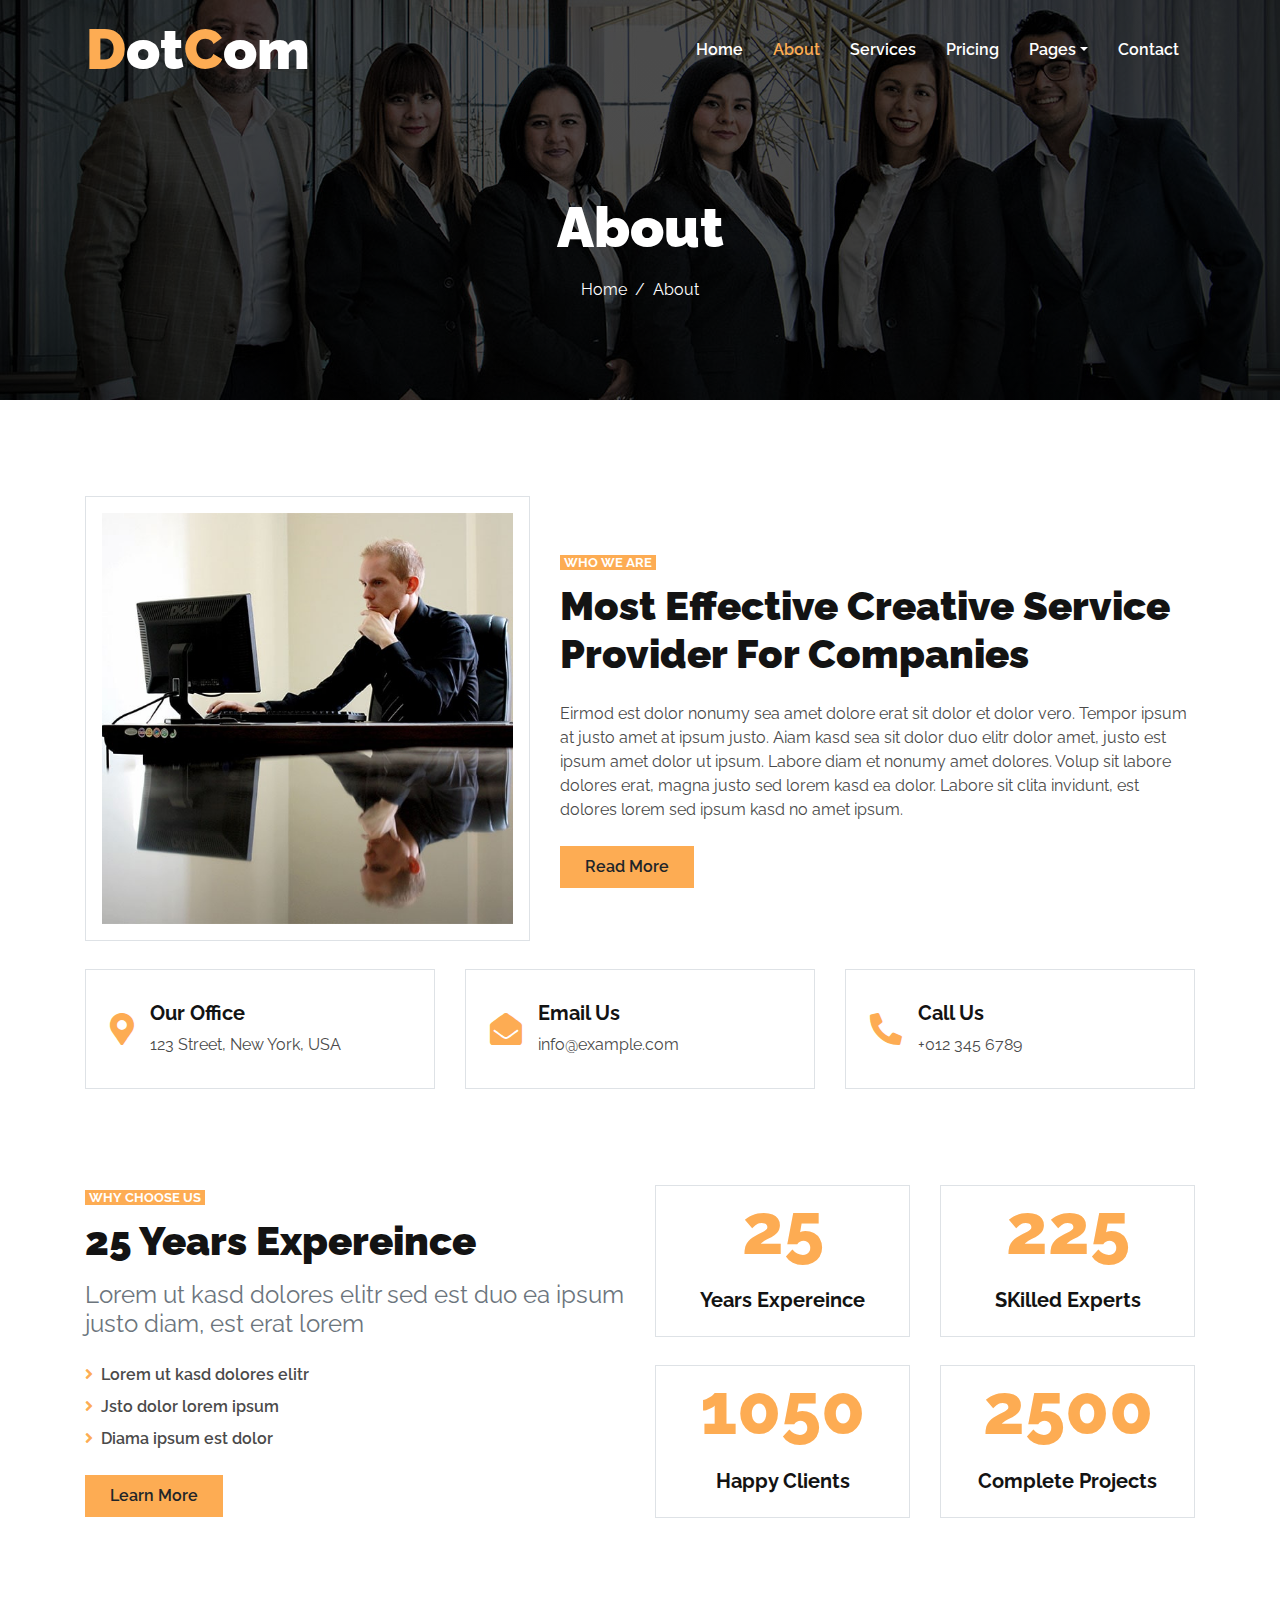
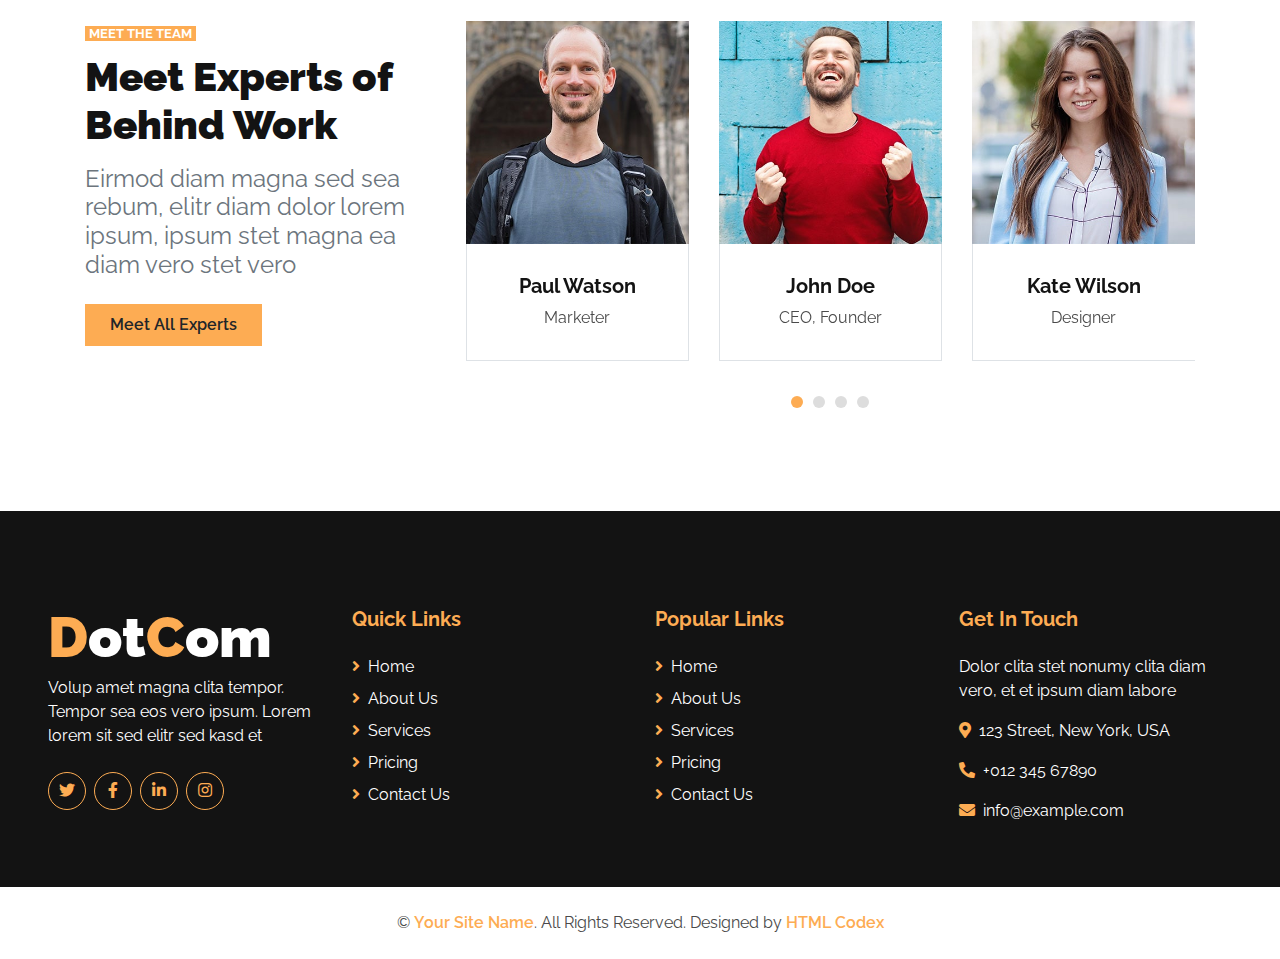
<file: about.html>
<!DOCTYPE html>
<html lang="en">

<head>
    <meta charset="utf-8">
    <title>DotCom - Creative Agency Website Template</title>
    <meta content="width=device-width, initial-scale=1.0" name="viewport">
    <meta content="Free HTML Templates" name="keywords">
    <meta content="Free HTML Templates" name="description">

    <!-- Favicon -->
    <link href="img/favicon.ico" rel="icon">

    <!-- Google Web Fonts -->
    <link rel="preconnect" href="https://fonts.gstatic.com">
    <link href="https://fonts.googleapis.com/css2?family=Raleway:wght@400;500;600;700;800;900&display=swap" rel="stylesheet"> 

    <!-- Font Awesome -->
    <link href="https://cdnjs.cloudflare.com/ajax/libs/font-awesome/5.15.0/css/all.min.css" rel="stylesheet">

    <!-- Libraries Stylesheet -->
    <link href="lib/owlcarousel/assets/owl.carousel.min.css" rel="stylesheet">

    <!-- Customized Bootstrap Stylesheet -->
    <link href="css/style.css" rel="stylesheet">
</head>

<body>
    <!-- Navbar Start -->
    <div class="container-fluid nav-bar p-0">
        <div class="container-lg p-0">
            <nav class="navbar navbar-expand-lg bg-secondary navbar-dark">
                <a href="index.html" class="navbar-brand">
                    <h1 class="m-0 text-white display-4"><span class="text-primary">D</span>ot<span class="text-primary">C</span>om</h1>
                </a>
                <button type="button" class="navbar-toggler" data-toggle="collapse" data-target="#navbarCollapse">
                    <span class="navbar-toggler-icon"></span>
                </button>
                <div class="collapse navbar-collapse justify-content-between" id="navbarCollapse">
                    <div class="navbar-nav ml-auto py-0">
                        <a href="index.html" class="nav-item nav-link">Home</a>
                        <a href="about.html" class="nav-item nav-link active">About</a>
                        <a href="service.html" class="nav-item nav-link">Services</a>
                        <a href="pricing.html" class="nav-item nav-link">Pricing</a>
                        <div class="nav-item dropdown">
                            <a href="#" class="nav-link dropdown-toggle" data-toggle="dropdown">Pages</a>
                            <div class="dropdown-menu border-0 rounded-0 m-0">
                                <a href="blog.html" class="dropdown-item">Blog Grid</a>
                                <a href="single.html" class="dropdown-item">Blog Detail</a>
                            </div>
                        </div>
                        <a href="contact.html" class="nav-item nav-link">Contact</a>
                    </div>
                </div>
            </nav>
        </div>
    </div>
    <!-- Navbar End -->


    <!-- Page Header Start -->
    <div class="container-fluid page-header d-flex flex-column align-items-center justify-content-center pt-0 pt-lg-5 mb-5">
        <h1 class="display-4 text-white mb-3 mt-0 mt-lg-5">About</h1>
        <div class="d-inline-flex text-white">
            <p class="m-0"><a class="text-white" href="">Home</a></p>
            <p class="m-0 px-2">/</p>
            <p class="m-0">About</p>
        </div>
    </div>
    <!-- Page Header Start -->


    <!-- About Start -->
    <div class="container-fluid py-5">
        <div class="container">
            <div class="row align-items-center pb-1">
                <div class="col-lg-5">
                    <img class="img-thumbnail p-3" src="img/about.jpg" alt="">
                </div>
                <div class="col-lg-7 mt-5 mt-lg-0">
                    <small class="bg-primary text-white text-uppercase font-weight-bold px-1">Who We Are</small>
                    <h1 class="mt-2 mb-4">Most Effective Creative Service Provider For Companies</h1>
                    <p class="mb-4">Eirmod est dolor nonumy sea amet dolore erat sit dolor et dolor vero. Tempor ipsum at justo amet at ipsum justo. Aiam kasd sea sit dolor duo elitr dolor amet, justo est ipsum amet dolor ut ipsum. Labore diam et nonumy amet dolores. Volup sit labore dolores erat, magna justo sed lorem kasd ea dolor. Labore sit clita invidunt, est dolores lorem sed ipsum kasd no amet ipsum.</p>
                    <a href="" class="btn btn-primary py-md-2 px-md-4 font-weight-semi-bold">Read More</a>
                </div>
            </div>
            <div class="row mt-4">
                <div class="col-md-4">
                    <div class="d-flex align-items-center border mb-4 mb-lg-0 p-4" style="height: 120px;">
                        <i class="fa fa-2x fa-map-marker-alt text-primary mr-3"></i>
                        <div class="d-flex flex-column">
                            <h5 class="font-weight-bold">Our Office</h5>
                            <p class="m-0">123 Street, New York, USA</p>
                        </div>
                    </div>
                </div>
                <div class="col-md-4">
                    <div class="d-flex align-items-center border mb-4 mb-lg-0 p-4" style="height: 120px;">
                        <i class="fa fa-2x fa-envelope-open text-primary mr-3"></i>
                        <div class="d-flex flex-column">
                            <h5 class="font-weight-bold">Email Us</h5>
                            <p class="m-0">info@example.com</p>
                        </div>
                    </div>
                </div>
                <div class="col-md-4">
                    <div class="d-flex align-items-center border mb-4 mb-lg-0 p-4" style="height: 120px;">
                        <i class="fas fa-2x fa-phone-alt text-primary mr-3"></i>
                        <div class="d-flex flex-column">
                            <h5 class="font-weight-bold">Call Us</h5>
                            <p class="m-0">+012 345 6789</p>
                        </div>
                    </div>
                </div>
            </div>
        </div>
    </div>
    <!-- About End -->


    <!-- Features Start -->
    <div class="container-fluid pt-5 pb-2">
        <div class="container">
            <div class="row">
                <div class="col-lg-6 mb-5">
                    <small class="bg-primary text-white text-uppercase font-weight-bold px-1">Why Choose Us</small>
                    <h1 class="mt-2 mb-3">25 Years Expereince</h1>
                    <h4 class="font-weight-normal text-muted mb-4">Lorem ut kasd dolores elitr sed est duo ea ipsum justo diam, est erat lorem</h4>
                    <div class="list-inline mb-4">
                        <p class="font-weight-semi-bold mb-2"><i class="fa fa-angle-right text-primary mr-2"></i>Lorem ut kasd dolores elitr</p>
                        <p class="font-weight-semi-bold mb-2"><i class="fa fa-angle-right text-primary mr-2"></i>Jsto dolor lorem ipsum</p>
                        <p class="font-weight-semi-bold mb-2"><i class="fa fa-angle-right text-primary mr-2"></i>Diama ipsum est dolor</p>
                    </div>
                    <a href="" class="btn btn-primary py-md-2 px-md-4 font-weight-semi-bold">Learn More</a>
                </div>
                <div class="col-lg-6">
                    <div class="row">
                        <div class="col-sm-6 pb-1">
                            <div class="d-flex flex-column align-items-center border px-4 mb-4">
                                <h2 class="display-3 text-primary mb-3" data-toggle="counter-up">25</h2>
                                <h5 class="font-weight-bold mb-4">Years Expereince</h5>
                            </div>
                        </div>
                        <div class="col-sm-6 pb-1">
                            <div class="d-flex flex-column align-items-center border px-4 mb-4">
                                <h2 class="display-3 text-primary mb-3" data-toggle="counter-up">225</h2>
                                <h5 class="font-weight-bold mb-4">SKilled Experts</h5>
                            </div>
                        </div>
                        <div class="col-sm-6 pb-1">
                            <div class="d-flex flex-column align-items-center border px-4 mb-4">
                                <h2 class="display-3 text-primary mb-3" data-toggle="counter-up">1050</h2>
                                <h5 class="font-weight-bold mb-4">Happy Clients</h5>
                            </div>
                        </div>
                        <div class="col-sm-6 pb-1">
                            <div class="d-flex flex-column align-items-center border px-4 mb-4">
                                <h2 class="display-3 text-primary mb-3" data-toggle="counter-up">2500</h2>
                                <h5 class="font-weight-bold mb-4">Complete Projects</h5>
                            </div>
                        </div>
                    </div>
                </div>
            </div>
        </div>
    </div>
	<!-- Features End -->
	

	<!-- Team Start -->
    <div class="container-fluid pt-5">
        <div class="container">
            <div class="row">
                <div class="col-lg-4 mb-5">
                    <small class="bg-primary text-white text-uppercase font-weight-bold px-1">Meet The Team</small>
                    <h1 class="mt-2 mb-3">Meet Experts of Behind Work</h1>
                    <h4 class="font-weight-normal text-muted mb-4">Eirmod diam magna sed sea rebum, elitr diam dolor lorem ipsum, ipsum stet magna ea diam vero stet vero</h4>
                    <a href="" class="btn btn-primary py-md-2 px-md-4 font-weight-semi-bold">Meet All Experts</a>
                </div>
                <div class="col-lg-8 mb-5">
                    <div class="owl-carousel team-carousel">
                        <div class="team-item">
                            <div class="position-relative">
                                <img class="img-fluid w-100" src="img/team-1.jpg" alt="">
                                <div class="team-overlay position-absolute d-flex align-items-center justify-content-center m-3">
                                    <div class="d-flex align-items-center justify-content-start">
                                        <a class="btn btn-outline-secondary rounded-circle text-center mr-2 px-0" style="width: 38px; height: 38px;" href="#"><i class="fab fa-twitter"></i></a>
                                        <a class="btn btn-outline-secondary rounded-circle text-center mr-2 px-0" style="width: 38px; height: 38px;" href="#"><i class="fab fa-facebook-f"></i></a>
                                        <a class="btn btn-outline-secondary rounded-circle text-center px-0" style="width: 38px; height: 38px;" href="#"><i class="fab fa-linkedin-in"></i></a>
                                    </div>
                                </div>
                            </div>
                            <div class="border border-top-0 text-center" style="padding: 30px;">
                                <h5 class="font-weight-bold">John Doe</h5>
                                <span>CEO, Founder</span>
                            </div>
                        </div>
                        <div class="team-item">
                            <div class="position-relative">
                                <img class="img-fluid w-100" src="img/team-2.jpg" alt="">
                                <div class="team-overlay position-absolute d-flex align-items-center justify-content-center m-3">
                                    <div class="d-flex align-items-center justify-content-start">
                                        <a class="btn btn-outline-secondary rounded-circle text-center mr-2 px-0" style="width: 38px; height: 38px;" href="#"><i class="fab fa-twitter"></i></a>
                                        <a class="btn btn-outline-secondary rounded-circle text-center mr-2 px-0" style="width: 38px; height: 38px;" href="#"><i class="fab fa-facebook-f"></i></a>
                                        <a class="btn btn-outline-secondary rounded-circle text-center px-0" style="width: 38px; height: 38px;" href="#"><i class="fab fa-linkedin-in"></i></a>
                                    </div>
                                </div>
                            </div>
                            <div class="border border-top-0 text-center" style="padding: 30px;">
                                <h5 class="font-weight-bold">Kate Wilson</h5>
                                <span>Designer</span>
                            </div>
                        </div>
                        <div class="team-item">
                            <div class="position-relative">
                                <img class="img-fluid w-100" src="img/team-3.jpg" alt="">
                                <div class="team-overlay position-absolute d-flex align-items-center justify-content-center m-3">
                                    <div class="d-flex align-items-center justify-content-start">
                                        <a class="btn btn-outline-secondary rounded-circle text-center mr-2 px-0" style="width: 38px; height: 38px;" href="#"><i class="fab fa-twitter"></i></a>
                                        <a class="btn btn-outline-secondary rounded-circle text-center mr-2 px-0" style="width: 38px; height: 38px;" href="#"><i class="fab fa-facebook-f"></i></a>
                                        <a class="btn btn-outline-secondary rounded-circle text-center px-0" style="width: 38px; height: 38px;" href="#"><i class="fab fa-linkedin-in"></i></a>
                                    </div>
                                </div>
                            </div>
                            <div class="border border-top-0 text-center" style="padding: 30px;">
                                <h5 class="font-weight-bold">John Brown</h5>
                                <span>Developer</span>
                            </div>
                        </div>
                        <div class="team-item">
                            <div class="position-relative">
                                <img class="img-fluid w-100" src="img/team-4.jpg" alt="">
                                <div class="team-overlay position-absolute d-flex align-items-center justify-content-center m-3">
                                    <div class="d-flex align-items-center justify-content-start">
                                        <a class="btn btn-outline-secondary rounded-circle text-center mr-2 px-0" style="width: 38px; height: 38px;" href="#"><i class="fab fa-twitter"></i></a>
                                        <a class="btn btn-outline-secondary rounded-circle text-center mr-2 px-0" style="width: 38px; height: 38px;" href="#"><i class="fab fa-facebook-f"></i></a>
                                        <a class="btn btn-outline-secondary rounded-circle text-center px-0" style="width: 38px; height: 38px;" href="#"><i class="fab fa-linkedin-in"></i></a>
                                    </div>
                                </div>
                            </div>
                            <div class="border border-top-0 text-center" style="padding: 30px;">
                                <h5 class="font-weight-bold">Paul Watson</h5>
                                <span>Marketer</span>
                            </div>
                        </div>
                    </div>
                </div>
            </div>
        </div>
    </div>
    <!-- Team End -->


    <!-- Footer Start -->
    <div class="container-fluid bg-secondary text-white mt-5 pt-5 px-sm-3 px-md-5">
        <div class="row pt-5">
            <div class="col-lg-3 col-md-6 mb-5">
                <a href="index.html" class="navbar-brand">
                    <h1 class="m-0 mt-n2 text-white display-4"><span class="text-primary">D</span>ot<span class="text-primary">C</span>om</h1>
                </a>
                <p>Volup amet magna clita tempor. Tempor sea eos vero ipsum. Lorem lorem sit sed elitr sed kasd et</p>
                <div class="d-flex justify-content-start mt-4">
                    <a class="btn btn-outline-primary rounded-circle text-center mr-2 px-0" style="width: 38px; height: 38px;" href="#"><i class="fab fa-twitter"></i></a>
                    <a class="btn btn-outline-primary rounded-circle text-center mr-2 px-0" style="width: 38px; height: 38px;" href="#"><i class="fab fa-facebook-f"></i></a>
                    <a class="btn btn-outline-primary rounded-circle text-center mr-2 px-0" style="width: 38px; height: 38px;" href="#"><i class="fab fa-linkedin-in"></i></a>
                    <a class="btn btn-outline-primary rounded-circle text-center mr-2 px-0" style="width: 38px; height: 38px;" href="#"><i class="fab fa-instagram"></i></a>
                </div>
            </div>
            <div class="col-lg-3 col-md-6 mb-5">
                <h5 class="font-weight-bold text-primary mb-4">Quick Links</h5>
                <div class="d-flex flex-column justify-content-start">
                    <a class="text-white mb-2" href="#"><i class="fa fa-angle-right text-primary mr-2"></i>Home</a>
                    <a class="text-white mb-2" href="#"><i class="fa fa-angle-right text-primary mr-2"></i>About Us</a>
                    <a class="text-white mb-2" href="#"><i class="fa fa-angle-right text-primary mr-2"></i>Services</a>
                    <a class="text-white mb-2" href="#"><i class="fa fa-angle-right text-primary mr-2"></i>Pricing</a>
                    <a class="text-white" href="#"><i class="fa fa-angle-right text-primary mr-2"></i>Contact Us</a>
                </div>
            </div>
            <div class="col-lg-3 col-md-6 mb-5">
                <h5 class="font-weight-bold text-primary mb-4">Popular Links</h5>
                <div class="d-flex flex-column justify-content-start">
                    <a class="text-white mb-2" href="#"><i class="fa fa-angle-right text-primary mr-2"></i>Home</a>
                    <a class="text-white mb-2" href="#"><i class="fa fa-angle-right text-primary mr-2"></i>About Us</a>
                    <a class="text-white mb-2" href="#"><i class="fa fa-angle-right text-primary mr-2"></i>Services</a>
                    <a class="text-white mb-2" href="#"><i class="fa fa-angle-right text-primary mr-2"></i>Pricing</a>
                    <a class="text-white" href="#"><i class="fa fa-angle-right text-primary mr-2"></i>Contact Us</a>
                </div>
            </div>
            <div class="col-lg-3 col-md-6 mb-5">
                <h5 class="font-weight-bold text-primary mb-4">Get In Touch</h5>
                <p>Dolor clita stet nonumy clita diam vero, et et ipsum diam labore</p>
                <p><i class="fa fa-map-marker-alt text-primary mr-2"></i>123 Street, New York, USA</p>
                <p><i class="fa fa-phone-alt text-primary mr-2"></i>+012 345 67890</p>
                <p><i class="fa fa-envelope text-primary mr-2"></i>info@example.com</p>
            </div>
        </div>
    </div>
    <div class="container-fluid py-4 px-sm-3 px-md-5">
        <p class="m-0 text-center">
            &copy; <a class="font-weight-semi-bold" href="#">Your Site Name</a>. All Rights Reserved. Designed by
            <a class="font-weight-semi-bold" href="https://htmlcodex.com">HTML Codex</a>
        </p>
    </div>
    <!-- Footer End -->


    <!-- Back to Top -->
    <a href="#" class="btn btn-lg btn-primary back-to-top"><i class="fa fa-angle-up"></i></a>


    <!-- JavaScript Libraries -->
    <script src="https://code.jquery.com/jquery-3.4.1.min.js"></script>
    <script src="https://stackpath.bootstrapcdn.com/bootstrap/4.4.1/js/bootstrap.bundle.min.js"></script>
    <script src="lib/easing/easing.min.js"></script>
    <script src="lib/waypoints/waypoints.min.js"></script>
    <script src="lib/counterup/counterup.min.js"></script>
    <script src="lib/owlcarousel/owl.carousel.min.js"></script>

    <!-- Contact Javascript File -->
    <script src="mail/jqBootstrapValidation.min.js"></script>
    <script src="mail/contact.js"></script>

    <!-- Template Javascript -->
    <script src="js/main.js"></script>
</body>

</html>
</file>
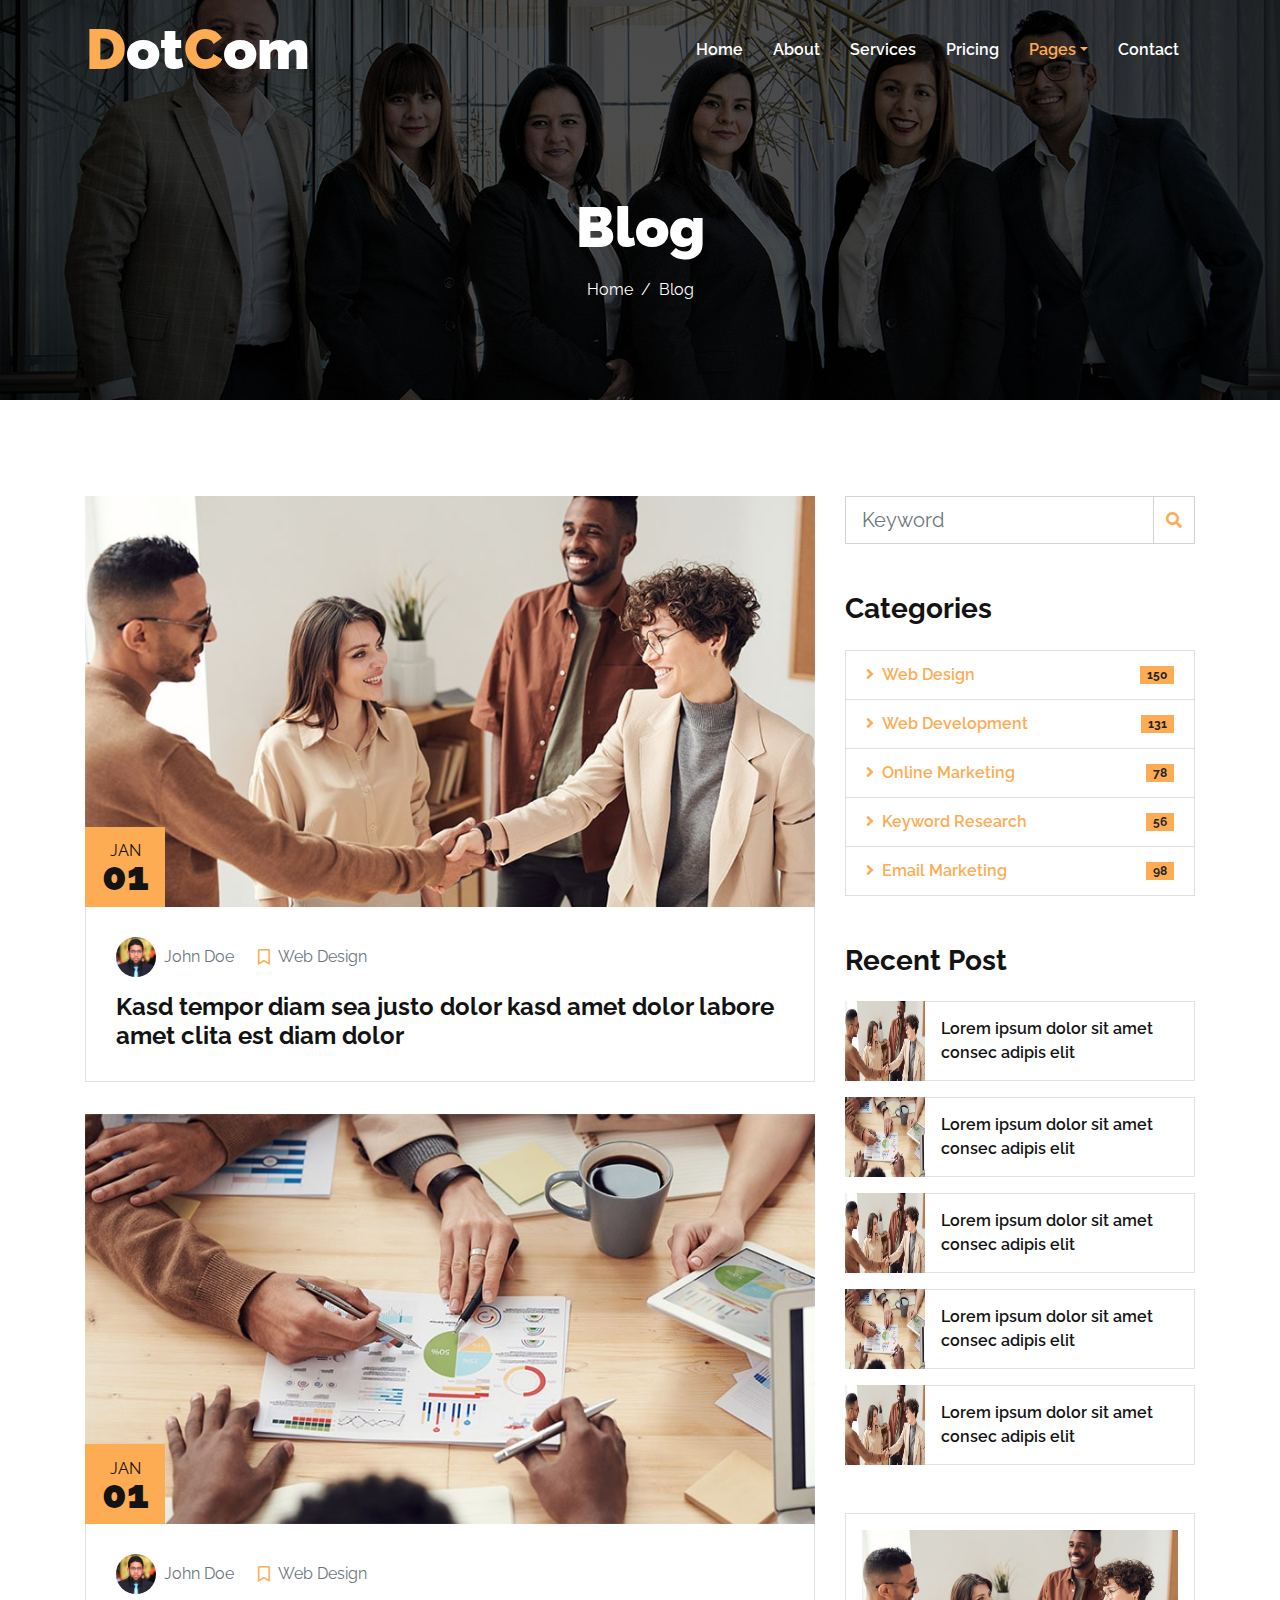
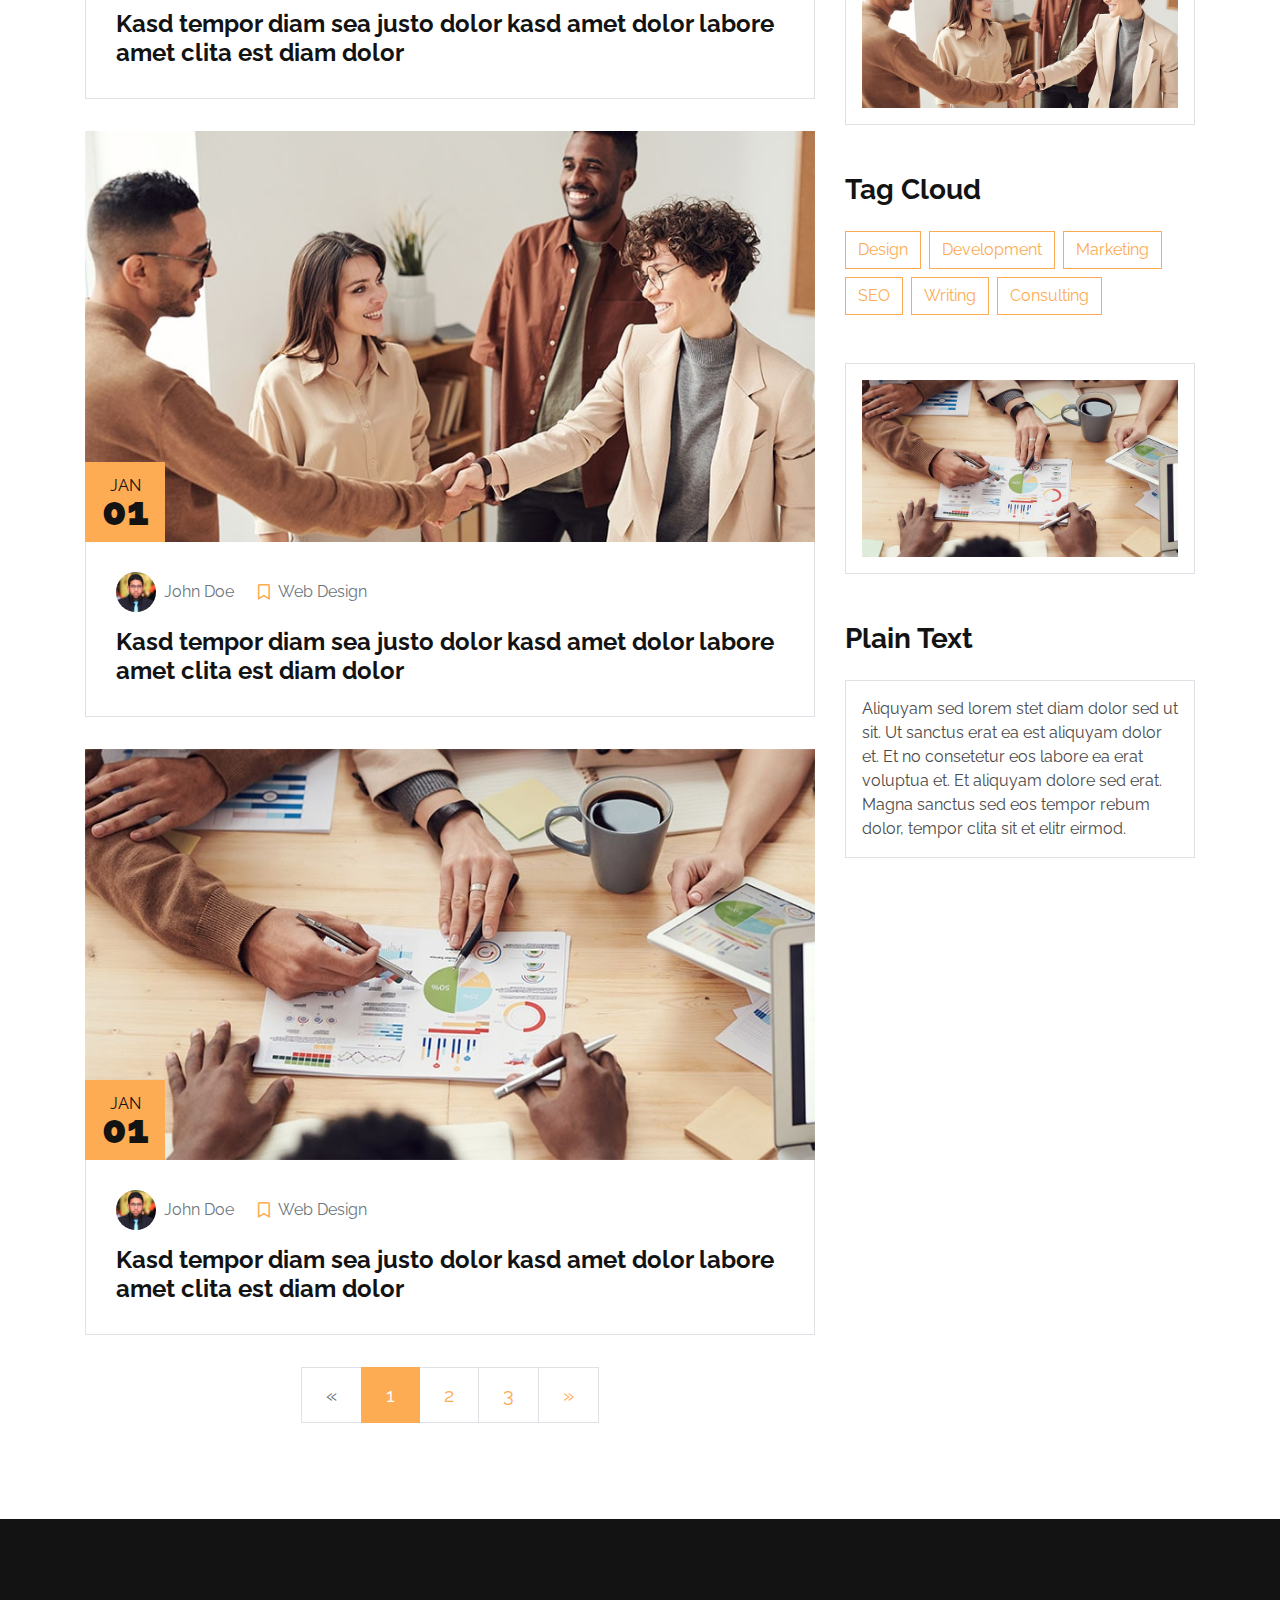
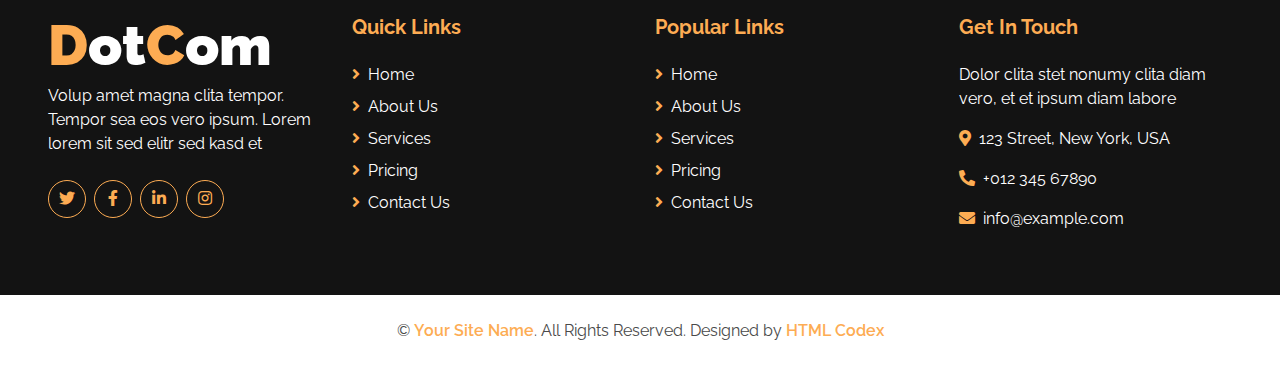
<file: blog.html>
<!DOCTYPE html>
<html lang="en">

<head>
    <meta charset="utf-8">
    <title>DotCom - Creative Agency Website Template</title>
    <meta content="width=device-width, initial-scale=1.0" name="viewport">
    <meta content="Free HTML Templates" name="keywords">
    <meta content="Free HTML Templates" name="description">

    <!-- Favicon -->
    <link href="img/favicon.ico" rel="icon">

    <!-- Google Web Fonts -->
    <link rel="preconnect" href="https://fonts.gstatic.com">
    <link href="https://fonts.googleapis.com/css2?family=Raleway:wght@400;500;600;700;800;900&display=swap" rel="stylesheet"> 

    <!-- Font Awesome -->
    <link href="https://cdnjs.cloudflare.com/ajax/libs/font-awesome/5.15.0/css/all.min.css" rel="stylesheet">

    <!-- Libraries Stylesheet -->
    <link href="lib/owlcarousel/assets/owl.carousel.min.css" rel="stylesheet">

    <!-- Customized Bootstrap Stylesheet -->
    <link href="css/style.css" rel="stylesheet">
</head>

<body>
    <!-- Navbar Start -->
    <div class="container-fluid nav-bar p-0">
        <div class="container-lg p-0">
            <nav class="navbar navbar-expand-lg bg-secondary navbar-dark">
                <a href="index.html" class="navbar-brand">
                    <h1 class="m-0 text-white display-4"><span class="text-primary">D</span>ot<span class="text-primary">C</span>om</h1>
                </a>
                <button type="button" class="navbar-toggler" data-toggle="collapse" data-target="#navbarCollapse">
                    <span class="navbar-toggler-icon"></span>
                </button>
                <div class="collapse navbar-collapse justify-content-between" id="navbarCollapse">
                    <div class="navbar-nav ml-auto py-0">
                        <a href="index.html" class="nav-item nav-link">Home</a>
                        <a href="about.html" class="nav-item nav-link">About</a>
                        <a href="service.html" class="nav-item nav-link">Services</a>
                        <a href="pricing.html" class="nav-item nav-link">Pricing</a>
                        <div class="nav-item dropdown">
                            <a href="#" class="nav-link dropdown-toggle active" data-toggle="dropdown">Pages</a>
                            <div class="dropdown-menu border-0 rounded-0 m-0">
                                <a href="blog.html" class="dropdown-item active">Blog Grid</a>
                                <a href="single.html" class="dropdown-item">Blog Detail</a>
                            </div>
                        </div>
                        <a href="contact.html" class="nav-item nav-link">Contact</a>
                    </div>
                </div>
            </nav>
        </div>
    </div>
    <!-- Navbar End -->


    <!-- Page Header Start -->
    <div class="container-fluid page-header d-flex flex-column align-items-center justify-content-center pt-0 pt-lg-5 mb-5">
        <h1 class="display-4 text-white mb-3 mt-0 mt-lg-5">Blog</h1>
        <div class="d-inline-flex text-white">
            <p class="m-0"><a class="text-white" href="">Home</a></p>
            <p class="m-0 px-2">/</p>
            <p class="m-0">Blog</p>
        </div>
    </div>
    <!-- Page Header Start -->


    <!-- Blog Start -->
    <div class="container py-5">
        <div class="row">
            <!-- Blog Grid Start -->
            <div class="col-lg-8">
                <div class="row">
                    <div class="col-md-12 mb-3">
                        <div class="position-relative">
                            <img class="img-fluid w-100" src="img/blog-1.jpg" alt="">
                            <div class="position-absolute bg-primary d-flex flex-column align-items-center justify-content-center"
                                style="width: 80px; height: 80px; bottom: 0; left: 0;">
                                <h6 class="text-uppercase mt-2 mb-n2">Jan</h6>
                                <h1 class="m-0">01</h1>
                            </div>
                        </div>
                        <div class="border border-top-0 mb-3" style="padding: 30px;">
                            <div class="d-flex mb-3">
                                <div class="d-flex align-items-center">
                                    <img class="rounded-circle" style="width: 40px; height: 40px;" src="img/user.jpg" alt="">
                                    <a class="text-muted ml-2" href="">John Doe</a>
                                </div>
                                <div class="d-flex align-items-center ml-4">
                                    <i class="far fa-bookmark text-primary"></i>
                                    <a class="text-muted ml-2" href="">Web Design</a>
                                </div>
                            </div>
                            <a class="h4 font-weight-bold" href="">Kasd tempor diam sea justo dolor kasd amet dolor labore amet clita est diam dolor</a>
                        </div>
                    </div>
                    <div class="col-md-12 mb-3">
                        <div class="position-relative">
                            <img class="img-fluid w-100" src="img/blog-2.jpg" alt="">
                            <div class="position-absolute bg-primary d-flex flex-column align-items-center justify-content-center"
                                style="width: 80px; height: 80px; bottom: 0; left: 0;">
                                <h6 class="text-uppercase mt-2 mb-n2">Jan</h6>
                                <h1 class="m-0">01</h1>
                            </div>
                        </div>
                        <div class="border border-top-0 mb-3" style="padding: 30px;">
                            <div class="d-flex mb-3">
                                <div class="d-flex align-items-center">
                                    <img class="rounded-circle" style="width: 40px; height: 40px;" src="img/user.jpg" alt="">
                                    <a class="text-muted ml-2" href="">John Doe</a>
                                </div>
                                <div class="d-flex align-items-center ml-4">
                                    <i class="far fa-bookmark text-primary"></i>
                                    <a class="text-muted ml-2" href="">Web Design</a>
                                </div>
                            </div>
                            <a class="h4 font-weight-bold" href="">Kasd tempor diam sea justo dolor kasd amet dolor labore amet clita est diam dolor</a>
                        </div>
                    </div>
                    <div class="col-md-12 mb-3">
                        <div class="position-relative">
                            <img class="img-fluid w-100" src="img/blog-1.jpg" alt="">
                            <div class="position-absolute bg-primary d-flex flex-column align-items-center justify-content-center"
                                style="width: 80px; height: 80px; bottom: 0; left: 0;">
                                <h6 class="text-uppercase mt-2 mb-n2">Jan</h6>
                                <h1 class="m-0">01</h1>
                            </div>
                        </div>
                        <div class="border border-top-0 mb-3" style="padding: 30px;">
                            <div class="d-flex mb-3">
                                <div class="d-flex align-items-center">
                                    <img class="rounded-circle" style="width: 40px; height: 40px;" src="img/user.jpg" alt="">
                                    <a class="text-muted ml-2" href="">John Doe</a>
                                </div>
                                <div class="d-flex align-items-center ml-4">
                                    <i class="far fa-bookmark text-primary"></i>
                                    <a class="text-muted ml-2" href="">Web Design</a>
                                </div>
                            </div>
                            <a class="h4 font-weight-bold" href="">Kasd tempor diam sea justo dolor kasd amet dolor labore amet clita est diam dolor</a>
                        </div>
                    </div>
                    <div class="col-md-12 mb-3">
                        <div class="position-relative">
                            <img class="img-fluid w-100" src="img/blog-2.jpg" alt="">
                            <div class="position-absolute bg-primary d-flex flex-column align-items-center justify-content-center"
                                style="width: 80px; height: 80px; bottom: 0; left: 0;">
                                <h6 class="text-uppercase mt-2 mb-n2">Jan</h6>
                                <h1 class="m-0">01</h1>
                            </div>
                        </div>
                        <div class="border border-top-0 mb-3" style="padding: 30px;">
                            <div class="d-flex mb-3">
                                <div class="d-flex align-items-center">
                                    <img class="rounded-circle" style="width: 40px; height: 40px;" src="img/user.jpg" alt="">
                                    <a class="text-muted ml-2" href="">John Doe</a>
                                </div>
                                <div class="d-flex align-items-center ml-4">
                                    <i class="far fa-bookmark text-primary"></i>
                                    <a class="text-muted ml-2" href="">Web Design</a>
                                </div>
                            </div>
                            <a class="h4 font-weight-bold" href="">Kasd tempor diam sea justo dolor kasd amet dolor labore amet clita est diam dolor</a>
                        </div>
                    </div>
                </div>
                <div class="row">
                    <div class="col-12">
                        <nav aria-label="Page navigation">
                          <ul class="pagination pagination-lg justify-content-center mb-0">
                            <li class="page-item disabled">
                              <a class="page-link" href="#" aria-label="Previous">
                                <span aria-hidden="true">&laquo;</span>
                                <span class="sr-only">Previous</span>
                              </a>
                            </li>
                            <li class="page-item active"><a class="page-link" href="#">1</a></li>
                            <li class="page-item"><a class="page-link" href="#">2</a></li>
                            <li class="page-item"><a class="page-link" href="#">3</a></li>
                            <li class="page-item">
                              <a class="page-link" href="#" aria-label="Next">
                                <span aria-hidden="true">&raquo;</span>
                                <span class="sr-only">Next</span>
                              </a>
                            </li>
                          </ul>
                        </nav>
                    </div>
                </div>
            </div>
            <!-- Blog Grid End -->

            <!-- Sidebar Start -->
            <div class="col-lg-4 mt-5 mt-lg-0">
                <!-- Search Form Start -->
                <div class="mb-5">
                    <form action="">
                        <div class="input-group">
                            <input type="text" class="form-control form-control-lg" placeholder="Keyword">
                            <div class="input-group-append">
                                <span class="input-group-text bg-transparent text-primary"><i
                                        class="fa fa-search"></i></span>
                            </div>
                        </div>
                    </form>
                </div>
                <!-- Search Form End -->

                <!-- Category Start -->
                <div class="mb-5">
                    <h3 class="font-weight-bold mb-4">Categories</h3>
                    <ul class="list-group">
                        <li class="list-group-item d-flex justify-content-between align-items-center">
                            <a class="font-weight-semi-bold text-decoration-none" href="#"><i class="fa fa-angle-right mr-2"></i>Web Design</a>
                            <span class="badge badge-primary badge-pill">150</span>
                        </li>
                        <li class="list-group-item d-flex justify-content-between align-items-center">
                            <a class="font-weight-semi-bold text-decoration-none" href="#"><i class="fa fa-angle-right mr-2"></i>Web Development</a>
                            <span class="badge badge-primary badge-pill">131</span>
                        </li>
                        <li class="list-group-item d-flex justify-content-between align-items-center">
                            <a class="font-weight-semi-bold text-decoration-none" href="#"><i class="fa fa-angle-right mr-2"></i>Online Marketing</a>
                            <span class="badge badge-primary badge-pill">78</span>
                        </li>
                        <li class="list-group-item d-flex justify-content-between align-items-center">
                            <a class="font-weight-semi-bold text-decoration-none" href="#"><i class="fa fa-angle-right mr-2"></i>Keyword Research</a>
                            <span class="badge badge-primary badge-pill">56</span>
                        </li>
                        <li class="list-group-item d-flex justify-content-between align-items-center">
                            <a class="font-weight-semi-bold text-decoration-none" href="#"><i class="fa fa-angle-right mr-2"></i>Email Marketing</a>
                            <span class="badge badge-primary badge-pill">98</span>
                        </li>
                    </ul>
                </div>
                <!-- Category End -->

                <!-- Recent Post Start -->
                <div class="mb-5">
                    <h3 class="font-weight-bold mb-4">Recent Post</h3>
                    <div class="d-flex mb-3">
                        <img class="img-fluid" src="img/blog-1.jpg" style="width: 80px; height: 80px;" alt="">
                        <div class="d-flex align-items-center border border-left-0 px-3" style="height: 80px;">
                            <a class="text-secondary font-weight-semi-bold" href="">Lorem ipsum dolor sit amet consec adipis elit</a>
                        </div>
                    </div>
                    <div class="d-flex mb-3">
                        <img class="img-fluid" src="img/blog-2.jpg" style="width: 80px; height: 80px;" alt="">
                        <div class="d-flex align-items-center border border-left-0 px-3" style="height: 80px;">
                            <a class="text-secondary font-weight-semi-bold" href="">Lorem ipsum dolor sit amet consec adipis elit</a>
                        </div>
                    </div>
                    <div class="d-flex mb-3">
                        <img class="img-fluid" src="img/blog-1.jpg" style="width: 80px; height: 80px;" alt="">
                        <div class="d-flex align-items-center border border-left-0 px-3" style="height: 80px;">
                            <a class="text-secondary font-weight-semi-bold" href="">Lorem ipsum dolor sit amet consec adipis elit</a>
                        </div>
                    </div>
                    <div class="d-flex mb-3">
                        <img class="img-fluid" src="img/blog-2.jpg" style="width: 80px; height: 80px;" alt="">
                        <div class="d-flex align-items-center border border-left-0 px-3" style="height: 80px;">
                            <a class="text-secondary font-weight-semi-bold" href="">Lorem ipsum dolor sit amet consec adipis elit</a>
                        </div>
                    </div>
                    <div class="d-flex mb-3">
                        <img class="img-fluid" src="img/blog-1.jpg" style="width: 80px; height: 80px;" alt="">
                        <div class="d-flex align-items-center border border-left-0 px-3" style="height: 80px;">
                            <a class="text-secondary font-weight-semi-bold" href="">Lorem ipsum dolor sit amet consec adipis elit</a>
                        </div>
                    </div>
                </div>
                <!-- Recent Post End -->

                <!-- Image Start -->
                <div class="border p-3 mb-5">
                    <img src="img/blog-1.jpg" alt="" class="img-fluid">
                </div>
                <!-- Image End -->

                <!-- Tags Start -->
                <div class="mb-5">
                    <h3 class="font-weight-bold mb-4">Tag Cloud</h3>
                    <div class="d-flex flex-wrap m-n1">
                        <a href="" class="btn btn-outline-primary m-1">Design</a>
                        <a href="" class="btn btn-outline-primary m-1">Development</a>
                        <a href="" class="btn btn-outline-primary m-1">Marketing</a>
                        <a href="" class="btn btn-outline-primary m-1">SEO</a>
                        <a href="" class="btn btn-outline-primary m-1">Writing</a>
                        <a href="" class="btn btn-outline-primary m-1">Consulting</a>
                    </div>
                </div>
                <!-- Tags End -->

                <!-- Image Start -->
                <div class="border p-3 mb-5">
                    <img src="img/blog-2.jpg" alt="" class="img-fluid">
                </div>
                <!-- Image End -->

                <!-- Plain Text Start -->
                <div>
                    <h3 class="font-weight-bold mb-4">Plain Text</h3>
                    <div class="border p-3">
                        Aliquyam sed lorem stet diam dolor sed ut sit. Ut sanctus erat ea est aliquyam dolor et. Et no consetetur eos labore ea erat voluptua et. Et aliquyam dolore sed erat. Magna sanctus sed eos tempor rebum dolor, tempor clita sit et elitr eirmod.
                    </div>
                </div>
                <!-- Plain Text End -->
            </div>
            <!-- Sidebar End -->
        </div>
    </div>
    <!-- Blog End -->


    <!-- Footer Start -->
    <div class="container-fluid bg-secondary text-white mt-5 pt-5 px-sm-3 px-md-5">
        <div class="row pt-5">
            <div class="col-lg-3 col-md-6 mb-5">
                <a href="index.html" class="navbar-brand">
                    <h1 class="m-0 mt-n2 text-white display-4"><span class="text-primary">D</span>ot<span class="text-primary">C</span>om</h1>
                </a>
                <p>Volup amet magna clita tempor. Tempor sea eos vero ipsum. Lorem lorem sit sed elitr sed kasd et</p>
                <div class="d-flex justify-content-start mt-4">
                    <a class="btn btn-outline-primary rounded-circle text-center mr-2 px-0" style="width: 38px; height: 38px;" href="#"><i class="fab fa-twitter"></i></a>
                    <a class="btn btn-outline-primary rounded-circle text-center mr-2 px-0" style="width: 38px; height: 38px;" href="#"><i class="fab fa-facebook-f"></i></a>
                    <a class="btn btn-outline-primary rounded-circle text-center mr-2 px-0" style="width: 38px; height: 38px;" href="#"><i class="fab fa-linkedin-in"></i></a>
                    <a class="btn btn-outline-primary rounded-circle text-center mr-2 px-0" style="width: 38px; height: 38px;" href="#"><i class="fab fa-instagram"></i></a>
                </div>
            </div>
            <div class="col-lg-3 col-md-6 mb-5">
                <h5 class="font-weight-bold text-primary mb-4">Quick Links</h5>
                <div class="d-flex flex-column justify-content-start">
                    <a class="text-white mb-2" href="#"><i class="fa fa-angle-right text-primary mr-2"></i>Home</a>
                    <a class="text-white mb-2" href="#"><i class="fa fa-angle-right text-primary mr-2"></i>About Us</a>
                    <a class="text-white mb-2" href="#"><i class="fa fa-angle-right text-primary mr-2"></i>Services</a>
                    <a class="text-white mb-2" href="#"><i class="fa fa-angle-right text-primary mr-2"></i>Pricing</a>
                    <a class="text-white" href="#"><i class="fa fa-angle-right text-primary mr-2"></i>Contact Us</a>
                </div>
            </div>
            <div class="col-lg-3 col-md-6 mb-5">
                <h5 class="font-weight-bold text-primary mb-4">Popular Links</h5>
                <div class="d-flex flex-column justify-content-start">
                    <a class="text-white mb-2" href="#"><i class="fa fa-angle-right text-primary mr-2"></i>Home</a>
                    <a class="text-white mb-2" href="#"><i class="fa fa-angle-right text-primary mr-2"></i>About Us</a>
                    <a class="text-white mb-2" href="#"><i class="fa fa-angle-right text-primary mr-2"></i>Services</a>
                    <a class="text-white mb-2" href="#"><i class="fa fa-angle-right text-primary mr-2"></i>Pricing</a>
                    <a class="text-white" href="#"><i class="fa fa-angle-right text-primary mr-2"></i>Contact Us</a>
                </div>
            </div>
            <div class="col-lg-3 col-md-6 mb-5">
                <h5 class="font-weight-bold text-primary mb-4">Get In Touch</h5>
                <p>Dolor clita stet nonumy clita diam vero, et et ipsum diam labore</p>
                <p><i class="fa fa-map-marker-alt text-primary mr-2"></i>123 Street, New York, USA</p>
                <p><i class="fa fa-phone-alt text-primary mr-2"></i>+012 345 67890</p>
                <p><i class="fa fa-envelope text-primary mr-2"></i>info@example.com</p>
            </div>
        </div>
    </div>
    <div class="container-fluid py-4 px-sm-3 px-md-5">
        <p class="m-0 text-center">
            &copy; <a class="font-weight-semi-bold" href="#">Your Site Name</a>. All Rights Reserved. Designed by
            <a class="font-weight-semi-bold" href="https://htmlcodex.com">HTML Codex</a>
        </p>
    </div>
    <!-- Footer End -->


    <!-- Back to Top -->
    <a href="#" class="btn btn-lg btn-primary back-to-top"><i class="fa fa-angle-up"></i></a>


    <!-- JavaScript Libraries -->
    <script src="https://code.jquery.com/jquery-3.4.1.min.js"></script>
    <script src="https://stackpath.bootstrapcdn.com/bootstrap/4.4.1/js/bootstrap.bundle.min.js"></script>
    <script src="lib/easing/easing.min.js"></script>
    <script src="lib/waypoints/waypoints.min.js"></script>
    <script src="lib/counterup/counterup.min.js"></script>
    <script src="lib/owlcarousel/owl.carousel.min.js"></script>

    <!-- Contact Javascript File -->
    <script src="mail/jqBootstrapValidation.min.js"></script>
    <script src="mail/contact.js"></script>

    <!-- Template Javascript -->
    <script src="js/main.js"></script>
</body>

</html>
</file>
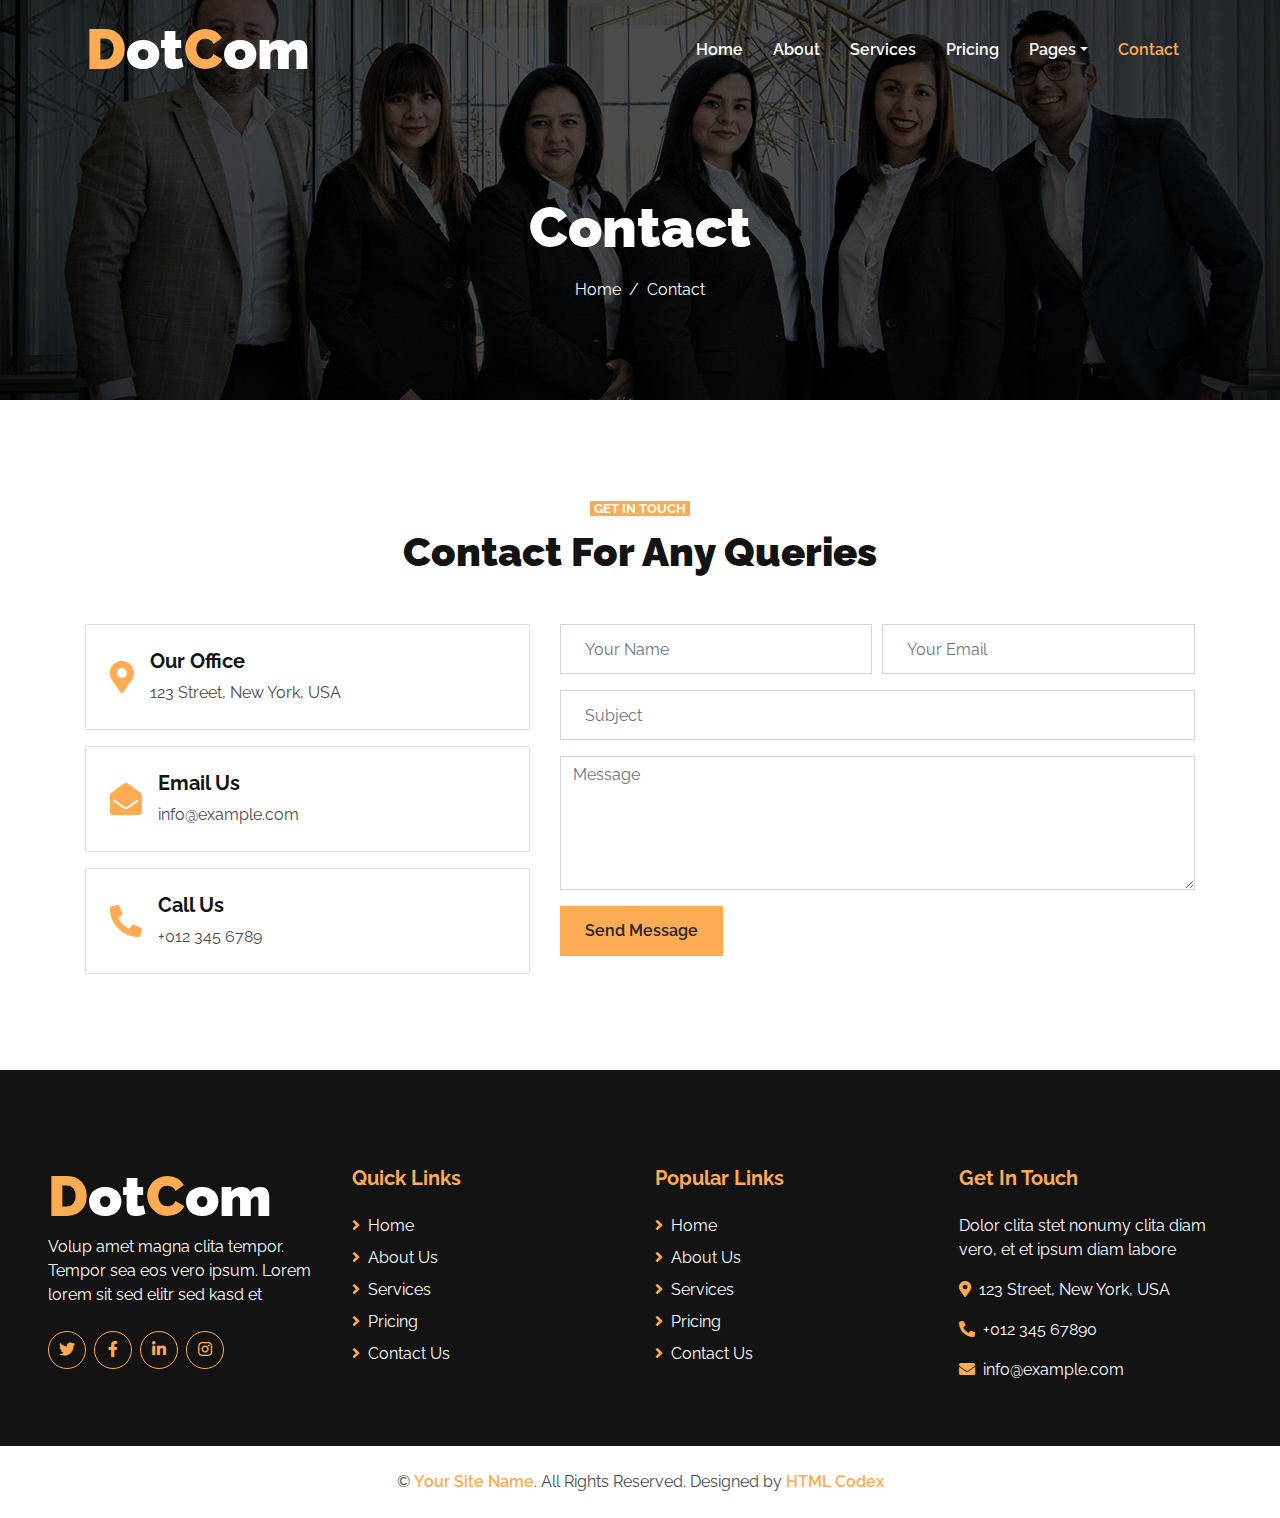
<file: contact.html>
<!DOCTYPE html>
<html lang="en">

<head>
    <meta charset="utf-8">
    <title>DotCom - Creative Agency Website Template</title>
    <meta content="width=device-width, initial-scale=1.0" name="viewport">
    <meta content="Free HTML Templates" name="keywords">
    <meta content="Free HTML Templates" name="description">

    <!-- Favicon -->
    <link href="img/favicon.ico" rel="icon">

    <!-- Google Web Fonts -->
    <link rel="preconnect" href="https://fonts.gstatic.com">
    <link href="https://fonts.googleapis.com/css2?family=Raleway:wght@400;500;600;700;800;900&display=swap" rel="stylesheet"> 

    <!-- Font Awesome -->
    <link href="https://cdnjs.cloudflare.com/ajax/libs/font-awesome/5.15.0/css/all.min.css" rel="stylesheet">

    <!-- Libraries Stylesheet -->
    <link href="lib/owlcarousel/assets/owl.carousel.min.css" rel="stylesheet">

    <!-- Customized Bootstrap Stylesheet -->
    <link href="css/style.css" rel="stylesheet">
</head>

<body>
    <!-- Navbar Start -->
    <div class="container-fluid nav-bar p-0">
        <div class="container-lg p-0">
            <nav class="navbar navbar-expand-lg bg-secondary navbar-dark">
                <a href="index.html" class="navbar-brand">
                    <h1 class="m-0 text-white display-4"><span class="text-primary">D</span>ot<span class="text-primary">C</span>om</h1>
                </a>
                <button type="button" class="navbar-toggler" data-toggle="collapse" data-target="#navbarCollapse">
                    <span class="navbar-toggler-icon"></span>
                </button>
                <div class="collapse navbar-collapse justify-content-between" id="navbarCollapse">
                    <div class="navbar-nav ml-auto py-0">
                        <a href="index.html" class="nav-item nav-link">Home</a>
                        <a href="about.html" class="nav-item nav-link">About</a>
                        <a href="service.html" class="nav-item nav-link">Services</a>
                        <a href="pricing.html" class="nav-item nav-link">Pricing</a>
                        <div class="nav-item dropdown">
                            <a href="#" class="nav-link dropdown-toggle" data-toggle="dropdown">Pages</a>
                            <div class="dropdown-menu border-0 rounded-0 m-0">
                                <a href="blog.html" class="dropdown-item">Blog Grid</a>
                                <a href="single.html" class="dropdown-item">Blog Detail</a>
                            </div>
                        </div>
                        <a href="contact.html" class="nav-item nav-link active">Contact</a>
                    </div>
                </div>
            </nav>
        </div>
    </div>
    <!-- Navbar End -->


    <!-- Page Header Start -->
    <div class="container-fluid page-header d-flex flex-column align-items-center justify-content-center pt-0 pt-lg-5 mb-5">
        <h1 class="display-4 text-white mb-3 mt-0 mt-lg-5">Contact</h1>
        <div class="d-inline-flex text-white">
            <p class="m-0"><a class="text-white" href="">Home</a></p>
            <p class="m-0 px-2">/</p>
            <p class="m-0">Contact</p>
        </div>
    </div>
    <!-- Page Header Start -->


    <!-- Contact Start -->
    <div class="container-fluid py-5">
        <div class="container">
            <div class="text-center">
                <small class="bg-primary text-white text-uppercase font-weight-bold text-center px-1">Get In Touch</small>
                <h1 class="mt-2 mb-5">Contact For Any Queries</h1>
            </div>
            <div class="row">
                <div class="col-md-5">
                    <div class="d-flex align-items-center border mb-3 p-4">
                        <i class="fa fa-2x fa-map-marker-alt text-primary mr-3"></i>
                        <div class="d-flex flex-column">
                            <h5 class="font-weight-bold">Our Office</h5>
                            <p class="m-0">123 Street, New York, USA</p>
                        </div>
                    </div>
                    <div class="d-flex align-items-center border mb-3 p-4">
                        <i class="fa fa-2x fa-envelope-open text-primary mr-3"></i>
                        <div class="d-flex flex-column">
                            <h5 class="font-weight-bold">Email Us</h5>
                            <p class="m-0">info@example.com</p>
                        </div>
                    </div>
                    <div class="d-flex align-items-center border mb-3 mb-md-0 p-4">
                        <i class="fas fa-2x fa-phone-alt text-primary mr-3"></i>
                        <div class="d-flex flex-column">
                            <h5 class="font-weight-bold">Call Us</h5>
                            <p class="m-0">+012 345 6789</p>
                        </div>
                    </div>
                </div>
                <div class="col-md-7">
                    <div class="contact-form">
                        <div id="success"></div>
                        <form name="sentMessage" id="contactForm" novalidate="novalidate">
                            <div class="form-row">
                                <div class="col-md-6">
                                    <div class="control-group">
                                        <input type="text" class="form-control p-4" id="name" placeholder="Your Name" required="required" data-validation-required-message="Please enter your name" />
                                        <p class="help-block text-danger"></p>
                                    </div>
                                </div>
                                <div class="col-md-6">
                                    <div class="control-group">
                                        <input type="email" class="form-control p-4" id="email" placeholder="Your Email" required="required" data-validation-required-message="Please enter your email" />
                                        <p class="help-block text-danger"></p>
                                    </div>
                                </div>
                            </div>
                            <div class="control-group">
                                <input type="text" class="form-control p-4" id="subject" placeholder="Subject" required="required" data-validation-required-message="Please enter a subject" />
                                <p class="help-block text-danger"></p>
                            </div>
                            <div class="control-group">
                                <textarea class="form-control" rows="5" id="message" placeholder="Message" required="required" data-validation-required-message="Please enter your message"></textarea>
                                <p class="help-block text-danger"></p>
                            </div>
                            <div>
                                <button class="btn btn-primary font-weight-semi-bold px-4" style="height: 50px;" type="submit" id="sendMessageButton">Send Message</button>
                            </div>
                        </form>
                    </div>
                </div>
            </div>
        </div>
    </div>
    <!-- Contact End -->


    <!-- Footer Start -->
    <div class="container-fluid bg-secondary text-white mt-5 pt-5 px-sm-3 px-md-5">
        <div class="row pt-5">
            <div class="col-lg-3 col-md-6 mb-5">
                <a href="index.html" class="navbar-brand">
                    <h1 class="m-0 mt-n2 text-white display-4"><span class="text-primary">D</span>ot<span class="text-primary">C</span>om</h1>
                </a>
                <p>Volup amet magna clita tempor. Tempor sea eos vero ipsum. Lorem lorem sit sed elitr sed kasd et</p>
                <div class="d-flex justify-content-start mt-4">
                    <a class="btn btn-outline-primary rounded-circle text-center mr-2 px-0" style="width: 38px; height: 38px;" href="#"><i class="fab fa-twitter"></i></a>
                    <a class="btn btn-outline-primary rounded-circle text-center mr-2 px-0" style="width: 38px; height: 38px;" href="#"><i class="fab fa-facebook-f"></i></a>
                    <a class="btn btn-outline-primary rounded-circle text-center mr-2 px-0" style="width: 38px; height: 38px;" href="#"><i class="fab fa-linkedin-in"></i></a>
                    <a class="btn btn-outline-primary rounded-circle text-center mr-2 px-0" style="width: 38px; height: 38px;" href="#"><i class="fab fa-instagram"></i></a>
                </div>
            </div>
            <div class="col-lg-3 col-md-6 mb-5">
                <h5 class="font-weight-bold text-primary mb-4">Quick Links</h5>
                <div class="d-flex flex-column justify-content-start">
                    <a class="text-white mb-2" href="#"><i class="fa fa-angle-right text-primary mr-2"></i>Home</a>
                    <a class="text-white mb-2" href="#"><i class="fa fa-angle-right text-primary mr-2"></i>About Us</a>
                    <a class="text-white mb-2" href="#"><i class="fa fa-angle-right text-primary mr-2"></i>Services</a>
                    <a class="text-white mb-2" href="#"><i class="fa fa-angle-right text-primary mr-2"></i>Pricing</a>
                    <a class="text-white" href="#"><i class="fa fa-angle-right text-primary mr-2"></i>Contact Us</a>
                </div>
            </div>
            <div class="col-lg-3 col-md-6 mb-5">
                <h5 class="font-weight-bold text-primary mb-4">Popular Links</h5>
                <div class="d-flex flex-column justify-content-start">
                    <a class="text-white mb-2" href="#"><i class="fa fa-angle-right text-primary mr-2"></i>Home</a>
                    <a class="text-white mb-2" href="#"><i class="fa fa-angle-right text-primary mr-2"></i>About Us</a>
                    <a class="text-white mb-2" href="#"><i class="fa fa-angle-right text-primary mr-2"></i>Services</a>
                    <a class="text-white mb-2" href="#"><i class="fa fa-angle-right text-primary mr-2"></i>Pricing</a>
                    <a class="text-white" href="#"><i class="fa fa-angle-right text-primary mr-2"></i>Contact Us</a>
                </div>
            </div>
            <div class="col-lg-3 col-md-6 mb-5">
                <h5 class="font-weight-bold text-primary mb-4">Get In Touch</h5>
                <p>Dolor clita stet nonumy clita diam vero, et et ipsum diam labore</p>
                <p><i class="fa fa-map-marker-alt text-primary mr-2"></i>123 Street, New York, USA</p>
                <p><i class="fa fa-phone-alt text-primary mr-2"></i>+012 345 67890</p>
                <p><i class="fa fa-envelope text-primary mr-2"></i>info@example.com</p>
            </div>
        </div>
    </div>
    <div class="container-fluid py-4 px-sm-3 px-md-5">
        <p class="m-0 text-center">
            &copy; <a class="font-weight-semi-bold" href="#">Your Site Name</a>. All Rights Reserved. Designed by
            <a class="font-weight-semi-bold" href="https://htmlcodex.com">HTML Codex</a>
        </p>
    </div>
    <!-- Footer End -->


    <!-- Back to Top -->
    <a href="#" class="btn btn-lg btn-primary back-to-top"><i class="fa fa-angle-up"></i></a>


    <!-- JavaScript Libraries -->
    <script src="https://code.jquery.com/jquery-3.4.1.min.js"></script>
    <script src="https://stackpath.bootstrapcdn.com/bootstrap/4.4.1/js/bootstrap.bundle.min.js"></script>
    <script src="lib/easing/easing.min.js"></script>
    <script src="lib/waypoints/waypoints.min.js"></script>
    <script src="lib/counterup/counterup.min.js"></script>
    <script src="lib/owlcarousel/owl.carousel.min.js"></script>

    <!-- Contact Javascript File -->
    <script src="mail/jqBootstrapValidation.min.js"></script>
    <script src="mail/contact.js"></script>

    <!-- Template Javascript -->
    <script src="js/main.js"></script>
</body>

</html>
</file>
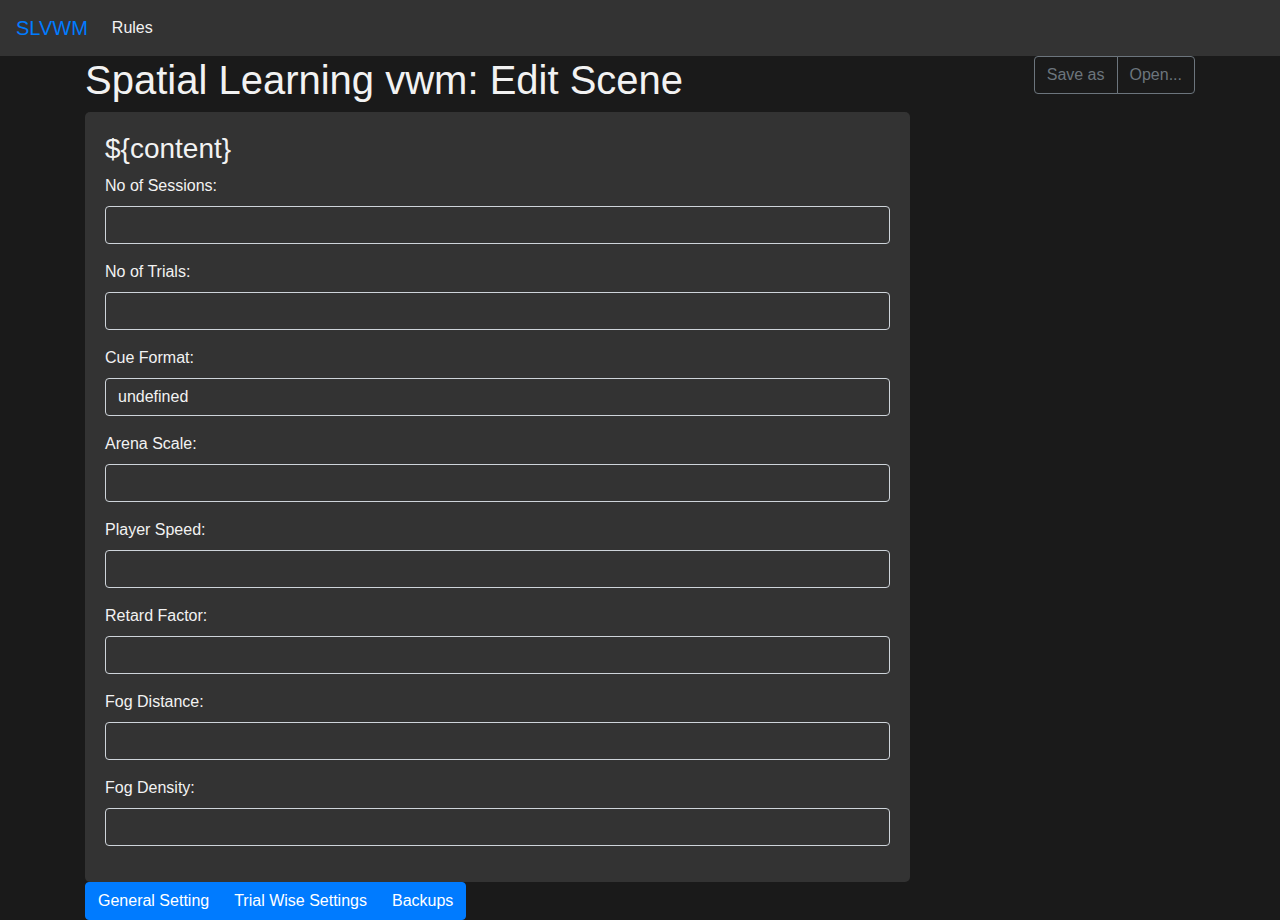
<file: EditVWMScene.html>
<!DOCTYPE html>
<html>
  <head>
    <title>Spatial Learning vwm: Edit Scene</title>
    <!-- Bootstrap CSS -->
    <link rel="stylesheet" href="https://maxcdn.bootstrapcdn.com/bootstrap/4.0.0/css/bootstrap.min.css">
    <link rel="stylesheet" href="custom.css">
  </head>
  <body>
    <nav class="navbar navbar-expand-lg">
      <a class="navbar-brand" href="#">SLVWM</a>
      <button class="navbar-toggler" type="button" data-toggle="collapse" data-target="#navbarNav" aria-controls="navbarNav" aria-expanded="false" aria-label="Toggle navigation">
        <span class="navbar-toggler-icon"></span>
      </button>
      <div class="collapse navbar-collapse" id="navbarNav">
        <ul class="navbar-nav">
          <li class="nav-item">
            <a class="nav-link" href="rules.html">Rules</a>
          </li>
        </ul>
      </div>
    </nav>
    <div class="container">
      <div class="row">
        <div class="col-md-9">
          <h1>Spatial Learning vwm: Edit Scene</h1>
        </div>
        <div class="col-md-3 text-right">
          <div class="btn-group" role="group">
            <button type="button" class="btn btn-outline-secondary">Save as</button>
            <button type="button" class="btn btn-outline-secondary">Open...</button>
          </div>
        </div>
      </div>
      <div class="row">
        <div class="col-md-9">
          <div id="form"></div>
          <div class="btn-group" role="group">
            <button type="button" class="btn btn-primary" onclick="changeForm('General Settings')">General Setting</button>
            <button type="button" class="btn btn-primary" onclick="changeForm('Trial Settings')">Trial Wise Settings</button>
            <button type="button" class="btn btn-primary" onclick="changeForm('Backups')">Backups</button>
          </div>
        </div>
      </div>
    </div>

    <div class="hidden" id="GeneralSettings">
      <h3>${content}</h3>
      <form>
        <div class="form-group">
          <label for="sessions">No of Sessions:</label>
          <input type="number" class="form-control" id="sessions">
        </div>
        <div class="form-group">
          <label for="trials">No of Trials:</label>
          <input type="number" class="form-control" id="trials">
        </div>
        <div class="form-group">
          <label for="cueFormat">Cue Format:</label>
          <input type="text" class="form-control" id="cueFormat">
        </div>
        <div class="form-group">
          <label for="arenaScale">Arena Scale:</label>
          <input type="number" class="form-control" id="arenaScale">
        </div>
        <div class="form-group">
          <label for="playerSpeed">Player Speed:</label>
          <input type="number" class="form-control" id="playerSpeed">
        </div>
        <div class="form-group">
          <label for="retardFactor">Retard Factor:</label>
          <input type="number" class="form-control" id="retardFactor">
        </div>
        <div class="form-group">
          <label for="fogDistance">Fog Distance:</label>
          <input type="number" class="form-control" id="fogDistance">
        </div>
        <div class="form-group">
          <label for="fogDensity">Fog Density:</label>
          <input type="number" class="form-control" id="fogDensity">
        </div>
      </form>
    </div>

    <div class="hidden" id="TrialSettings">
      <h3>${content}</h3>
      <div class="row">
        <div class="col-md-6">
          <div class="form-group">
            <label for="sessionTrial">Session/Trial:</label>
            <div class="row">
              <div class="col-md-6">
                <input type="number" class="form-control" id="session" placeholder="Session">
              </div>
              <div class="col-md-6">
                <input type="number" class="form-control" id="trial" placeholder="Trial">
              </div>
            </div>
          </div>
          <div class="form-group">
            <label for="probe">Probe:</label>
            <div class="form-check">
              <input type="checkbox" class="form-check-input" id="probe">
              <label class="form-check-label" for="probe">Enable probe</label>
            </div>
          </div>
          <div class="form-group">
            <label for="start">Start:</label>
            <div class="row">
              <div class="col-md-6">
                <input type="number" class="form-control" id="startX" placeholder="X">
              </div>
              <div class="col-md-6">
                <input type="number" class="form-control" id="startY" placeholder="Y">
              </div>
            </div>
          </div>
          <div class="form-group">
            <label for="end">End:</label>
            <div class="row">
              <div class="col-md-6">
                <input type="number" class="form-control" id="endX" placeholder="X">
              </div>
              <div class="col-md-6">
                <input type="number" class="form-control" id="endY" placeholder="Y">
              </div>
            </div>
            <div class="row mt-2">
              <div class="col-md-6">
                <input type="number" class="form-control" id="endX1" placeholder="X1">
              </div>
              <div class="col-md-6">
                <input type="number" class="form-control" id="endY1" placeholder="Y1">
              </div>
            </div>
          </div>
          <div class="form-group">
            <label for="endShape">End Shape:</label>
            <div class="form-check">
              <input type="radio" class="form-check-input" id="endShapeRect" name="endShape" value="rect">
              <label class="form-check-label" for="endShapeRect">Rect</label>
            </div>
            <div class="form-check">
              <input type="radio" class="form-check-input" id="endShapeEllipse" name="endShape" value="ellipse">
              <label class="form-check-label" for="endShapeEllipse">Ellipse</label>
            </div>
          </div>
          <div class="form-group">
            <button type="submit" class="btn btn-primary" onclick="loadTrialWiseSettings()">Load</button>
            <button type="submit" class="btn btn-primary" onclick="saveTrialWiseSettings()">Update</button>
          </div>
        </div>
        <div class="col-md-6">
          <div class="form-group">
            <label for="cues">Cue No:</label>
            <input type="number" class="form-control" id="cue">
          </div>
          <div class="form-group">
            <label for="cueInfo">Cue Info:</label>
            <div class="row">
              <div class="col-md-6">
                <input type="number" class="form-control" id="cueX" placeholder="X">
              </div>
              <div class="col-md-6">
                <input type="number" class="form-control" id="cueY" placeholder="Y">
              </div>
            </div>
            <div class="row mt-2">
              <div class="col-md-6">
                <input type="number" class="form-control" id="cueZ" placeholder="Z">
              </div>
              <div class="col-md-6">
                <input type="text" class="form-control" id="cueName" placeholder="Name">
              </div>
            </div>
          </div>
          <div class="form-group">
            <button type="submit" class="btn btn-primary">Update Cue</button>
            <button type="submit" class="btn btn-primary">Load Cue</button>
          </div>
        </div>
      </div>
    </div>

    <!-- Bootstrap JavaScript -->
    <script src="https://code.jquery.com/jquery-3.2.1.slim.min.js"></script>
    <script src="https://cdnjs.cloudflare.com/ajax/libs/popper.js/1.12.9/umd/popper.min.js"></script>
    <script src="https://maxcdn.bootstrapcdn.com/bootstrap/4.0.0/js/bootstrap.min.js"></script>
    <!-- Custom JavaScript -->
    <script src="custom.js"></script>
  </body>
</html>
</file>
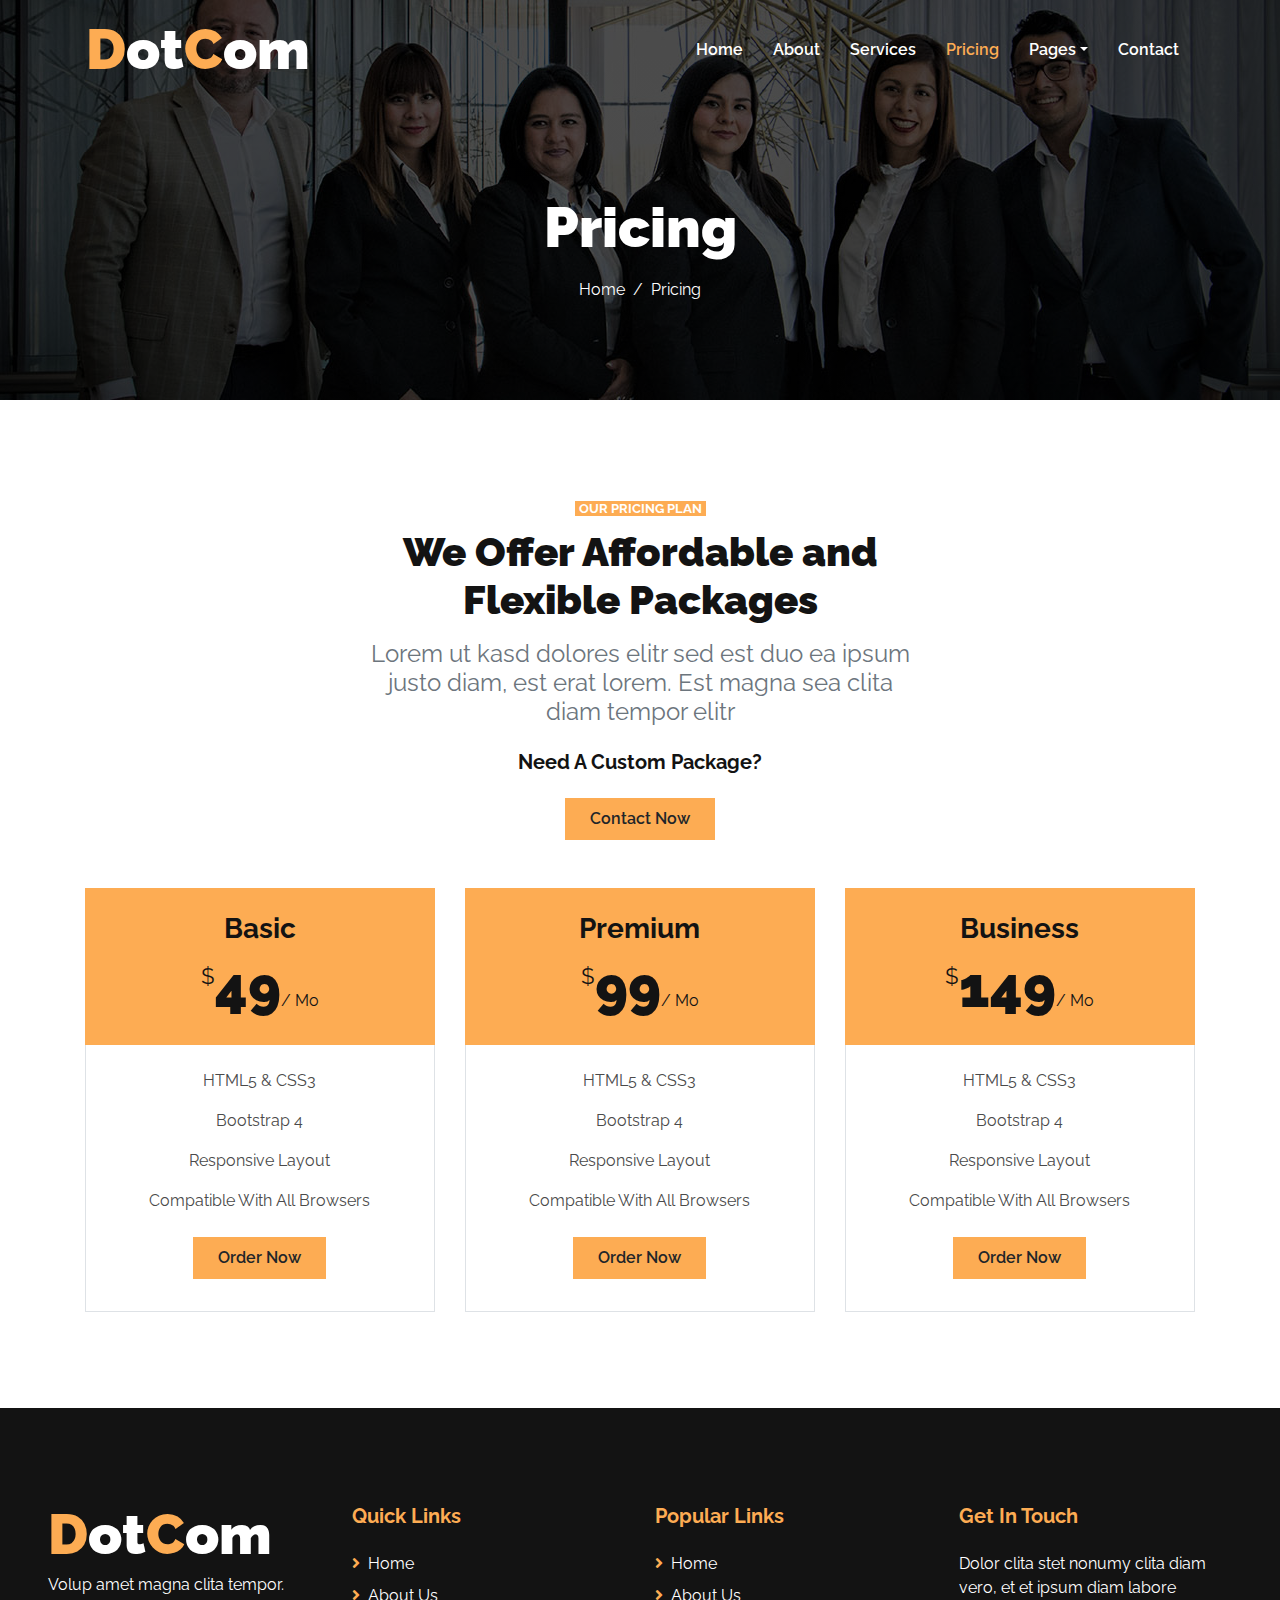
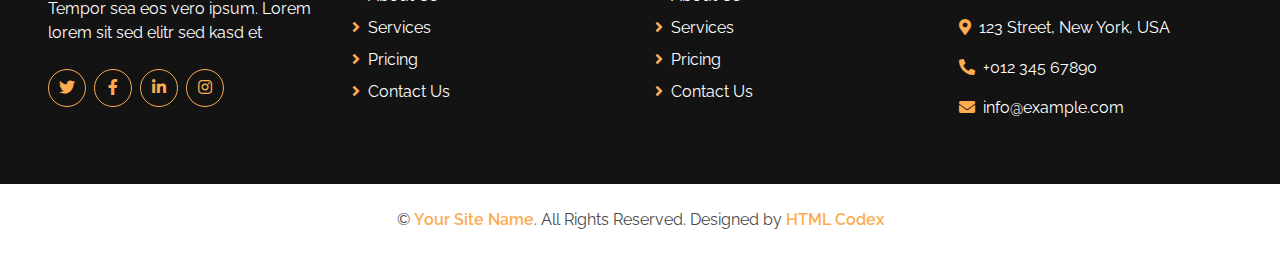
<file: pricing.html>
<!DOCTYPE html>
<html lang="en">

<head>
    <meta charset="utf-8">
    <title>DotCom - Creative Agency Website Template</title>
    <meta content="width=device-width, initial-scale=1.0" name="viewport">
    <meta content="Free HTML Templates" name="keywords">
    <meta content="Free HTML Templates" name="description">

    <!-- Favicon -->
    <link href="img/favicon.ico" rel="icon">

    <!-- Google Web Fonts -->
    <link rel="preconnect" href="https://fonts.gstatic.com">
    <link href="https://fonts.googleapis.com/css2?family=Raleway:wght@400;500;600;700;800;900&display=swap" rel="stylesheet"> 

    <!-- Font Awesome -->
    <link href="https://cdnjs.cloudflare.com/ajax/libs/font-awesome/5.15.0/css/all.min.css" rel="stylesheet">

    <!-- Libraries Stylesheet -->
    <link href="lib/owlcarousel/assets/owl.carousel.min.css" rel="stylesheet">

    <!-- Customized Bootstrap Stylesheet -->
    <link href="css/style.css" rel="stylesheet">
</head>

<body>
    <!-- Navbar Start -->
    <div class="container-fluid nav-bar p-0">
        <div class="container-lg p-0">
            <nav class="navbar navbar-expand-lg bg-secondary navbar-dark">
                <a href="index.html" class="navbar-brand">
                    <h1 class="m-0 text-white display-4"><span class="text-primary">D</span>ot<span class="text-primary">C</span>om</h1>
                </a>
                <button type="button" class="navbar-toggler" data-toggle="collapse" data-target="#navbarCollapse">
                    <span class="navbar-toggler-icon"></span>
                </button>
                <div class="collapse navbar-collapse justify-content-between" id="navbarCollapse">
                    <div class="navbar-nav ml-auto py-0">
                        <a href="index.html" class="nav-item nav-link">Home</a>
                        <a href="about.html" class="nav-item nav-link">About</a>
                        <a href="service.html" class="nav-item nav-link">Services</a>
                        <a href="pricing.html" class="nav-item nav-link active">Pricing</a>
                        <div class="nav-item dropdown">
                            <a href="#" class="nav-link dropdown-toggle" data-toggle="dropdown">Pages</a>
                            <div class="dropdown-menu border-0 rounded-0 m-0">
                                <a href="blog.html" class="dropdown-item">Blog Grid</a>
                                <a href="single.html" class="dropdown-item">Blog Detail</a>
                            </div>
                        </div>
                        <a href="contact.html" class="nav-item nav-link">Contact</a>
                    </div>
                </div>
            </nav>
        </div>
    </div>
    <!-- Navbar End -->


    <!-- Page Header Start -->
    <div class="container-fluid page-header d-flex flex-column align-items-center justify-content-center pt-0 pt-lg-5 mb-5">
        <h1 class="display-4 text-white mb-3 mt-0 mt-lg-5">Pricing</h1>
        <div class="d-inline-flex text-white">
            <p class="m-0"><a class="text-white" href="">Home</a></p>
            <p class="m-0 px-2">/</p>
            <p class="m-0">Pricing</p>
        </div>
    </div>
    <!-- Page Header Start -->


    <!-- Pricing Plan Start -->
    <div class="container-fluid pt-5">
        <div class="container">
            <div class="row justify-content-center">
                <div class="col-12 col-lg-6 text-center mb-5">
                    <small class="d-inline bg-primary text-white text-uppercase font-weight-bold px-1">Our Pricing Plan</small>
                    <h1 class="mt-2 mb-3">We Offer Affordable and Flexible Packages</h1>
                    <h4 class="font-weight-normal text-muted mb-4">Lorem ut kasd dolores elitr sed est duo ea ipsum justo diam, est erat lorem. Est magna sea clita diam tempor elitr</h4>
                    <h5 class="font-weight-bold mb-4">Need A Custom Package?</h5>
                    <a href="" class="btn btn-primary py-md-2 px-md-4 font-weight-semi-bold">Contact Now</a>
                </div>
            </div>
            <div class="row">
                <div class="col-md-4 mb-5">
                    <div class="d-flex flex-column align-items-center justify-content-center bg-primary p-4">
                        <h3>Basic</h3>
                        <h1 class="display-4 mb-0">
                            <small class="align-top"
                                style="font-size: 22px; line-height: 45px;">$</small>49<small
                                class="align-bottom" style="font-size: 16px; line-height: 40px;">/
                                Mo</small>
                        </h1>
                    </div>
                    <div class="border border-top-0 d-flex flex-column align-items-center py-4">
                        <p>HTML5 & CSS3</p>
                        <p>Bootstrap 4</p>
                        <p>Responsive Layout</p>
                        <p>Compatible With All Browsers</p>
                        <a href="" class="btn btn-primary py-md-2 px-md-4 font-weight-semi-bold my-2">Order Now</a>
                    </div>
                </div>
                <div class="col-md-4 mb-5">
                    <div class="d-flex flex-column align-items-center justify-content-center bg-primary p-4">
                        <h3>Premium</h3>
                        <h1 class="display-4 mb-0">
                            <small class="align-top"
                                style="font-size: 22px; line-height: 45px;">$</small>99<small
                                class="align-bottom" style="font-size: 16px; line-height: 40px;">/
                                Mo</small>
                        </h1>
                    </div>
                    <div class="border border-top-0 d-flex flex-column align-items-center py-4">
                        <p>HTML5 & CSS3</p>
                        <p>Bootstrap 4</p>
                        <p>Responsive Layout</p>
                        <p>Compatible With All Browsers</p>
                        <a href="" class="btn btn-primary py-md-2 px-md-4 font-weight-semi-bold my-2">Order Now</a>
                    </div>
                </div>
                <div class="col-md-4 mb-5">
                    <div class="d-flex flex-column align-items-center justify-content-center bg-primary p-4">
                        <h3>Business</h3>
                        <h1 class="display-4 mb-0">
                            <small class="align-top"
                                style="font-size: 22px; line-height: 45px;">$</small>149<small
                                class="align-bottom" style="font-size: 16px; line-height: 40px;">/
                                Mo</small>
                        </h1>
                    </div>
                    <div class="border border-top-0 d-flex flex-column align-items-center py-4">
                        <p>HTML5 & CSS3</p>
                        <p>Bootstrap 4</p>
                        <p>Responsive Layout</p>
                        <p>Compatible With All Browsers</p>
                        <a href="" class="btn btn-primary py-md-2 px-md-4 font-weight-semi-bold my-2">Order Now</a>
                    </div>
                </div>
            </div>
        </div>
    </div>
    <!-- Pricing Plan End -->


    <!-- Footer Start -->
    <div class="container-fluid bg-secondary text-white mt-5 pt-5 px-sm-3 px-md-5">
        <div class="row pt-5">
            <div class="col-lg-3 col-md-6 mb-5">
                <a href="index.html" class="navbar-brand">
                    <h1 class="m-0 mt-n2 text-white display-4"><span class="text-primary">D</span>ot<span class="text-primary">C</span>om</h1>
                </a>
                <p>Volup amet magna clita tempor. Tempor sea eos vero ipsum. Lorem lorem sit sed elitr sed kasd et</p>
                <div class="d-flex justify-content-start mt-4">
                    <a class="btn btn-outline-primary rounded-circle text-center mr-2 px-0" style="width: 38px; height: 38px;" href="#"><i class="fab fa-twitter"></i></a>
                    <a class="btn btn-outline-primary rounded-circle text-center mr-2 px-0" style="width: 38px; height: 38px;" href="#"><i class="fab fa-facebook-f"></i></a>
                    <a class="btn btn-outline-primary rounded-circle text-center mr-2 px-0" style="width: 38px; height: 38px;" href="#"><i class="fab fa-linkedin-in"></i></a>
                    <a class="btn btn-outline-primary rounded-circle text-center mr-2 px-0" style="width: 38px; height: 38px;" href="#"><i class="fab fa-instagram"></i></a>
                </div>
            </div>
            <div class="col-lg-3 col-md-6 mb-5">
                <h5 class="font-weight-bold text-primary mb-4">Quick Links</h5>
                <div class="d-flex flex-column justify-content-start">
                    <a class="text-white mb-2" href="#"><i class="fa fa-angle-right text-primary mr-2"></i>Home</a>
                    <a class="text-white mb-2" href="#"><i class="fa fa-angle-right text-primary mr-2"></i>About Us</a>
                    <a class="text-white mb-2" href="#"><i class="fa fa-angle-right text-primary mr-2"></i>Services</a>
                    <a class="text-white mb-2" href="#"><i class="fa fa-angle-right text-primary mr-2"></i>Pricing</a>
                    <a class="text-white" href="#"><i class="fa fa-angle-right text-primary mr-2"></i>Contact Us</a>
                </div>
            </div>
            <div class="col-lg-3 col-md-6 mb-5">
                <h5 class="font-weight-bold text-primary mb-4">Popular Links</h5>
                <div class="d-flex flex-column justify-content-start">
                    <a class="text-white mb-2" href="#"><i class="fa fa-angle-right text-primary mr-2"></i>Home</a>
                    <a class="text-white mb-2" href="#"><i class="fa fa-angle-right text-primary mr-2"></i>About Us</a>
                    <a class="text-white mb-2" href="#"><i class="fa fa-angle-right text-primary mr-2"></i>Services</a>
                    <a class="text-white mb-2" href="#"><i class="fa fa-angle-right text-primary mr-2"></i>Pricing</a>
                    <a class="text-white" href="#"><i class="fa fa-angle-right text-primary mr-2"></i>Contact Us</a>
                </div>
            </div>
            <div class="col-lg-3 col-md-6 mb-5">
                <h5 class="font-weight-bold text-primary mb-4">Get In Touch</h5>
                <p>Dolor clita stet nonumy clita diam vero, et et ipsum diam labore</p>
                <p><i class="fa fa-map-marker-alt text-primary mr-2"></i>123 Street, New York, USA</p>
                <p><i class="fa fa-phone-alt text-primary mr-2"></i>+012 345 67890</p>
                <p><i class="fa fa-envelope text-primary mr-2"></i>info@example.com</p>
            </div>
        </div>
    </div>
    <div class="container-fluid py-4 px-sm-3 px-md-5">
        <p class="m-0 text-center">
            &copy; <a class="font-weight-semi-bold" href="#">Your Site Name</a>. All Rights Reserved. Designed by
            <a class="font-weight-semi-bold" href="https://htmlcodex.com">HTML Codex</a>
        </p>
    </div>
    <!-- Footer End -->


    <!-- Back to Top -->
    <a href="#" class="btn btn-lg btn-primary back-to-top"><i class="fa fa-angle-up"></i></a>


    <!-- JavaScript Libraries -->
    <script src="https://code.jquery.com/jquery-3.4.1.min.js"></script>
    <script src="https://stackpath.bootstrapcdn.com/bootstrap/4.4.1/js/bootstrap.bundle.min.js"></script>
    <script src="lib/easing/easing.min.js"></script>
    <script src="lib/waypoints/waypoints.min.js"></script>
    <script src="lib/counterup/counterup.min.js"></script>
    <script src="lib/owlcarousel/owl.carousel.min.js"></script>

    <!-- Contact Javascript File -->
    <script src="mail/jqBootstrapValidation.min.js"></script>
    <script src="mail/contact.js"></script>

    <!-- Template Javascript -->
    <script src="js/main.js"></script>
</body>

</html>
</file>
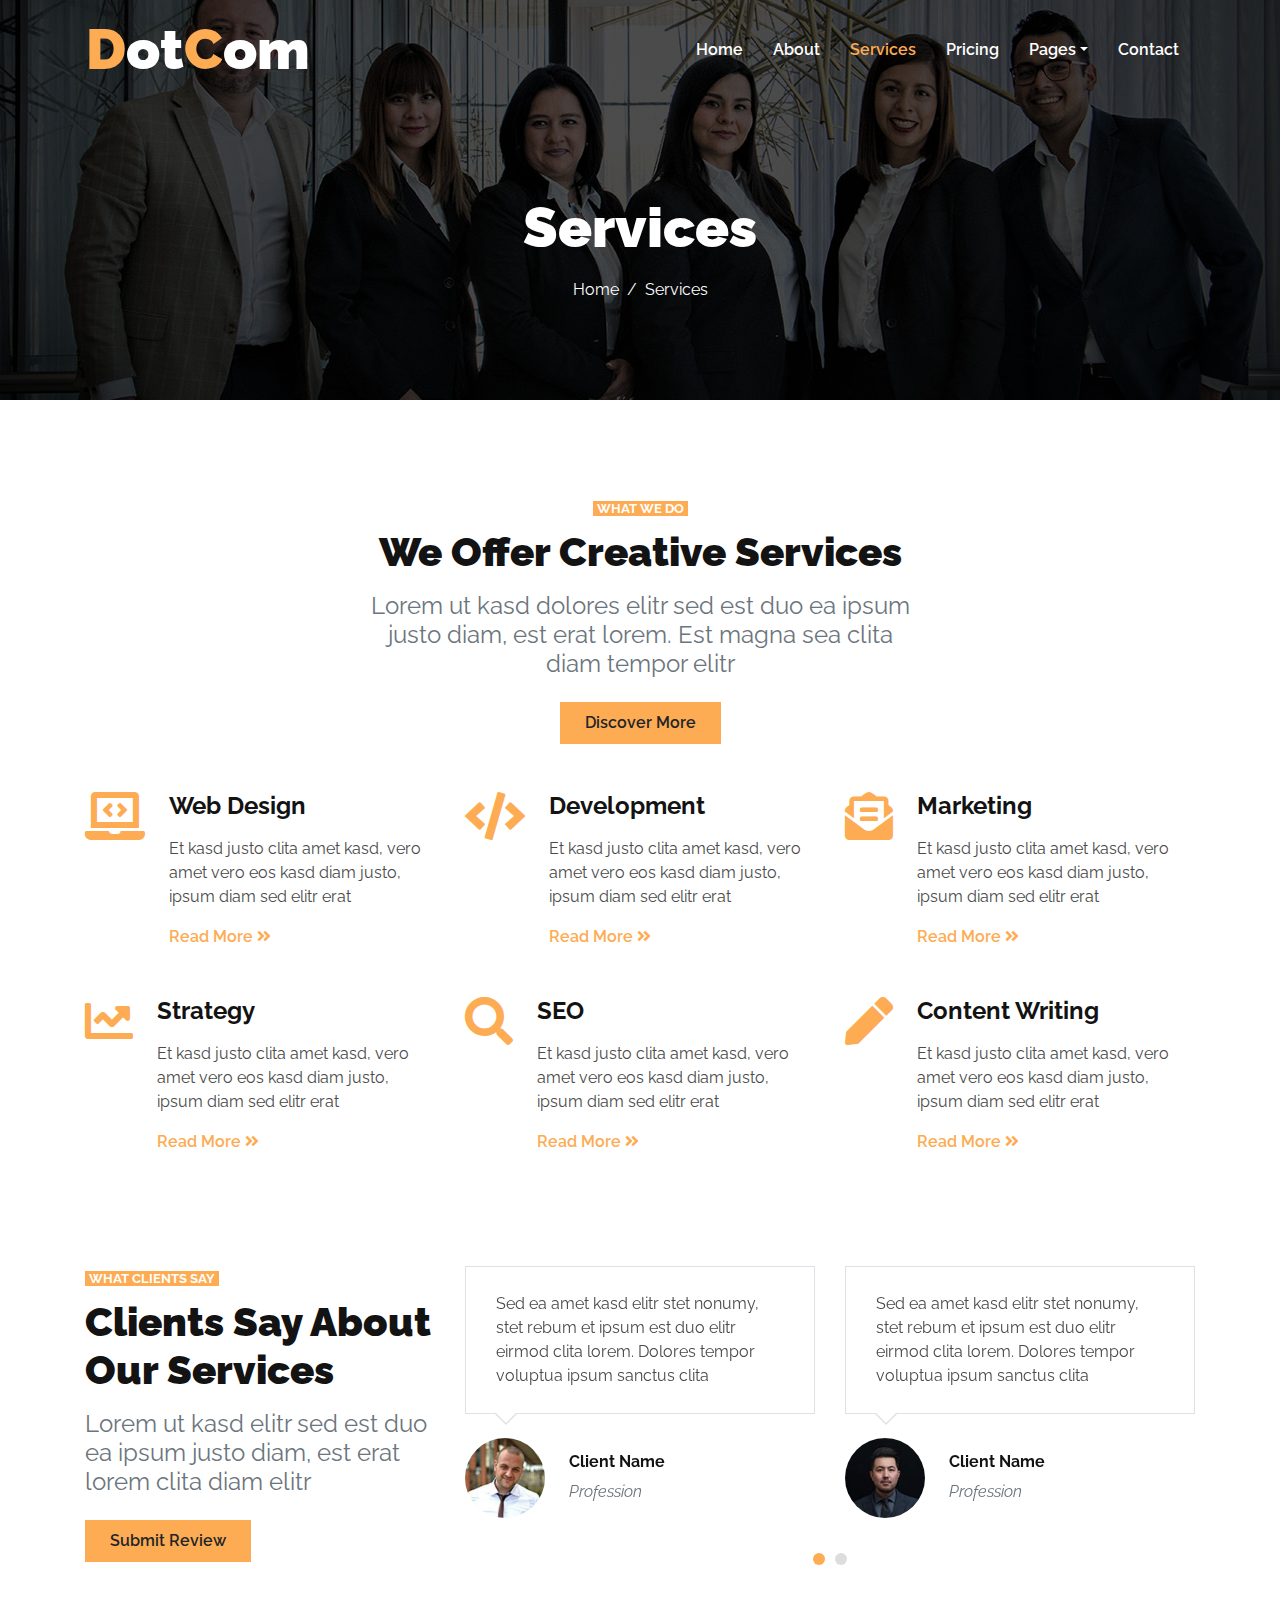
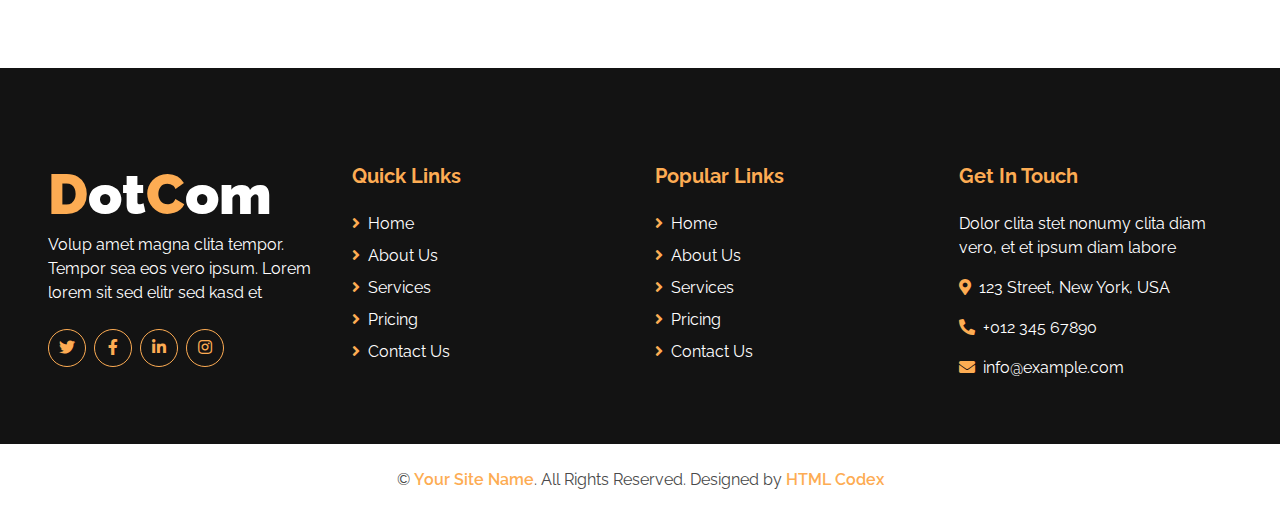
<file: service.html>
<!DOCTYPE html>
<html lang="en">

<head>
    <meta charset="utf-8">
    <title>DotCom - Creative Agency Website Template</title>
    <meta content="width=device-width, initial-scale=1.0" name="viewport">
    <meta content="Free HTML Templates" name="keywords">
    <meta content="Free HTML Templates" name="description">

    <!-- Favicon -->
    <link href="img/favicon.ico" rel="icon">

    <!-- Google Web Fonts -->
    <link rel="preconnect" href="https://fonts.gstatic.com">
    <link href="https://fonts.googleapis.com/css2?family=Raleway:wght@400;500;600;700;800;900&display=swap" rel="stylesheet"> 

    <!-- Font Awesome -->
    <link href="https://cdnjs.cloudflare.com/ajax/libs/font-awesome/5.15.0/css/all.min.css" rel="stylesheet">

    <!-- Libraries Stylesheet -->
    <link href="lib/owlcarousel/assets/owl.carousel.min.css" rel="stylesheet">

    <!-- Customized Bootstrap Stylesheet -->
    <link href="css/style.css" rel="stylesheet">
</head>

<body>
    <!-- Navbar Start -->
    <div class="container-fluid nav-bar p-0">
        <div class="container-lg p-0">
            <nav class="navbar navbar-expand-lg bg-secondary navbar-dark">
                <a href="index.html" class="navbar-brand">
                    <h1 class="m-0 text-white display-4"><span class="text-primary">D</span>ot<span class="text-primary">C</span>om</h1>
                </a>
                <button type="button" class="navbar-toggler" data-toggle="collapse" data-target="#navbarCollapse">
                    <span class="navbar-toggler-icon"></span>
                </button>
                <div class="collapse navbar-collapse justify-content-between" id="navbarCollapse">
                    <div class="navbar-nav ml-auto py-0">
                        <a href="index.html" class="nav-item nav-link">Home</a>
                        <a href="about.html" class="nav-item nav-link">About</a>
                        <a href="service.html" class="nav-item nav-link active">Services</a>
                        <a href="pricing.html" class="nav-item nav-link">Pricing</a>
                        <div class="nav-item dropdown">
                            <a href="#" class="nav-link dropdown-toggle" data-toggle="dropdown">Pages</a>
                            <div class="dropdown-menu border-0 rounded-0 m-0">
                                <a href="blog.html" class="dropdown-item">Blog Grid</a>
                                <a href="single.html" class="dropdown-item">Blog Detail</a>
                            </div>
                        </div>
                        <a href="contact.html" class="nav-item nav-link">Contact</a>
                    </div>
                </div>
            </nav>
        </div>
    </div>
    <!-- Navbar End -->


    <!-- Page Header Start -->
    <div class="container-fluid page-header d-flex flex-column align-items-center justify-content-center pt-0 pt-lg-5 mb-5">
        <h1 class="display-4 text-white mb-3 mt-0 mt-lg-5">Services</h1>
        <div class="d-inline-flex text-white">
            <p class="m-0"><a class="text-white" href="">Home</a></p>
            <p class="m-0 px-2">/</p>
            <p class="m-0">Services</p>
        </div>
    </div>
    <!-- Page Header Start -->


    <!-- Services Start -->
    <div class="container-fluid pt-5 pb-3">
        <div class="container">
            <div class="row justify-content-center">
                <div class="col-12 col-lg-6 text-center mb-5">
                    <small class="bg-primary text-white text-uppercase font-weight-bold px-1">What we do</small>
                    <h1 class="mt-2 mb-3">We Offer Creative Services</h1>
                    <h4 class="font-weight-normal text-muted mb-4">Lorem ut kasd dolores elitr sed est duo ea ipsum
                        justo diam, est erat lorem. Est magna sea clita diam tempor elitr</h4>
                    <a href="" class="btn btn-primary py-md-2 px-md-4 font-weight-semi-bold">Discover More</a>
                </div>
            </div>
            <div class="row">
                <div class="col-md-4 mb-5">
                    <div class="d-flex">
                        <i class="fa fa-3x fa-laptop-code text-primary mr-4"></i>
                        <div class="d-flex flex-column">
                            <h4 class="font-weight-bold mb-3">Web Design</h4>
                            <p>Et kasd justo clita amet kasd, vero amet vero eos kasd diam justo, ipsum diam sed elitr
                                erat</p>
                            <a class="font-weight-semi-bold" href="">Read More <i
                                    class="fa fa-angle-double-right"></i></a>
                        </div>
                    </div>
                </div>
                <div class="col-md-4 mb-5">
                    <div class="d-flex">
                        <i class="fa fa-3x fa-code text-primary mr-4"></i>
                        <div class="d-flex flex-column">
                            <h4 class="font-weight-bold mb-3">Development</h4>
                            <p>Et kasd justo clita amet kasd, vero amet vero eos kasd diam justo, ipsum diam sed elitr
                                erat</p>
                            <a class="font-weight-semi-bold" href="">Read More <i
                                    class="fa fa-angle-double-right"></i></a>
                        </div>
                    </div>
                </div>
                <div class="col-md-4 mb-5">
                    <div class="d-flex">
                        <i class="fa fa-3x fa-envelope-open-text text-primary mr-4"></i>
                        <div class="d-flex flex-column">
                            <h4 class="font-weight-bold mb-3">Marketing</h4>
                            <p>Et kasd justo clita amet kasd, vero amet vero eos kasd diam justo, ipsum diam sed elitr
                                erat</p>
                            <a class="font-weight-semi-bold" href="">Read More <i
                                    class="fa fa-angle-double-right"></i></a>
                        </div>
                    </div>
                </div>
                <div class="col-md-4 mb-5">
                    <div class="d-flex">
                        <i class="fa fa-3x fa-chart-line text-primary mr-4"></i>
                        <div class="d-flex flex-column">
                            <h4 class="font-weight-bold mb-3">Strategy</h4>
                            <p>Et kasd justo clita amet kasd, vero amet vero eos kasd diam justo, ipsum diam sed elitr
                                erat</p>
                            <a class="font-weight-semi-bold" href="">Read More <i
                                    class="fa fa-angle-double-right"></i></a>
                        </div>
                    </div>
                </div>
                <div class="col-md-4 mb-5">
                    <div class="d-flex">
                        <i class="fa fa-3x fa-search text-primary mr-4"></i>
                        <div class="d-flex flex-column">
                            <h4 class="font-weight-bold mb-3">SEO</h4>
                            <p>Et kasd justo clita amet kasd, vero amet vero eos kasd diam justo, ipsum diam sed elitr
                                erat</p>
                            <a class="font-weight-semi-bold" href="">Read More <i
                                    class="fa fa-angle-double-right"></i></a>
                        </div>
                    </div>
                </div>
                <div class="col-md-4 mb-5">
                    <div class="d-flex">
                        <i class="fa fa-3x fa-pen text-primary mr-4"></i>
                        <div class="d-flex flex-column">
                            <h4 class="font-weight-bold mb-3">Content Writing</h4>
                            <p>Et kasd justo clita amet kasd, vero amet vero eos kasd diam justo, ipsum diam sed elitr
                                erat</p>
                            <a class="font-weight-semi-bold" href="">Read More <i
                                    class="fa fa-angle-double-right"></i></a>
                        </div>
                    </div>
                </div>
            </div>
        </div>
    </div>
    <!-- Services End -->


    <!-- Testimonial Start -->
    <div class="container-fluid pt-5">
        <div class="container">
            <div class="row">
                <div class="col-lg-4 mb-5">
                    <small class="bg-primary text-white text-uppercase font-weight-bold px-1">What clients say</small>
                    <h1 class="mt-2 mb-3">Clients Say About Our Services</h1>
                    <h4 class="font-weight-normal text-muted mb-4">Lorem ut kasd elitr sed est duo ea ipsum justo diam, est erat lorem clita diam elitr</h4>
                    <a href="" class="btn btn-primary py-md-2 px-md-4 font-weight-semi-bold">Submit Review</a>
                </div>
                <div class="col-lg-8 mb-5">
                    <div class="owl-carousel testimonial-carousel">
                        <div class="testimonial-item">
                            <div class="testimonial-text position-relative border mb-4" style="padding: 25px 30px;">
                                Sed ea amet kasd elitr stet nonumy, stet rebum et ipsum est duo elitr eirmod clita lorem. Dolores tempor voluptua ipsum sanctus clita
                            </div>
                            <div class="d-flex align-items-center">
                                <img class="img-fluid rounded-circle" src="img/testimonial-1.jpg" style="width: 80px; height: 80px;" alt="Image">
                                <div class="pl-4">
                                    <h6 class="font-weight-bold">Client Name</h6>
                                    <i class="text-muted">Profession</i>
                                </div>
                            </div>
                        </div>
                        <div class="testimonial-item">
                            <div class="testimonial-text position-relative border mb-4" style="padding: 25px 30px;">
                                Sed ea amet kasd elitr stet nonumy, stet rebum et ipsum est duo elitr eirmod clita lorem. Dolores tempor voluptua ipsum sanctus clita
                            </div>
                            <div class="d-flex align-items-center">
                                <img class="img-fluid rounded-circle" src="img/testimonial-2.jpg" style="width: 80px; height: 80px;" alt="Image">
                                <div class="pl-4">
                                    <h6 class="font-weight-bold">Client Name</h6>
                                    <i class="text-muted">Profession</i>
                                </div>
                            </div>
                        </div>
                        <div class="testimonial-item">
                            <div class="testimonial-text position-relative border mb-4" style="padding: 25px 30px;">
                                Sed ea amet kasd elitr stet nonumy, stet rebum et ipsum est duo elitr eirmod clita lorem. Dolores tempor voluptua ipsum sanctus clita
                            </div>
                            <div class="d-flex align-items-center">
                                <img class="img-fluid rounded-circle" src="img/testimonial-3.jpg" style="width: 80px; height: 80px;" alt="Image">
                                <div class="pl-4">
                                    <h6 class="font-weight-bold">Client Name</h6>
                                    <i class="text-muted">Profession</i>
                                </div>
                            </div>
                        </div>
                        <div class="testimonial-item">
                            <div class="testimonial-text position-relative border mb-4" style="padding: 25px 30px;">
                                Sed ea amet kasd elitr stet nonumy, stet rebum et ipsum est duo elitr eirmod clita lorem. Dolores tempor voluptua ipsum sanctus clita
                            </div>
                            <div class="d-flex align-items-center">
                                <img class="img-fluid rounded-circle" src="img/testimonial-4.jpg" style="width: 80px; height: 80px;" alt="Image">
                                <div class="pl-4">
                                    <h6 class="font-weight-bold">Client Name</h6>
                                    <i class="text-muted">Profession</i>
                                </div>
                            </div>
                        </div>
                    </div>
                </div>
            </div>
        </div>
    </div>
    <!-- Testimonial End -->


    <!-- Footer Start -->
    <div class="container-fluid bg-secondary text-white mt-5 pt-5 px-sm-3 px-md-5">
        <div class="row pt-5">
            <div class="col-lg-3 col-md-6 mb-5">
                <a href="index.html" class="navbar-brand">
                    <h1 class="m-0 mt-n2 text-white display-4"><span class="text-primary">D</span>ot<span class="text-primary">C</span>om</h1>
                </a>
                <p>Volup amet magna clita tempor. Tempor sea eos vero ipsum. Lorem lorem sit sed elitr sed kasd et</p>
                <div class="d-flex justify-content-start mt-4">
                    <a class="btn btn-outline-primary rounded-circle text-center mr-2 px-0" style="width: 38px; height: 38px;" href="#"><i class="fab fa-twitter"></i></a>
                    <a class="btn btn-outline-primary rounded-circle text-center mr-2 px-0" style="width: 38px; height: 38px;" href="#"><i class="fab fa-facebook-f"></i></a>
                    <a class="btn btn-outline-primary rounded-circle text-center mr-2 px-0" style="width: 38px; height: 38px;" href="#"><i class="fab fa-linkedin-in"></i></a>
                    <a class="btn btn-outline-primary rounded-circle text-center mr-2 px-0" style="width: 38px; height: 38px;" href="#"><i class="fab fa-instagram"></i></a>
                </div>
            </div>
            <div class="col-lg-3 col-md-6 mb-5">
                <h5 class="font-weight-bold text-primary mb-4">Quick Links</h5>
                <div class="d-flex flex-column justify-content-start">
                    <a class="text-white mb-2" href="#"><i class="fa fa-angle-right text-primary mr-2"></i>Home</a>
                    <a class="text-white mb-2" href="#"><i class="fa fa-angle-right text-primary mr-2"></i>About Us</a>
                    <a class="text-white mb-2" href="#"><i class="fa fa-angle-right text-primary mr-2"></i>Services</a>
                    <a class="text-white mb-2" href="#"><i class="fa fa-angle-right text-primary mr-2"></i>Pricing</a>
                    <a class="text-white" href="#"><i class="fa fa-angle-right text-primary mr-2"></i>Contact Us</a>
                </div>
            </div>
            <div class="col-lg-3 col-md-6 mb-5">
                <h5 class="font-weight-bold text-primary mb-4">Popular Links</h5>
                <div class="d-flex flex-column justify-content-start">
                    <a class="text-white mb-2" href="#"><i class="fa fa-angle-right text-primary mr-2"></i>Home</a>
                    <a class="text-white mb-2" href="#"><i class="fa fa-angle-right text-primary mr-2"></i>About Us</a>
                    <a class="text-white mb-2" href="#"><i class="fa fa-angle-right text-primary mr-2"></i>Services</a>
                    <a class="text-white mb-2" href="#"><i class="fa fa-angle-right text-primary mr-2"></i>Pricing</a>
                    <a class="text-white" href="#"><i class="fa fa-angle-right text-primary mr-2"></i>Contact Us</a>
                </div>
            </div>
            <div class="col-lg-3 col-md-6 mb-5">
                <h5 class="font-weight-bold text-primary mb-4">Get In Touch</h5>
                <p>Dolor clita stet nonumy clita diam vero, et et ipsum diam labore</p>
                <p><i class="fa fa-map-marker-alt text-primary mr-2"></i>123 Street, New York, USA</p>
                <p><i class="fa fa-phone-alt text-primary mr-2"></i>+012 345 67890</p>
                <p><i class="fa fa-envelope text-primary mr-2"></i>info@example.com</p>
            </div>
        </div>
    </div>
    <div class="container-fluid py-4 px-sm-3 px-md-5">
        <p class="m-0 text-center">
            &copy; <a class="font-weight-semi-bold" href="#">Your Site Name</a>. All Rights Reserved. Designed by
            <a class="font-weight-semi-bold" href="https://htmlcodex.com">HTML Codex</a>
        </p>
    </div>
    <!-- Footer End -->


    <!-- Back to Top -->
    <a href="#" class="btn btn-lg btn-primary back-to-top"><i class="fa fa-angle-up"></i></a>


    <!-- JavaScript Libraries -->
    <script src="https://code.jquery.com/jquery-3.4.1.min.js"></script>
    <script src="https://stackpath.bootstrapcdn.com/bootstrap/4.4.1/js/bootstrap.bundle.min.js"></script>
    <script src="lib/easing/easing.min.js"></script>
    <script src="lib/waypoints/waypoints.min.js"></script>
    <script src="lib/counterup/counterup.min.js"></script>
    <script src="lib/owlcarousel/owl.carousel.min.js"></script>

    <!-- Contact Javascript File -->
    <script src="mail/jqBootstrapValidation.min.js"></script>
    <script src="mail/contact.js"></script>

    <!-- Template Javascript -->
    <script src="js/main.js"></script>
</body>

</html>
</file>
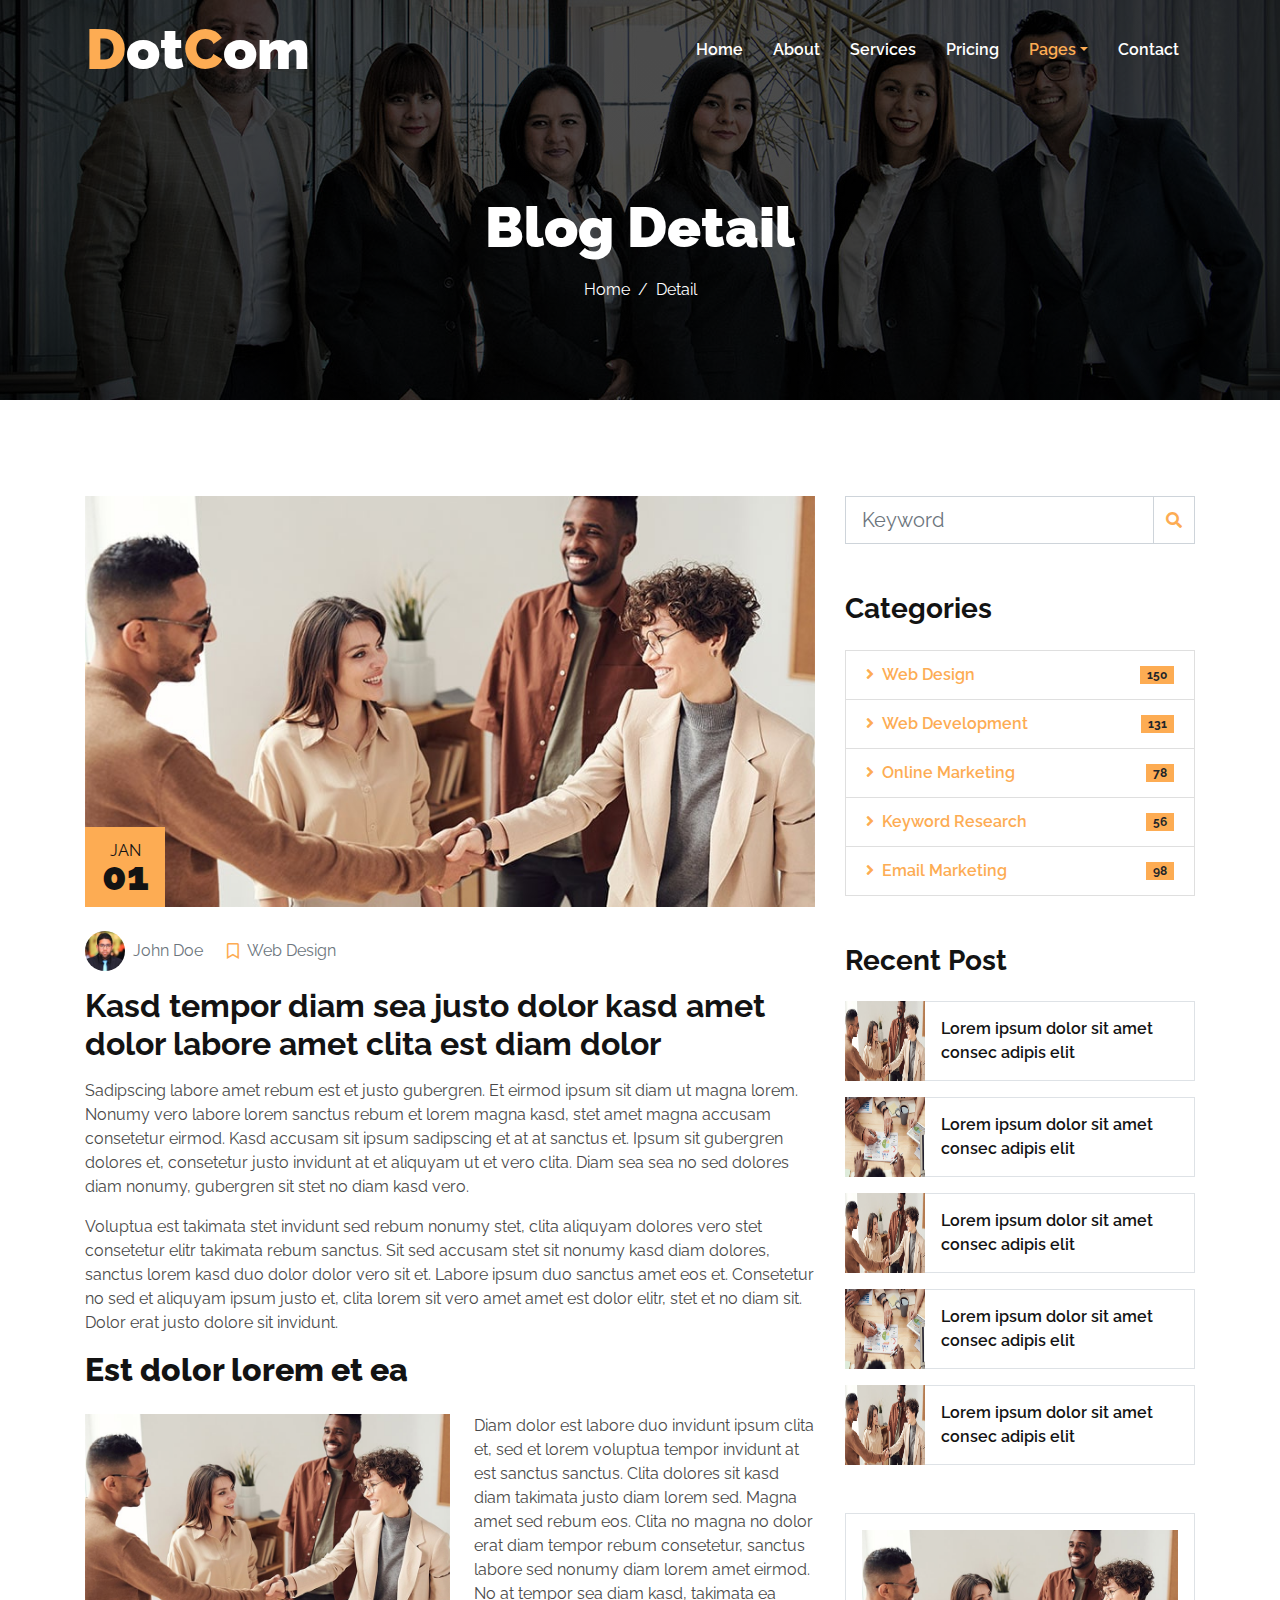
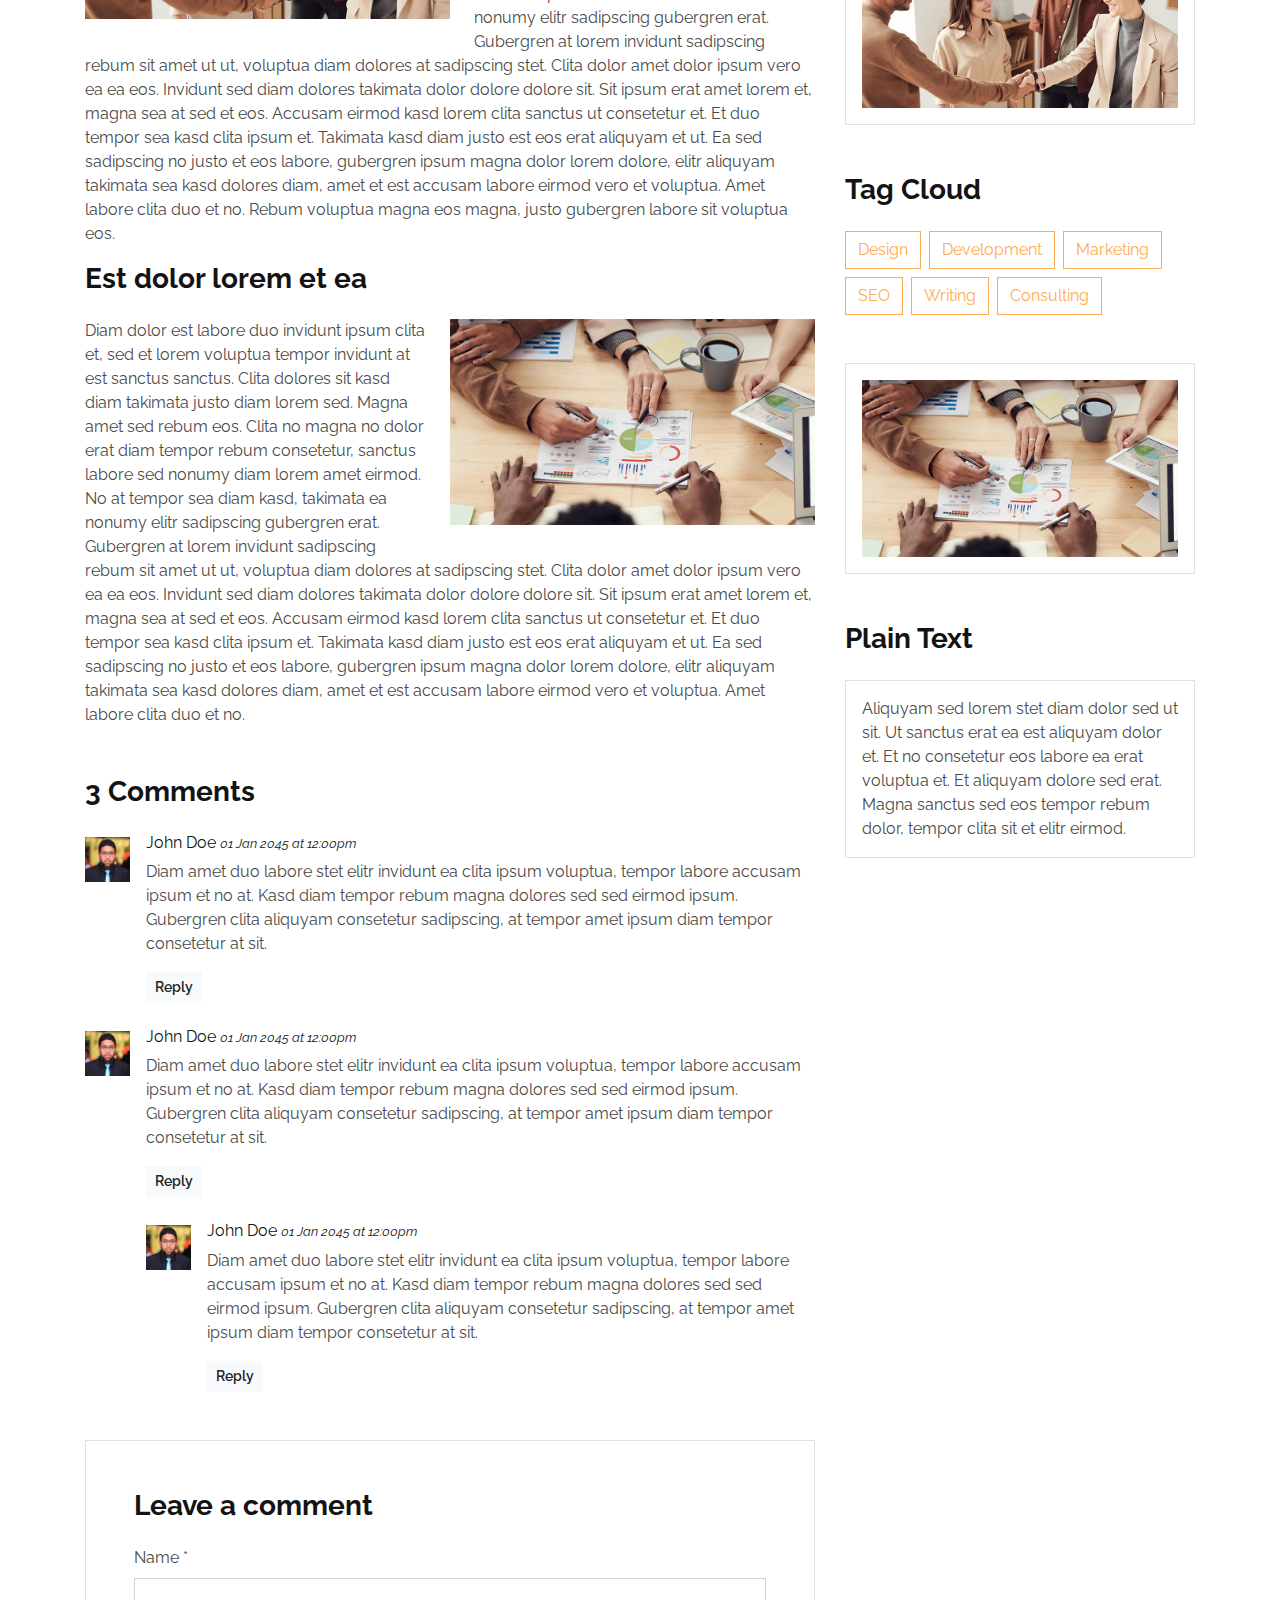
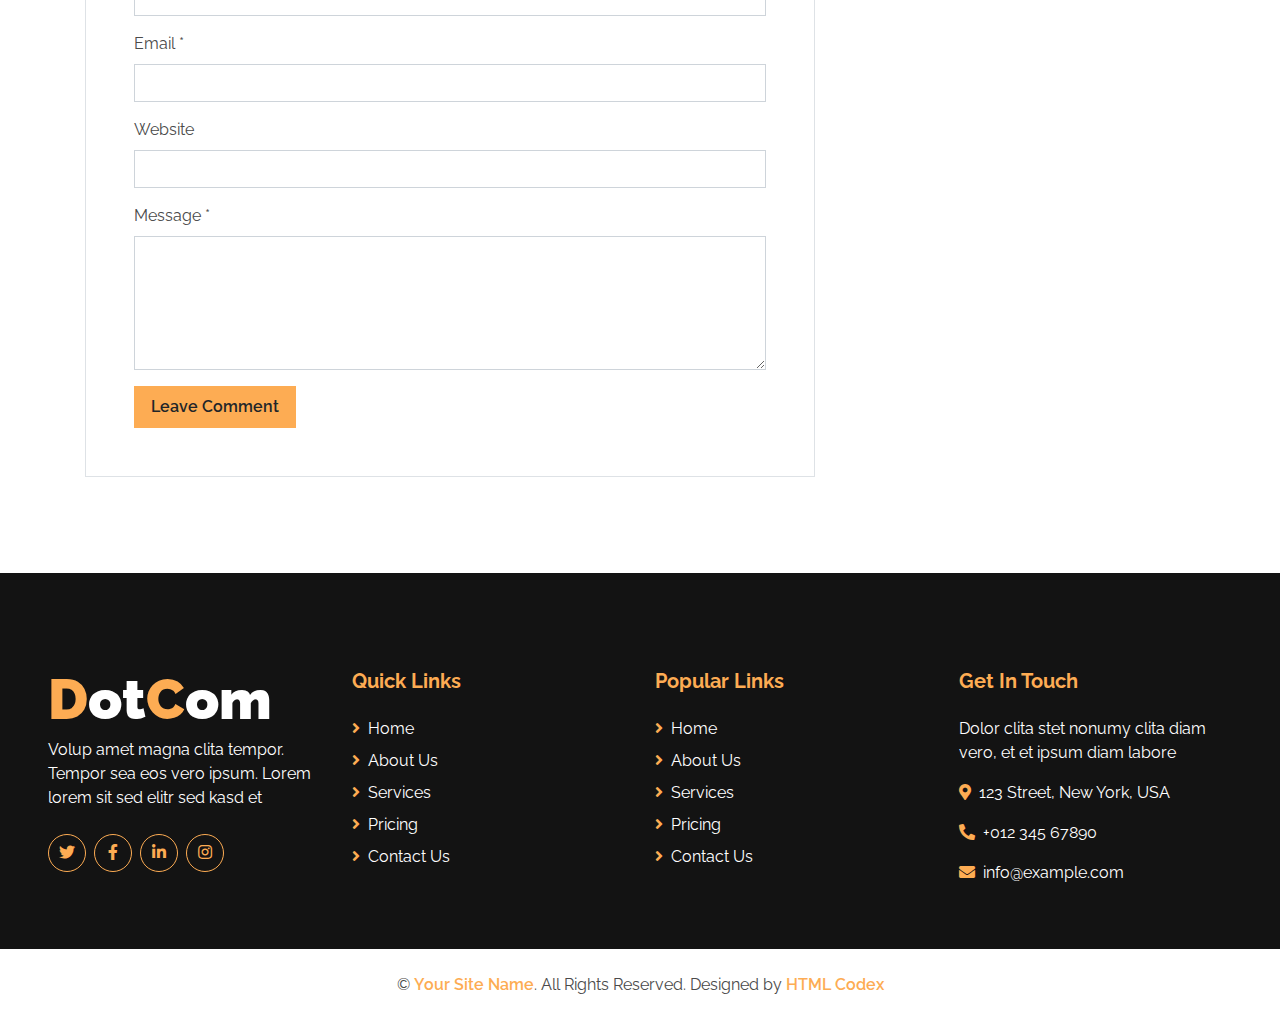
<file: single.html>
<!DOCTYPE html>
<html lang="en">

<head>
    <meta charset="utf-8">
    <title>DotCom - Creative Agency Website Template</title>
    <meta content="width=device-width, initial-scale=1.0" name="viewport">
    <meta content="Free HTML Templates" name="keywords">
    <meta content="Free HTML Templates" name="description">

    <!-- Favicon -->
    <link href="img/favicon.ico" rel="icon">

    <!-- Google Web Fonts -->
    <link rel="preconnect" href="https://fonts.gstatic.com">
    <link href="https://fonts.googleapis.com/css2?family=Raleway:wght@400;500;600;700;800;900&display=swap" rel="stylesheet"> 

    <!-- Font Awesome -->
    <link href="https://cdnjs.cloudflare.com/ajax/libs/font-awesome/5.15.0/css/all.min.css" rel="stylesheet">

    <!-- Libraries Stylesheet -->
    <link href="lib/owlcarousel/assets/owl.carousel.min.css" rel="stylesheet">

    <!-- Customized Bootstrap Stylesheet -->
    <link href="css/style.css" rel="stylesheet">
</head>

<body>
    <!-- Navbar Start -->
    <div class="container-fluid nav-bar p-0">
        <div class="container-lg p-0">
            <nav class="navbar navbar-expand-lg bg-secondary navbar-dark">
                <a href="index.html" class="navbar-brand">
                    <h1 class="m-0 text-white display-4"><span class="text-primary">D</span>ot<span class="text-primary">C</span>om</h1>
                </a>
                <button type="button" class="navbar-toggler" data-toggle="collapse" data-target="#navbarCollapse">
                    <span class="navbar-toggler-icon"></span>
                </button>
                <div class="collapse navbar-collapse justify-content-between" id="navbarCollapse">
                    <div class="navbar-nav ml-auto py-0">
                        <a href="index.html" class="nav-item nav-link">Home</a>
                        <a href="about.html" class="nav-item nav-link">About</a>
                        <a href="service.html" class="nav-item nav-link">Services</a>
                        <a href="pricing.html" class="nav-item nav-link">Pricing</a>
                        <div class="nav-item dropdown">
                            <a href="#" class="nav-link dropdown-toggle active" data-toggle="dropdown">Pages</a>
                            <div class="dropdown-menu border-0 rounded-0 m-0">
                                <a href="blog.html" class="dropdown-item">Blog Grid</a>
                                <a href="single.html" class="dropdown-item active">Blog Detail</a>
                            </div>
                        </div>
                        <a href="contact.html" class="nav-item nav-link">Contact</a>
                    </div>
                </div>
            </nav>
        </div>
    </div>
    <!-- Navbar End -->


    <!-- Page Header Start -->
    <div class="container-fluid page-header d-flex flex-column align-items-center justify-content-center pt-0 pt-lg-5 mb-5">
        <h1 class="display-4 text-white mb-3 mt-0 mt-lg-5">Blog Detail</h1>
        <div class="d-inline-flex text-white">
            <p class="m-0"><a class="text-white" href="">Home</a></p>
            <p class="m-0 px-2">/</p>
            <p class="m-0">Detail</p>
        </div>
    </div>
    <!-- Page Header Start -->


    <!-- Detail Start -->
    <div class="container py-5">
        <div class="row">
            <!-- Blog Detail Start -->
            <div class="col-lg-8">
                <div class="position-relative">
                    <img class="img-fluid w-100" src="img/blog-1.jpg" alt="">
                    <div class="position-absolute bg-primary d-flex flex-column align-items-center justify-content-center"
                        style="width: 80px; height: 80px; bottom: 0; left: 0;">
                        <h6 class="text-uppercase mt-2 mb-n2">Jan</h6>
                        <h1 class="m-0">01</h1>
                    </div>
                </div>
                <div class="pt-4 pb-2">
                    <div class="d-flex mb-3">
                        <div class="d-flex align-items-center">
                            <img class="rounded-circle" style="width: 40px; height: 40px;" src="img/user.jpg" alt="">
                            <a class="text-muted ml-2" href="">John Doe</a>
                        </div>
                        <div class="d-flex align-items-center ml-4">
                            <i class="far fa-bookmark text-primary"></i>
                            <a class="text-muted ml-2" href="">Web Design</a>
                        </div>
                    </div>
                    <h2 class="font-weight-bold">Kasd tempor diam sea justo dolor kasd amet dolor labore amet clita est diam dolor</h2>
                </div>

                <div class="mb-5">
                    <p>Sadipscing labore amet rebum est et justo gubergren. Et eirmod ipsum sit diam ut magna lorem. Nonumy vero labore lorem sanctus rebum et lorem magna kasd, stet amet magna accusam consetetur eirmod. Kasd accusam sit ipsum sadipscing et at at sanctus et. Ipsum sit gubergren dolores et, consetetur justo invidunt at et aliquyam ut et vero clita. Diam sea sea no sed dolores diam nonumy, gubergren sit stet no diam kasd vero.</p>
                    <p>Voluptua est takimata stet invidunt sed rebum nonumy stet, clita aliquyam dolores vero stet consetetur elitr takimata rebum sanctus. Sit sed accusam stet sit nonumy kasd diam dolores, sanctus lorem kasd duo dolor dolor vero sit et. Labore ipsum duo sanctus amet eos et. Consetetur no sed et aliquyam ipsum justo et, clita lorem sit vero amet amet est dolor elitr, stet et no diam sit. Dolor erat justo dolore sit invidunt.</p>
                    <h2 class="mb-4">Est dolor lorem et ea</h2>
                    <img class="img-fluid w-50 float-left mr-4 mb-3" src="img/blog-1.jpg" alt="Image">
                    <p>Diam dolor est labore duo invidunt ipsum clita et, sed et lorem voluptua tempor invidunt at est sanctus sanctus. Clita dolores sit kasd diam takimata justo diam lorem sed. Magna amet sed rebum eos. Clita no magna no dolor erat diam tempor rebum consetetur, sanctus labore sed nonumy diam lorem amet eirmod. No at tempor sea diam kasd, takimata ea nonumy elitr sadipscing gubergren erat. Gubergren at lorem invidunt sadipscing rebum sit amet ut ut, voluptua diam dolores at sadipscing stet. Clita dolor amet dolor ipsum vero ea ea eos. Invidunt sed diam dolores takimata dolor dolore dolore sit. Sit ipsum erat amet lorem et, magna sea at sed et eos. Accusam eirmod kasd lorem clita sanctus ut consetetur et. Et duo tempor sea kasd clita ipsum et. Takimata kasd diam justo est eos erat aliquyam et ut. Ea sed sadipscing no justo et eos labore, gubergren ipsum magna dolor lorem dolore, elitr aliquyam takimata sea kasd dolores diam, amet et est accusam labore eirmod vero et voluptua. Amet labore clita duo et no. Rebum voluptua magna eos magna, justo gubergren labore sit voluptua eos.</p>
                    <h3 class="mb-4">Est dolor lorem et ea</h3>
                    <img class="img-fluid w-50 float-right ml-4 mb-3" src="img/blog-2.jpg" alt="Image">
                    <p>Diam dolor est labore duo invidunt ipsum clita et, sed et lorem voluptua tempor invidunt at est sanctus sanctus. Clita dolores sit kasd diam takimata justo diam lorem sed. Magna amet sed rebum eos. Clita no magna no dolor erat diam tempor rebum consetetur, sanctus labore sed nonumy diam lorem amet eirmod. No at tempor sea diam kasd, takimata ea nonumy elitr sadipscing gubergren erat. Gubergren at lorem invidunt sadipscing rebum sit amet ut ut, voluptua diam dolores at sadipscing stet. Clita dolor amet dolor ipsum vero ea ea eos. Invidunt sed diam dolores takimata dolor dolore dolore sit. Sit ipsum erat amet lorem et, magna sea at sed et eos. Accusam eirmod kasd lorem clita sanctus ut consetetur et. Et duo tempor sea kasd clita ipsum et. Takimata kasd diam justo est eos erat aliquyam et ut. Ea sed sadipscing no justo et eos labore, gubergren ipsum magna dolor lorem dolore, elitr aliquyam takimata sea kasd dolores diam, amet et est accusam labore eirmod vero et voluptua. Amet labore clita duo et no.</p>
                </div>

                <!-- Comment List Start -->
                <div class="mb-5">
                    <h3 class="font-weight-bold mb-4">3 Comments</h3>
                    <div class="media mb-4">
                        <img src="img/user.jpg" alt="Image" class="img-fluid mr-3 mt-1" style="width: 45px;">
                        <div class="media-body">
                            <h6>John Doe <small><i>01 Jan 2045 at 12:00pm</i></small></h6>
                            <p>Diam amet duo labore stet elitr invidunt ea clita ipsum voluptua, tempor labore accusam ipsum et no at. Kasd diam tempor rebum magna dolores sed sed eirmod ipsum. Gubergren clita aliquyam consetetur sadipscing, at tempor amet ipsum diam tempor consetetur at sit.</p>
                            <button class="btn btn-sm btn-light font-weight-semi-bold">Reply</button>
                        </div>
                    </div>
                    <div class="media mb-4">
                        <img src="img/user.jpg" alt="Image" class="img-fluid mr-3 mt-1" style="width: 45px;">
                        <div class="media-body">
                            <h6>John Doe <small><i>01 Jan 2045 at 12:00pm</i></small></h6>
                            <p>Diam amet duo labore stet elitr invidunt ea clita ipsum voluptua, tempor labore accusam ipsum et no at. Kasd diam tempor rebum magna dolores sed sed eirmod ipsum. Gubergren clita aliquyam consetetur sadipscing, at tempor amet ipsum diam tempor consetetur at sit.</p>
                            <button class="btn btn-sm btn-light font-weight-semi-bold">Reply</button>
                            <div class="media mt-4">
                                <img src="img/user.jpg" alt="Image" class="img-fluid mr-3 mt-1" style="width: 45px;">
                                <div class="media-body">
                                    <h6>John Doe <small><i>01 Jan 2045 at 12:00pm</i></small></h6>
                                    <p>Diam amet duo labore stet elitr invidunt ea clita ipsum voluptua, tempor labore accusam ipsum et no at. Kasd diam tempor rebum magna dolores sed sed eirmod ipsum. Gubergren clita aliquyam consetetur sadipscing, at tempor amet ipsum diam tempor consetetur at sit.</p>
                                    <button class="btn btn-sm btn-light font-weight-semi-bold">Reply</button>
                                </div>
                            </div>
                        </div>
                    </div>
                </div>
                <!-- Comment List End -->

                <!-- Comment Form Start -->
                <div class="border p-5">
                    <h3 class="font-weight-bold mb-4">Leave a comment</h3>
                    <form>
                        <div class="form-group">
                            <label for="name">Name *</label>
                            <input type="text" class="form-control" id="name">
                        </div>
                        <div class="form-group">
                            <label for="email">Email *</label>
                            <input type="email" class="form-control" id="email">
                        </div>
                        <div class="form-group">
                            <label for="website">Website</label>
                            <input type="url" class="form-control" id="website">
                        </div>

                        <div class="form-group">
                            <label for="message">Message *</label>
                            <textarea id="message" cols="30" rows="5" class="form-control"></textarea>
                        </div>
                        <div class="form-group mb-0">
                            <input type="submit" value="Leave Comment" class="btn btn-primary font-weight-semi-bold py-2 px-3">
                        </div>
                    </form>
                </div>
                <!-- Comment Form End -->
            </div>
            <!-- Blog Detail End -->

            <!-- Sidebar Start -->
            <div class="col-lg-4 mt-5 mt-lg-0">
                <!-- Search Form Start -->
                <div class="mb-5">
                    <form action="">
                        <div class="input-group">
                            <input type="text" class="form-control form-control-lg" placeholder="Keyword">
                            <div class="input-group-append">
                                <span class="input-group-text bg-transparent text-primary"><i
                                        class="fa fa-search"></i></span>
                            </div>
                        </div>
                    </form>
                </div>
                <!-- Search Form End -->

                <!-- Category Start -->
                <div class="mb-5">
                    <h3 class="font-weight-bold mb-4">Categories</h3>
                    <ul class="list-group">
                        <li class="list-group-item d-flex justify-content-between align-items-center">
                            <a class="font-weight-semi-bold text-decoration-none" href="#"><i class="fa fa-angle-right mr-2"></i>Web Design</a>
                            <span class="badge badge-primary badge-pill">150</span>
                        </li>
                        <li class="list-group-item d-flex justify-content-between align-items-center">
                            <a class="font-weight-semi-bold text-decoration-none" href="#"><i class="fa fa-angle-right mr-2"></i>Web Development</a>
                            <span class="badge badge-primary badge-pill">131</span>
                        </li>
                        <li class="list-group-item d-flex justify-content-between align-items-center">
                            <a class="font-weight-semi-bold text-decoration-none" href="#"><i class="fa fa-angle-right mr-2"></i>Online Marketing</a>
                            <span class="badge badge-primary badge-pill">78</span>
                        </li>
                        <li class="list-group-item d-flex justify-content-between align-items-center">
                            <a class="font-weight-semi-bold text-decoration-none" href="#"><i class="fa fa-angle-right mr-2"></i>Keyword Research</a>
                            <span class="badge badge-primary badge-pill">56</span>
                        </li>
                        <li class="list-group-item d-flex justify-content-between align-items-center">
                            <a class="font-weight-semi-bold text-decoration-none" href="#"><i class="fa fa-angle-right mr-2"></i>Email Marketing</a>
                            <span class="badge badge-primary badge-pill">98</span>
                        </li>
                    </ul>
                </div>
                <!-- Category End -->

                <!-- Recent Post Start -->
                <div class="mb-5">
                    <h3 class="font-weight-bold mb-4">Recent Post</h3>
                    <div class="d-flex mb-3">
                        <img class="img-fluid" src="img/blog-1.jpg" style="width: 80px; height: 80px;" alt="">
                        <div class="d-flex align-items-center border border-left-0 px-3" style="height: 80px;">
                            <a class="text-secondary font-weight-semi-bold" href="">Lorem ipsum dolor sit amet consec adipis elit</a>
                        </div>
                    </div>
                    <div class="d-flex mb-3">
                        <img class="img-fluid" src="img/blog-2.jpg" style="width: 80px; height: 80px;" alt="">
                        <div class="d-flex align-items-center border border-left-0 px-3" style="height: 80px;">
                            <a class="text-secondary font-weight-semi-bold" href="">Lorem ipsum dolor sit amet consec adipis elit</a>
                        </div>
                    </div>
                    <div class="d-flex mb-3">
                        <img class="img-fluid" src="img/blog-1.jpg" style="width: 80px; height: 80px;" alt="">
                        <div class="d-flex align-items-center border border-left-0 px-3" style="height: 80px;">
                            <a class="text-secondary font-weight-semi-bold" href="">Lorem ipsum dolor sit amet consec adipis elit</a>
                        </div>
                    </div>
                    <div class="d-flex mb-3">
                        <img class="img-fluid" src="img/blog-2.jpg" style="width: 80px; height: 80px;" alt="">
                        <div class="d-flex align-items-center border border-left-0 px-3" style="height: 80px;">
                            <a class="text-secondary font-weight-semi-bold" href="">Lorem ipsum dolor sit amet consec adipis elit</a>
                        </div>
                    </div>
                    <div class="d-flex mb-3">
                        <img class="img-fluid" src="img/blog-1.jpg" style="width: 80px; height: 80px;" alt="">
                        <div class="d-flex align-items-center border border-left-0 px-3" style="height: 80px;">
                            <a class="text-secondary font-weight-semi-bold" href="">Lorem ipsum dolor sit amet consec adipis elit</a>
                        </div>
                    </div>
                </div>
                <!-- Recent Post End -->

                <!-- Image Start -->
                <div class="border p-3 mb-5">
                    <img src="img/blog-1.jpg" alt="" class="img-fluid">
                </div>
                <!-- Image End -->

                <!-- Tags Start -->
                <div class="mb-5">
                    <h3 class="font-weight-bold mb-4">Tag Cloud</h3>
                    <div class="d-flex flex-wrap m-n1">
                        <a href="" class="btn btn-outline-primary m-1">Design</a>
                        <a href="" class="btn btn-outline-primary m-1">Development</a>
                        <a href="" class="btn btn-outline-primary m-1">Marketing</a>
                        <a href="" class="btn btn-outline-primary m-1">SEO</a>
                        <a href="" class="btn btn-outline-primary m-1">Writing</a>
                        <a href="" class="btn btn-outline-primary m-1">Consulting</a>
                    </div>
                </div>
                <!-- Tags End -->

                <!-- Image Start -->
                <div class="border p-3 mb-5">
                    <img src="img/blog-2.jpg" alt="" class="img-fluid">
                </div>
                <!-- Image End -->

                <!-- Plain Text Start -->
                <div>
                    <h3 class="font-weight-bold mb-4">Plain Text</h3>
                    <div class="border p-3">
                        Aliquyam sed lorem stet diam dolor sed ut sit. Ut sanctus erat ea est aliquyam dolor et. Et no consetetur eos labore ea erat voluptua et. Et aliquyam dolore sed erat. Magna sanctus sed eos tempor rebum dolor, tempor clita sit et elitr eirmod.
                    </div>
                </div>
                <!-- Plain Text End -->
            </div>
            <!-- Sidebar End -->
        </div>
    </div>
    <!-- Detail End -->


    <!-- Footer Start -->
    <div class="container-fluid bg-secondary text-white mt-5 pt-5 px-sm-3 px-md-5">
        <div class="row pt-5">
            <div class="col-lg-3 col-md-6 mb-5">
                <a href="index.html" class="navbar-brand">
                    <h1 class="m-0 mt-n2 text-white display-4"><span class="text-primary">D</span>ot<span class="text-primary">C</span>om</h1>
                </a>
                <p>Volup amet magna clita tempor. Tempor sea eos vero ipsum. Lorem lorem sit sed elitr sed kasd et</p>
                <div class="d-flex justify-content-start mt-4">
                    <a class="btn btn-outline-primary rounded-circle text-center mr-2 px-0" style="width: 38px; height: 38px;" href="#"><i class="fab fa-twitter"></i></a>
                    <a class="btn btn-outline-primary rounded-circle text-center mr-2 px-0" style="width: 38px; height: 38px;" href="#"><i class="fab fa-facebook-f"></i></a>
                    <a class="btn btn-outline-primary rounded-circle text-center mr-2 px-0" style="width: 38px; height: 38px;" href="#"><i class="fab fa-linkedin-in"></i></a>
                    <a class="btn btn-outline-primary rounded-circle text-center mr-2 px-0" style="width: 38px; height: 38px;" href="#"><i class="fab fa-instagram"></i></a>
                </div>
            </div>
            <div class="col-lg-3 col-md-6 mb-5">
                <h5 class="font-weight-bold text-primary mb-4">Quick Links</h5>
                <div class="d-flex flex-column justify-content-start">
                    <a class="text-white mb-2" href="#"><i class="fa fa-angle-right text-primary mr-2"></i>Home</a>
                    <a class="text-white mb-2" href="#"><i class="fa fa-angle-right text-primary mr-2"></i>About Us</a>
                    <a class="text-white mb-2" href="#"><i class="fa fa-angle-right text-primary mr-2"></i>Services</a>
                    <a class="text-white mb-2" href="#"><i class="fa fa-angle-right text-primary mr-2"></i>Pricing</a>
                    <a class="text-white" href="#"><i class="fa fa-angle-right text-primary mr-2"></i>Contact Us</a>
                </div>
            </div>
            <div class="col-lg-3 col-md-6 mb-5">
                <h5 class="font-weight-bold text-primary mb-4">Popular Links</h5>
                <div class="d-flex flex-column justify-content-start">
                    <a class="text-white mb-2" href="#"><i class="fa fa-angle-right text-primary mr-2"></i>Home</a>
                    <a class="text-white mb-2" href="#"><i class="fa fa-angle-right text-primary mr-2"></i>About Us</a>
                    <a class="text-white mb-2" href="#"><i class="fa fa-angle-right text-primary mr-2"></i>Services</a>
                    <a class="text-white mb-2" href="#"><i class="fa fa-angle-right text-primary mr-2"></i>Pricing</a>
                    <a class="text-white" href="#"><i class="fa fa-angle-right text-primary mr-2"></i>Contact Us</a>
                </div>
            </div>
            <div class="col-lg-3 col-md-6 mb-5">
                <h5 class="font-weight-bold text-primary mb-4">Get In Touch</h5>
                <p>Dolor clita stet nonumy clita diam vero, et et ipsum diam labore</p>
                <p><i class="fa fa-map-marker-alt text-primary mr-2"></i>123 Street, New York, USA</p>
                <p><i class="fa fa-phone-alt text-primary mr-2"></i>+012 345 67890</p>
                <p><i class="fa fa-envelope text-primary mr-2"></i>info@example.com</p>
            </div>
        </div>
    </div>
    <div class="container-fluid py-4 px-sm-3 px-md-5">
        <p class="m-0 text-center">
            &copy; <a class="font-weight-semi-bold" href="#">Your Site Name</a>. All Rights Reserved. Designed by
            <a class="font-weight-semi-bold" href="https://htmlcodex.com">HTML Codex</a>
        </p>
    </div>
    <!-- Footer End -->


    <!-- Back to Top -->
    <a href="#" class="btn btn-lg btn-primary back-to-top"><i class="fa fa-angle-up"></i></a>


    <!-- JavaScript Libraries -->
    <script src="https://code.jquery.com/jquery-3.4.1.min.js"></script>
    <script src="https://stackpath.bootstrapcdn.com/bootstrap/4.4.1/js/bootstrap.bundle.min.js"></script>
    <script src="lib/easing/easing.min.js"></script>
    <script src="lib/waypoints/waypoints.min.js"></script>
    <script src="lib/counterup/counterup.min.js"></script>
    <script src="lib/owlcarousel/owl.carousel.min.js"></script>

    <!-- Contact Javascript File -->
    <script src="mail/jqBootstrapValidation.min.js"></script>
    <script src="mail/contact.js"></script>

    <!-- Template Javascript -->
    <script src="js/main.js"></script>
</body>

</html>
</file>
<file: custom.css>
body {
  background-color: #1a1a1a;
  color: #f2f2f2;
}

.hidden {
  display: none;
}

.navbar {
  background-color: #333;
  color: #f2f2f2;
}

.nav-link {
  color: #f2f2f2;
}

.form-control {
  background-color: #333;
  color: #f2f2f2;
}

.form-check-input:checked {
  background-color: #f2f2f2;
}

.btn-primary {
  background-color: #007bff;
  border-color: #007bff;
}

.btn-primary:hover {
  background-color: #0069d9;
  border-color: #0062cc;
}

#form {
  background-color: #333;
  color: #f2f2f2;
  padding: 20px;
  border-radius: 5px;
}

#form h2 {
  color: #f2f2f2;
}

#form label {
  color: #f2f2f2;
}

#form button {
  background-color: #007bff;
  border-color: #007bff;
}

#form button:hover {
  background-color: #0069d9;
  border-color: #0062cc;
}

.dark-theme {
  filter: invert(1);
}
</file>
<file: css/style.css>
/******* Bootstrap Theming ********/
/*!
 * Bootstrap v4.5.3 (https://getbootstrap.com/)
 * Copyright 2011-2020 The Bootstrap Authors
 * Copyright 2011-2020 Twitter, Inc.
 * Licensed under MIT (https://github.com/twbs/bootstrap/blob/main/LICENSE)
 */
:root {
  --blue: #007bff;
  --indigo: #6610f2;
  --purple: #6f42c1;
  --pink: #e83e8c;
  --red: #dc3545;
  --orange: #fd7e14;
  --yellow: #ffc107;
  --green: #28a745;
  --teal: #20c997;
  --cyan: #17a2b8;
  --white: #fff;
  --gray: #6c757d;
  --gray-dark: #343a40;
  --primary: #FDAC53;
  --secondary: #131313;
  --success: #28a745;
  --info: #17a2b8;
  --warning: #ffc107;
  --danger: #dc3545;
  --light: #f8f9fa;
  --dark: #343a40;
  --breakpoint-xs: 0;
  --breakpoint-sm: 576px;
  --breakpoint-md: 768px;
  --breakpoint-lg: 992px;
  --breakpoint-xl: 1200px;
  --font-family-sans-serif: "Raleway", sans-serif;
  --font-family-monospace: SFMono-Regular, Menlo, Monaco, Consolas, "Liberation Mono", "Courier New", monospace;
}

*,
*::before,
*::after {
  box-sizing: border-box;
}

html {
  font-family: sans-serif;
  line-height: 1.15;
  -webkit-text-size-adjust: 100%;
  -webkit-tap-highlight-color: rgba(0, 0, 0, 0);
}

article, aside, figcaption, figure, footer, header, hgroup, main, nav, section {
  display: block;
}

body {
  margin: 0;
  font-family: "Raleway", sans-serif;
  font-size: 1rem;
  font-weight: 400;
  line-height: 1.5;
  color: #4A4A4A;
  text-align: left;
  background-color: #fff;
}

[tabindex="-1"]:focus:not(:focus-visible) {
  outline: 0 !important;
}

hr {
  box-sizing: content-box;
  height: 0;
  overflow: visible;
}

h1, h2, h3, h4, h5, h6 {
  margin-top: 0;
  margin-bottom: 0.5rem;
}

p {
  margin-top: 0;
  margin-bottom: 1rem;
}

abbr[title],
abbr[data-original-title] {
  text-decoration: underline;
  text-decoration: underline dotted;
  cursor: help;
  border-bottom: 0;
  text-decoration-skip-ink: none;
}

address {
  margin-bottom: 1rem;
  font-style: normal;
  line-height: inherit;
}

ol,
ul,
dl {
  margin-top: 0;
  margin-bottom: 1rem;
}

ol ol,
ul ul,
ol ul,
ul ol {
  margin-bottom: 0;
}

dt {
  font-weight: 700;
}

dd {
  margin-bottom: .5rem;
  margin-left: 0;
}

blockquote {
  margin: 0 0 1rem;
}

b,
strong {
  font-weight: bolder;
}

small {
  font-size: 80%;
}

sub,
sup {
  position: relative;
  font-size: 75%;
  line-height: 0;
  vertical-align: baseline;
}

sub {
  bottom: -.25em;
}

sup {
  top: -.5em;
}

a {
  color: #FDAC53;
  text-decoration: none;
  background-color: transparent;
}

a:hover {
  color: #fc8807;
  text-decoration: underline;
}

a:not([href]):not([class]) {
  color: inherit;
  text-decoration: none;
}

a:not([href]):not([class]):hover {
  color: inherit;
  text-decoration: none;
}

pre,
code,
kbd,
samp {
  font-family: SFMono-Regular, Menlo, Monaco, Consolas, "Liberation Mono", "Courier New", monospace;
  font-size: 1em;
}

pre {
  margin-top: 0;
  margin-bottom: 1rem;
  overflow: auto;
  -ms-overflow-style: scrollbar;
}

figure {
  margin: 0 0 1rem;
}

img {
  vertical-align: middle;
  border-style: none;
}

svg {
  overflow: hidden;
  vertical-align: middle;
}

table {
  border-collapse: collapse;
}

caption {
  padding-top: 0.75rem;
  padding-bottom: 0.75rem;
  color: #6c757d;
  text-align: left;
  caption-side: bottom;
}

th {
  text-align: inherit;
  text-align: -webkit-match-parent;
}

label {
  display: inline-block;
  margin-bottom: 0.5rem;
}

button {
  border-radius: 0;
}

button:focus {
  outline: 1px dotted;
  outline: 5px auto -webkit-focus-ring-color;
}

input,
button,
select,
optgroup,
textarea {
  margin: 0;
  font-family: inherit;
  font-size: inherit;
  line-height: inherit;
}

button,
input {
  overflow: visible;
}

button,
select {
  text-transform: none;
}

[role="button"] {
  cursor: pointer;
}

select {
  word-wrap: normal;
}

button,
[type="button"],
[type="reset"],
[type="submit"] {
  -webkit-appearance: button;
}

button:not(:disabled),
[type="button"]:not(:disabled),
[type="reset"]:not(:disabled),
[type="submit"]:not(:disabled) {
  cursor: pointer;
}

button::-moz-focus-inner,
[type="button"]::-moz-focus-inner,
[type="reset"]::-moz-focus-inner,
[type="submit"]::-moz-focus-inner {
  padding: 0;
  border-style: none;
}

input[type="radio"],
input[type="checkbox"] {
  box-sizing: border-box;
  padding: 0;
}

textarea {
  overflow: auto;
  resize: vertical;
}

fieldset {
  min-width: 0;
  padding: 0;
  margin: 0;
  border: 0;
}

legend {
  display: block;
  width: 100%;
  max-width: 100%;
  padding: 0;
  margin-bottom: .5rem;
  font-size: 1.5rem;
  line-height: inherit;
  color: inherit;
  white-space: normal;
}

@media (max-width: 1200px) {
  legend {
    font-size: calc(1.275rem + 0.3vw) ;
  }
}

progress {
  vertical-align: baseline;
}

[type="number"]::-webkit-inner-spin-button,
[type="number"]::-webkit-outer-spin-button {
  height: auto;
}

[type="search"] {
  outline-offset: -2px;
  -webkit-appearance: none;
}

[type="search"]::-webkit-search-decoration {
  -webkit-appearance: none;
}

::-webkit-file-upload-button {
  font: inherit;
  -webkit-appearance: button;
}

output {
  display: inline-block;
}

summary {
  display: list-item;
  cursor: pointer;
}

template {
  display: none;
}

[hidden] {
  display: none !important;
}

h1, h2, h3, h4, h5, h6,
.h1, .h2, .h3, .h4, .h5, .h6 {
  margin-bottom: 0.5rem;
  font-weight: 500;
  line-height: 1.2;
  color: #131313;
}

h1, .h1 {
  font-size: 2.5rem;
}

@media (max-width: 1200px) {
  h1, .h1 {
    font-size: calc(1.375rem + 1.5vw) ;
  }
}

h2, .h2 {
  font-size: 2rem;
}

@media (max-width: 1200px) {
  h2, .h2 {
    font-size: calc(1.325rem + 0.9vw) ;
  }
}

h3, .h3 {
  font-size: 1.75rem;
}

@media (max-width: 1200px) {
  h3, .h3 {
    font-size: calc(1.3rem + 0.6vw) ;
  }
}

h4, .h4 {
  font-size: 1.5rem;
}

@media (max-width: 1200px) {
  h4, .h4 {
    font-size: calc(1.275rem + 0.3vw) ;
  }
}

h5, .h5 {
  font-size: 1.25rem;
}

h6, .h6 {
  font-size: 1rem;
}

.lead {
  font-size: 1.25rem;
  font-weight: 300;
}

.display-1 {
  font-size: 6rem;
  font-weight: 300;
  line-height: 1.2;
}

@media (max-width: 1200px) {
  .display-1 {
    font-size: calc(1.725rem + 5.7vw) ;
  }
}

.display-2 {
  font-size: 5.5rem;
  font-weight: 300;
  line-height: 1.2;
}

@media (max-width: 1200px) {
  .display-2 {
    font-size: calc(1.675rem + 5.1vw) ;
  }
}

.display-3 {
  font-size: 4.5rem;
  font-weight: 300;
  line-height: 1.2;
}

@media (max-width: 1200px) {
  .display-3 {
    font-size: calc(1.575rem + 3.9vw) ;
  }
}

.display-4 {
  font-size: 3.5rem;
  font-weight: 300;
  line-height: 1.2;
}

@media (max-width: 1200px) {
  .display-4 {
    font-size: calc(1.475rem + 2.7vw) ;
  }
}

hr {
  margin-top: 1rem;
  margin-bottom: 1rem;
  border: 0;
  border-top: 1px solid rgba(0, 0, 0, 0.1);
}

small,
.small {
  font-size: 80%;
  font-weight: 400;
}

mark,
.mark {
  padding: 0.2em;
  background-color: #fcf8e3;
}

.list-unstyled {
  padding-left: 0;
  list-style: none;
}

.list-inline {
  padding-left: 0;
  list-style: none;
}

.list-inline-item {
  display: inline-block;
}

.list-inline-item:not(:last-child) {
  margin-right: 0.5rem;
}

.initialism {
  font-size: 90%;
  text-transform: uppercase;
}

.blockquote {
  margin-bottom: 1rem;
  font-size: 1.25rem;
}

.blockquote-footer {
  display: block;
  font-size: 80%;
  color: #6c757d;
}

.blockquote-footer::before {
  content: "\2014\00A0";
}

.img-fluid {
  max-width: 100%;
  height: auto;
}

.img-thumbnail {
  padding: 0.25rem;
  background-color: #fff;
  border: 1px solid #dee2e6;
  max-width: 100%;
  height: auto;
}

.figure {
  display: inline-block;
}

.figure-img {
  margin-bottom: 0.5rem;
  line-height: 1;
}

.figure-caption {
  font-size: 90%;
  color: #6c757d;
}

code {
  font-size: 87.5%;
  color: #e83e8c;
  word-wrap: break-word;
}

a > code {
  color: inherit;
}

kbd {
  padding: 0.2rem 0.4rem;
  font-size: 87.5%;
  color: #fff;
  background-color: #212529;
}

kbd kbd {
  padding: 0;
  font-size: 100%;
  font-weight: 700;
}

pre {
  display: block;
  font-size: 87.5%;
  color: #212529;
}

pre code {
  font-size: inherit;
  color: inherit;
  word-break: normal;
}

.pre-scrollable {
  max-height: 340px;
  overflow-y: scroll;
}

.container,
.container-fluid,
.container-sm,
.container-md,
.container-lg,
.container-xl {
  width: 100%;
  padding-right: 15px;
  padding-left: 15px;
  margin-right: auto;
  margin-left: auto;
}

@media (min-width: 576px) {
  .container, .container-sm {
    max-width: 540px;
  }
}

@media (min-width: 768px) {
  .container, .container-sm, .container-md {
    max-width: 720px;
  }
}

@media (min-width: 992px) {
  .container, .container-sm, .container-md, .container-lg {
    max-width: 960px;
  }
}

@media (min-width: 1200px) {
  .container, .container-sm, .container-md, .container-lg, .container-xl {
    max-width: 1140px;
  }
}

.row {
  display: flex;
  flex-wrap: wrap;
  margin-right: -15px;
  margin-left: -15px;
}

.no-gutters {
  margin-right: 0;
  margin-left: 0;
}

.no-gutters > .col,
.no-gutters > [class*="col-"] {
  padding-right: 0;
  padding-left: 0;
}

.col-1, .col-2, .col-3, .col-4, .col-5, .col-6, .col-7, .col-8, .col-9, .col-10, .col-11, .col-12, .col,
.col-auto, .col-sm-1, .col-sm-2, .col-sm-3, .col-sm-4, .col-sm-5, .col-sm-6, .col-sm-7, .col-sm-8, .col-sm-9, .col-sm-10, .col-sm-11, .col-sm-12, .col-sm,
.col-sm-auto, .col-md-1, .col-md-2, .col-md-3, .col-md-4, .col-md-5, .col-md-6, .col-md-7, .col-md-8, .col-md-9, .col-md-10, .col-md-11, .col-md-12, .col-md,
.col-md-auto, .col-lg-1, .col-lg-2, .col-lg-3, .col-lg-4, .col-lg-5, .col-lg-6, .col-lg-7, .col-lg-8, .col-lg-9, .col-lg-10, .col-lg-11, .col-lg-12, .col-lg,
.col-lg-auto, .col-xl-1, .col-xl-2, .col-xl-3, .col-xl-4, .col-xl-5, .col-xl-6, .col-xl-7, .col-xl-8, .col-xl-9, .col-xl-10, .col-xl-11, .col-xl-12, .col-xl,
.col-xl-auto {
  position: relative;
  width: 100%;
  padding-right: 15px;
  padding-left: 15px;
}

.col {
  flex-basis: 0;
  flex-grow: 1;
  max-width: 100%;
}

.row-cols-1 > * {
  flex: 0 0 100%;
  max-width: 100%;
}

.row-cols-2 > * {
  flex: 0 0 50%;
  max-width: 50%;
}

.row-cols-3 > * {
  flex: 0 0 33.33333%;
  max-width: 33.33333%;
}

.row-cols-4 > * {
  flex: 0 0 25%;
  max-width: 25%;
}

.row-cols-5 > * {
  flex: 0 0 20%;
  max-width: 20%;
}

.row-cols-6 > * {
  flex: 0 0 16.66667%;
  max-width: 16.66667%;
}

.col-auto {
  flex: 0 0 auto;
  width: auto;
  max-width: 100%;
}

.col-1 {
  flex: 0 0 8.33333%;
  max-width: 8.33333%;
}

.col-2 {
  flex: 0 0 16.66667%;
  max-width: 16.66667%;
}

.col-3 {
  flex: 0 0 25%;
  max-width: 25%;
}

.col-4 {
  flex: 0 0 33.33333%;
  max-width: 33.33333%;
}

.col-5 {
  flex: 0 0 41.66667%;
  max-width: 41.66667%;
}

.col-6 {
  flex: 0 0 50%;
  max-width: 50%;
}

.col-7 {
  flex: 0 0 58.33333%;
  max-width: 58.33333%;
}

.col-8 {
  flex: 0 0 66.66667%;
  max-width: 66.66667%;
}

.col-9 {
  flex: 0 0 75%;
  max-width: 75%;
}

.col-10 {
  flex: 0 0 83.33333%;
  max-width: 83.33333%;
}

.col-11 {
  flex: 0 0 91.66667%;
  max-width: 91.66667%;
}

.col-12 {
  flex: 0 0 100%;
  max-width: 100%;
}

.order-first {
  order: -1;
}

.order-last {
  order: 13;
}

.order-0 {
  order: 0;
}

.order-1 {
  order: 1;
}

.order-2 {
  order: 2;
}

.order-3 {
  order: 3;
}

.order-4 {
  order: 4;
}

.order-5 {
  order: 5;
}

.order-6 {
  order: 6;
}

.order-7 {
  order: 7;
}

.order-8 {
  order: 8;
}

.order-9 {
  order: 9;
}

.order-10 {
  order: 10;
}

.order-11 {
  order: 11;
}

.order-12 {
  order: 12;
}

.offset-1 {
  margin-left: 8.33333%;
}

.offset-2 {
  margin-left: 16.66667%;
}

.offset-3 {
  margin-left: 25%;
}

.offset-4 {
  margin-left: 33.33333%;
}

.offset-5 {
  margin-left: 41.66667%;
}

.offset-6 {
  margin-left: 50%;
}

.offset-7 {
  margin-left: 58.33333%;
}

.offset-8 {
  margin-left: 66.66667%;
}

.offset-9 {
  margin-left: 75%;
}

.offset-10 {
  margin-left: 83.33333%;
}

.offset-11 {
  margin-left: 91.66667%;
}

@media (min-width: 576px) {
  .col-sm {
    flex-basis: 0;
    flex-grow: 1;
    max-width: 100%;
  }
  .row-cols-sm-1 > * {
    flex: 0 0 100%;
    max-width: 100%;
  }
  .row-cols-sm-2 > * {
    flex: 0 0 50%;
    max-width: 50%;
  }
  .row-cols-sm-3 > * {
    flex: 0 0 33.33333%;
    max-width: 33.33333%;
  }
  .row-cols-sm-4 > * {
    flex: 0 0 25%;
    max-width: 25%;
  }
  .row-cols-sm-5 > * {
    flex: 0 0 20%;
    max-width: 20%;
  }
  .row-cols-sm-6 > * {
    flex: 0 0 16.66667%;
    max-width: 16.66667%;
  }
  .col-sm-auto {
    flex: 0 0 auto;
    width: auto;
    max-width: 100%;
  }
  .col-sm-1 {
    flex: 0 0 8.33333%;
    max-width: 8.33333%;
  }
  .col-sm-2 {
    flex: 0 0 16.66667%;
    max-width: 16.66667%;
  }
  .col-sm-3 {
    flex: 0 0 25%;
    max-width: 25%;
  }
  .col-sm-4 {
    flex: 0 0 33.33333%;
    max-width: 33.33333%;
  }
  .col-sm-5 {
    flex: 0 0 41.66667%;
    max-width: 41.66667%;
  }
  .col-sm-6 {
    flex: 0 0 50%;
    max-width: 50%;
  }
  .col-sm-7 {
    flex: 0 0 58.33333%;
    max-width: 58.33333%;
  }
  .col-sm-8 {
    flex: 0 0 66.66667%;
    max-width: 66.66667%;
  }
  .col-sm-9 {
    flex: 0 0 75%;
    max-width: 75%;
  }
  .col-sm-10 {
    flex: 0 0 83.33333%;
    max-width: 83.33333%;
  }
  .col-sm-11 {
    flex: 0 0 91.66667%;
    max-width: 91.66667%;
  }
  .col-sm-12 {
    flex: 0 0 100%;
    max-width: 100%;
  }
  .order-sm-first {
    order: -1;
  }
  .order-sm-last {
    order: 13;
  }
  .order-sm-0 {
    order: 0;
  }
  .order-sm-1 {
    order: 1;
  }
  .order-sm-2 {
    order: 2;
  }
  .order-sm-3 {
    order: 3;
  }
  .order-sm-4 {
    order: 4;
  }
  .order-sm-5 {
    order: 5;
  }
  .order-sm-6 {
    order: 6;
  }
  .order-sm-7 {
    order: 7;
  }
  .order-sm-8 {
    order: 8;
  }
  .order-sm-9 {
    order: 9;
  }
  .order-sm-10 {
    order: 10;
  }
  .order-sm-11 {
    order: 11;
  }
  .order-sm-12 {
    order: 12;
  }
  .offset-sm-0 {
    margin-left: 0;
  }
  .offset-sm-1 {
    margin-left: 8.33333%;
  }
  .offset-sm-2 {
    margin-left: 16.66667%;
  }
  .offset-sm-3 {
    margin-left: 25%;
  }
  .offset-sm-4 {
    margin-left: 33.33333%;
  }
  .offset-sm-5 {
    margin-left: 41.66667%;
  }
  .offset-sm-6 {
    margin-left: 50%;
  }
  .offset-sm-7 {
    margin-left: 58.33333%;
  }
  .offset-sm-8 {
    margin-left: 66.66667%;
  }
  .offset-sm-9 {
    margin-left: 75%;
  }
  .offset-sm-10 {
    margin-left: 83.33333%;
  }
  .offset-sm-11 {
    margin-left: 91.66667%;
  }
}

@media (min-width: 768px) {
  .col-md {
    flex-basis: 0;
    flex-grow: 1;
    max-width: 100%;
  }
  .row-cols-md-1 > * {
    flex: 0 0 100%;
    max-width: 100%;
  }
  .row-cols-md-2 > * {
    flex: 0 0 50%;
    max-width: 50%;
  }
  .row-cols-md-3 > * {
    flex: 0 0 33.33333%;
    max-width: 33.33333%;
  }
  .row-cols-md-4 > * {
    flex: 0 0 25%;
    max-width: 25%;
  }
  .row-cols-md-5 > * {
    flex: 0 0 20%;
    max-width: 20%;
  }
  .row-cols-md-6 > * {
    flex: 0 0 16.66667%;
    max-width: 16.66667%;
  }
  .col-md-auto {
    flex: 0 0 auto;
    width: auto;
    max-width: 100%;
  }
  .col-md-1 {
    flex: 0 0 8.33333%;
    max-width: 8.33333%;
  }
  .col-md-2 {
    flex: 0 0 16.66667%;
    max-width: 16.66667%;
  }
  .col-md-3 {
    flex: 0 0 25%;
    max-width: 25%;
  }
  .col-md-4 {
    flex: 0 0 33.33333%;
    max-width: 33.33333%;
  }
  .col-md-5 {
    flex: 0 0 41.66667%;
    max-width: 41.66667%;
  }
  .col-md-6 {
    flex: 0 0 50%;
    max-width: 50%;
  }
  .col-md-7 {
    flex: 0 0 58.33333%;
    max-width: 58.33333%;
  }
  .col-md-8 {
    flex: 0 0 66.66667%;
    max-width: 66.66667%;
  }
  .col-md-9 {
    flex: 0 0 75%;
    max-width: 75%;
  }
  .col-md-10 {
    flex: 0 0 83.33333%;
    max-width: 83.33333%;
  }
  .col-md-11 {
    flex: 0 0 91.66667%;
    max-width: 91.66667%;
  }
  .col-md-12 {
    flex: 0 0 100%;
    max-width: 100%;
  }
  .order-md-first {
    order: -1;
  }
  .order-md-last {
    order: 13;
  }
  .order-md-0 {
    order: 0;
  }
  .order-md-1 {
    order: 1;
  }
  .order-md-2 {
    order: 2;
  }
  .order-md-3 {
    order: 3;
  }
  .order-md-4 {
    order: 4;
  }
  .order-md-5 {
    order: 5;
  }
  .order-md-6 {
    order: 6;
  }
  .order-md-7 {
    order: 7;
  }
  .order-md-8 {
    order: 8;
  }
  .order-md-9 {
    order: 9;
  }
  .order-md-10 {
    order: 10;
  }
  .order-md-11 {
    order: 11;
  }
  .order-md-12 {
    order: 12;
  }
  .offset-md-0 {
    margin-left: 0;
  }
  .offset-md-1 {
    margin-left: 8.33333%;
  }
  .offset-md-2 {
    margin-left: 16.66667%;
  }
  .offset-md-3 {
    margin-left: 25%;
  }
  .offset-md-4 {
    margin-left: 33.33333%;
  }
  .offset-md-5 {
    margin-left: 41.66667%;
  }
  .offset-md-6 {
    margin-left: 50%;
  }
  .offset-md-7 {
    margin-left: 58.33333%;
  }
  .offset-md-8 {
    margin-left: 66.66667%;
  }
  .offset-md-9 {
    margin-left: 75%;
  }
  .offset-md-10 {
    margin-left: 83.33333%;
  }
  .offset-md-11 {
    margin-left: 91.66667%;
  }
}

@media (min-width: 992px) {
  .col-lg {
    flex-basis: 0;
    flex-grow: 1;
    max-width: 100%;
  }
  .row-cols-lg-1 > * {
    flex: 0 0 100%;
    max-width: 100%;
  }
  .row-cols-lg-2 > * {
    flex: 0 0 50%;
    max-width: 50%;
  }
  .row-cols-lg-3 > * {
    flex: 0 0 33.33333%;
    max-width: 33.33333%;
  }
  .row-cols-lg-4 > * {
    flex: 0 0 25%;
    max-width: 25%;
  }
  .row-cols-lg-5 > * {
    flex: 0 0 20%;
    max-width: 20%;
  }
  .row-cols-lg-6 > * {
    flex: 0 0 16.66667%;
    max-width: 16.66667%;
  }
  .col-lg-auto {
    flex: 0 0 auto;
    width: auto;
    max-width: 100%;
  }
  .col-lg-1 {
    flex: 0 0 8.33333%;
    max-width: 8.33333%;
  }
  .col-lg-2 {
    flex: 0 0 16.66667%;
    max-width: 16.66667%;
  }
  .col-lg-3 {
    flex: 0 0 25%;
    max-width: 25%;
  }
  .col-lg-4 {
    flex: 0 0 33.33333%;
    max-width: 33.33333%;
  }
  .col-lg-5 {
    flex: 0 0 41.66667%;
    max-width: 41.66667%;
  }
  .col-lg-6 {
    flex: 0 0 50%;
    max-width: 50%;
  }
  .col-lg-7 {
    flex: 0 0 58.33333%;
    max-width: 58.33333%;
  }
  .col-lg-8 {
    flex: 0 0 66.66667%;
    max-width: 66.66667%;
  }
  .col-lg-9 {
    flex: 0 0 75%;
    max-width: 75%;
  }
  .col-lg-10 {
    flex: 0 0 83.33333%;
    max-width: 83.33333%;
  }
  .col-lg-11 {
    flex: 0 0 91.66667%;
    max-width: 91.66667%;
  }
  .col-lg-12 {
    flex: 0 0 100%;
    max-width: 100%;
  }
  .order-lg-first {
    order: -1;
  }
  .order-lg-last {
    order: 13;
  }
  .order-lg-0 {
    order: 0;
  }
  .order-lg-1 {
    order: 1;
  }
  .order-lg-2 {
    order: 2;
  }
  .order-lg-3 {
    order: 3;
  }
  .order-lg-4 {
    order: 4;
  }
  .order-lg-5 {
    order: 5;
  }
  .order-lg-6 {
    order: 6;
  }
  .order-lg-7 {
    order: 7;
  }
  .order-lg-8 {
    order: 8;
  }
  .order-lg-9 {
    order: 9;
  }
  .order-lg-10 {
    order: 10;
  }
  .order-lg-11 {
    order: 11;
  }
  .order-lg-12 {
    order: 12;
  }
  .offset-lg-0 {
    margin-left: 0;
  }
  .offset-lg-1 {
    margin-left: 8.33333%;
  }
  .offset-lg-2 {
    margin-left: 16.66667%;
  }
  .offset-lg-3 {
    margin-left: 25%;
  }
  .offset-lg-4 {
    margin-left: 33.33333%;
  }
  .offset-lg-5 {
    margin-left: 41.66667%;
  }
  .offset-lg-6 {
    margin-left: 50%;
  }
  .offset-lg-7 {
    margin-left: 58.33333%;
  }
  .offset-lg-8 {
    margin-left: 66.66667%;
  }
  .offset-lg-9 {
    margin-left: 75%;
  }
  .offset-lg-10 {
    margin-left: 83.33333%;
  }
  .offset-lg-11 {
    margin-left: 91.66667%;
  }
}

@media (min-width: 1200px) {
  .col-xl {
    flex-basis: 0;
    flex-grow: 1;
    max-width: 100%;
  }
  .row-cols-xl-1 > * {
    flex: 0 0 100%;
    max-width: 100%;
  }
  .row-cols-xl-2 > * {
    flex: 0 0 50%;
    max-width: 50%;
  }
  .row-cols-xl-3 > * {
    flex: 0 0 33.33333%;
    max-width: 33.33333%;
  }
  .row-cols-xl-4 > * {
    flex: 0 0 25%;
    max-width: 25%;
  }
  .row-cols-xl-5 > * {
    flex: 0 0 20%;
    max-width: 20%;
  }
  .row-cols-xl-6 > * {
    flex: 0 0 16.66667%;
    max-width: 16.66667%;
  }
  .col-xl-auto {
    flex: 0 0 auto;
    width: auto;
    max-width: 100%;
  }
  .col-xl-1 {
    flex: 0 0 8.33333%;
    max-width: 8.33333%;
  }
  .col-xl-2 {
    flex: 0 0 16.66667%;
    max-width: 16.66667%;
  }
  .col-xl-3 {
    flex: 0 0 25%;
    max-width: 25%;
  }
  .col-xl-4 {
    flex: 0 0 33.33333%;
    max-width: 33.33333%;
  }
  .col-xl-5 {
    flex: 0 0 41.66667%;
    max-width: 41.66667%;
  }
  .col-xl-6 {
    flex: 0 0 50%;
    max-width: 50%;
  }
  .col-xl-7 {
    flex: 0 0 58.33333%;
    max-width: 58.33333%;
  }
  .col-xl-8 {
    flex: 0 0 66.66667%;
    max-width: 66.66667%;
  }
  .col-xl-9 {
    flex: 0 0 75%;
    max-width: 75%;
  }
  .col-xl-10 {
    flex: 0 0 83.33333%;
    max-width: 83.33333%;
  }
  .col-xl-11 {
    flex: 0 0 91.66667%;
    max-width: 91.66667%;
  }
  .col-xl-12 {
    flex: 0 0 100%;
    max-width: 100%;
  }
  .order-xl-first {
    order: -1;
  }
  .order-xl-last {
    order: 13;
  }
  .order-xl-0 {
    order: 0;
  }
  .order-xl-1 {
    order: 1;
  }
  .order-xl-2 {
    order: 2;
  }
  .order-xl-3 {
    order: 3;
  }
  .order-xl-4 {
    order: 4;
  }
  .order-xl-5 {
    order: 5;
  }
  .order-xl-6 {
    order: 6;
  }
  .order-xl-7 {
    order: 7;
  }
  .order-xl-8 {
    order: 8;
  }
  .order-xl-9 {
    order: 9;
  }
  .order-xl-10 {
    order: 10;
  }
  .order-xl-11 {
    order: 11;
  }
  .order-xl-12 {
    order: 12;
  }
  .offset-xl-0 {
    margin-left: 0;
  }
  .offset-xl-1 {
    margin-left: 8.33333%;
  }
  .offset-xl-2 {
    margin-left: 16.66667%;
  }
  .offset-xl-3 {
    margin-left: 25%;
  }
  .offset-xl-4 {
    margin-left: 33.33333%;
  }
  .offset-xl-5 {
    margin-left: 41.66667%;
  }
  .offset-xl-6 {
    margin-left: 50%;
  }
  .offset-xl-7 {
    margin-left: 58.33333%;
  }
  .offset-xl-8 {
    margin-left: 66.66667%;
  }
  .offset-xl-9 {
    margin-left: 75%;
  }
  .offset-xl-10 {
    margin-left: 83.33333%;
  }
  .offset-xl-11 {
    margin-left: 91.66667%;
  }
}

.table {
  width: 100%;
  margin-bottom: 1rem;
  color: #4A4A4A;
}

.table th,
.table td {
  padding: 0.75rem;
  vertical-align: top;
  border-top: 1px solid #dee2e6;
}

.table thead th {
  vertical-align: bottom;
  border-bottom: 2px solid #dee2e6;
}

.table tbody + tbody {
  border-top: 2px solid #dee2e6;
}

.table-sm th,
.table-sm td {
  padding: 0.3rem;
}

.table-bordered {
  border: 1px solid #dee2e6;
}

.table-bordered th,
.table-bordered td {
  border: 1px solid #dee2e6;
}

.table-bordered thead th,
.table-bordered thead td {
  border-bottom-width: 2px;
}

.table-borderless th,
.table-borderless td,
.table-borderless thead th,
.table-borderless tbody + tbody {
  border: 0;
}

.table-striped tbody tr:nth-of-type(odd) {
  background-color: rgba(0, 0, 0, 0.05);
}

.table-hover tbody tr:hover {
  color: #4A4A4A;
  background-color: rgba(0, 0, 0, 0.075);
}

.table-primary,
.table-primary > th,
.table-primary > td {
  background-color: #fee8cf;
}

.table-primary th,
.table-primary td,
.table-primary thead th,
.table-primary tbody + tbody {
  border-color: #fed4a6;
}

.table-hover .table-primary:hover {
  background-color: #fddcb6;
}

.table-hover .table-primary:hover > td,
.table-hover .table-primary:hover > th {
  background-color: #fddcb6;
}

.table-secondary,
.table-secondary > th,
.table-secondary > td {
  background-color: #bdbdbd;
}

.table-secondary th,
.table-secondary td,
.table-secondary thead th,
.table-secondary tbody + tbody {
  border-color: #848484;
}

.table-hover .table-secondary:hover {
  background-color: #b0b0b0;
}

.table-hover .table-secondary:hover > td,
.table-hover .table-secondary:hover > th {
  background-color: #b0b0b0;
}

.table-success,
.table-success > th,
.table-success > td {
  background-color: #c3e6cb;
}

.table-success th,
.table-success td,
.table-success thead th,
.table-success tbody + tbody {
  border-color: #8fd19e;
}

.table-hover .table-success:hover {
  background-color: #b1dfbb;
}

.table-hover .table-success:hover > td,
.table-hover .table-success:hover > th {
  background-color: #b1dfbb;
}

.table-info,
.table-info > th,
.table-info > td {
  background-color: #bee5eb;
}

.table-info th,
.table-info td,
.table-info thead th,
.table-info tbody + tbody {
  border-color: #86cfda;
}

.table-hover .table-info:hover {
  background-color: #abdde5;
}

.table-hover .table-info:hover > td,
.table-hover .table-info:hover > th {
  background-color: #abdde5;
}

.table-warning,
.table-warning > th,
.table-warning > td {
  background-color: #ffeeba;
}

.table-warning th,
.table-warning td,
.table-warning thead th,
.table-warning tbody + tbody {
  border-color: #ffdf7e;
}

.table-hover .table-warning:hover {
  background-color: #ffe8a1;
}

.table-hover .table-warning:hover > td,
.table-hover .table-warning:hover > th {
  background-color: #ffe8a1;
}

.table-danger,
.table-danger > th,
.table-danger > td {
  background-color: #f5c6cb;
}

.table-danger th,
.table-danger td,
.table-danger thead th,
.table-danger tbody + tbody {
  border-color: #ed969e;
}

.table-hover .table-danger:hover {
  background-color: #f1b0b7;
}

.table-hover .table-danger:hover > td,
.table-hover .table-danger:hover > th {
  background-color: #f1b0b7;
}

.table-light,
.table-light > th,
.table-light > td {
  background-color: #fdfdfe;
}

.table-light th,
.table-light td,
.table-light thead th,
.table-light tbody + tbody {
  border-color: #fbfcfc;
}

.table-hover .table-light:hover {
  background-color: #ececf6;
}

.table-hover .table-light:hover > td,
.table-hover .table-light:hover > th {
  background-color: #ececf6;
}

.table-dark,
.table-dark > th,
.table-dark > td {
  background-color: #c6c8ca;
}

.table-dark th,
.table-dark td,
.table-dark thead th,
.table-dark tbody + tbody {
  border-color: #95999c;
}

.table-hover .table-dark:hover {
  background-color: #b9bbbe;
}

.table-hover .table-dark:hover > td,
.table-hover .table-dark:hover > th {
  background-color: #b9bbbe;
}

.table-active,
.table-active > th,
.table-active > td {
  background-color: rgba(0, 0, 0, 0.075);
}

.table-hover .table-active:hover {
  background-color: rgba(0, 0, 0, 0.075);
}

.table-hover .table-active:hover > td,
.table-hover .table-active:hover > th {
  background-color: rgba(0, 0, 0, 0.075);
}

.table .thead-dark th {
  color: #fff;
  background-color: #343a40;
  border-color: #454d55;
}

.table .thead-light th {
  color: #495057;
  background-color: #e9ecef;
  border-color: #dee2e6;
}

.table-dark {
  color: #fff;
  background-color: #343a40;
}

.table-dark th,
.table-dark td,
.table-dark thead th {
  border-color: #454d55;
}

.table-dark.table-bordered {
  border: 0;
}

.table-dark.table-striped tbody tr:nth-of-type(odd) {
  background-color: rgba(255, 255, 255, 0.05);
}

.table-dark.table-hover tbody tr:hover {
  color: #fff;
  background-color: rgba(255, 255, 255, 0.075);
}

@media (max-width: 575.98px) {
  .table-responsive-sm {
    display: block;
    width: 100%;
    overflow-x: auto;
    -webkit-overflow-scrolling: touch;
  }
  .table-responsive-sm > .table-bordered {
    border: 0;
  }
}

@media (max-width: 767.98px) {
  .table-responsive-md {
    display: block;
    width: 100%;
    overflow-x: auto;
    -webkit-overflow-scrolling: touch;
  }
  .table-responsive-md > .table-bordered {
    border: 0;
  }
}

@media (max-width: 991.98px) {
  .table-responsive-lg {
    display: block;
    width: 100%;
    overflow-x: auto;
    -webkit-overflow-scrolling: touch;
  }
  .table-responsive-lg > .table-bordered {
    border: 0;
  }
}

@media (max-width: 1199.98px) {
  .table-responsive-xl {
    display: block;
    width: 100%;
    overflow-x: auto;
    -webkit-overflow-scrolling: touch;
  }
  .table-responsive-xl > .table-bordered {
    border: 0;
  }
}

.table-responsive {
  display: block;
  width: 100%;
  overflow-x: auto;
  -webkit-overflow-scrolling: touch;
}

.table-responsive > .table-bordered {
  border: 0;
}

.form-control {
  display: block;
  width: 100%;
  height: calc(1.5em + 0.75rem + 2px);
  padding: 0.375rem 0.75rem;
  font-size: 1rem;
  font-weight: 400;
  line-height: 1.5;
  color: #495057;
  background-color: #fff;
  background-clip: padding-box;
  border: 1px solid #ced4da;
  border-radius: 0;
  transition: border-color 0.15s ease-in-out, box-shadow 0.15s ease-in-out;
}

@media (prefers-reduced-motion: reduce) {
  .form-control {
    transition: none;
  }
}

.form-control::-ms-expand {
  background-color: transparent;
  border: 0;
}

.form-control:-moz-focusring {
  color: transparent;
  text-shadow: 0 0 0 #495057;
}

.form-control:focus {
  color: #495057;
  background-color: #fff;
  border-color: #fee9d1;
  outline: 0;
  box-shadow: 0 0 0 0.2rem rgba(253, 172, 83, 0.25);
}

.form-control::placeholder {
  color: #6c757d;
  opacity: 1;
}

.form-control:disabled, .form-control[readonly] {
  background-color: #e9ecef;
  opacity: 1;
}

input[type="date"].form-control,
input[type="time"].form-control,
input[type="datetime-local"].form-control,
input[type="month"].form-control {
  appearance: none;
}

select.form-control:focus::-ms-value {
  color: #495057;
  background-color: #fff;
}

.form-control-file,
.form-control-range {
  display: block;
  width: 100%;
}

.col-form-label {
  padding-top: calc(0.375rem + 1px);
  padding-bottom: calc(0.375rem + 1px);
  margin-bottom: 0;
  font-size: inherit;
  line-height: 1.5;
}

.col-form-label-lg {
  padding-top: calc(0.5rem + 1px);
  padding-bottom: calc(0.5rem + 1px);
  font-size: 1.25rem;
  line-height: 1.5;
}

.col-form-label-sm {
  padding-top: calc(0.25rem + 1px);
  padding-bottom: calc(0.25rem + 1px);
  font-size: 0.875rem;
  line-height: 1.5;
}

.form-control-plaintext {
  display: block;
  width: 100%;
  padding: 0.375rem 0;
  margin-bottom: 0;
  font-size: 1rem;
  line-height: 1.5;
  color: #4A4A4A;
  background-color: transparent;
  border: solid transparent;
  border-width: 1px 0;
}

.form-control-plaintext.form-control-sm, .form-control-plaintext.form-control-lg {
  padding-right: 0;
  padding-left: 0;
}

.form-control-sm {
  height: calc(1.5em + 0.5rem + 2px);
  padding: 0.25rem 0.5rem;
  font-size: 0.875rem;
  line-height: 1.5;
}

.form-control-lg {
  height: calc(1.5em + 1rem + 2px);
  padding: 0.5rem 1rem;
  font-size: 1.25rem;
  line-height: 1.5;
}

select.form-control[size], select.form-control[multiple] {
  height: auto;
}

textarea.form-control {
  height: auto;
}

.form-group {
  margin-bottom: 1rem;
}

.form-text {
  display: block;
  margin-top: 0.25rem;
}

.form-row {
  display: flex;
  flex-wrap: wrap;
  margin-right: -5px;
  margin-left: -5px;
}

.form-row > .col,
.form-row > [class*="col-"] {
  padding-right: 5px;
  padding-left: 5px;
}

.form-check {
  position: relative;
  display: block;
  padding-left: 1.25rem;
}

.form-check-input {
  position: absolute;
  margin-top: 0.3rem;
  margin-left: -1.25rem;
}

.form-check-input[disabled] ~ .form-check-label,
.form-check-input:disabled ~ .form-check-label {
  color: #6c757d;
}

.form-check-label {
  margin-bottom: 0;
}

.form-check-inline {
  display: inline-flex;
  align-items: center;
  padding-left: 0;
  margin-right: 0.75rem;
}

.form-check-inline .form-check-input {
  position: static;
  margin-top: 0;
  margin-right: 0.3125rem;
  margin-left: 0;
}

.valid-feedback {
  display: none;
  width: 100%;
  margin-top: 0.25rem;
  font-size: 80%;
  color: #28a745;
}

.valid-tooltip {
  position: absolute;
  top: 100%;
  left: 0;
  z-index: 5;
  display: none;
  max-width: 100%;
  padding: 0.25rem 0.5rem;
  margin-top: .1rem;
  font-size: 0.875rem;
  line-height: 1.5;
  color: #fff;
  background-color: rgba(40, 167, 69, 0.9);
}

.was-validated :valid ~ .valid-feedback,
.was-validated :valid ~ .valid-tooltip,
.is-valid ~ .valid-feedback,
.is-valid ~ .valid-tooltip {
  display: block;
}

.was-validated .form-control:valid, .form-control.is-valid {
  border-color: #28a745;
  padding-right: calc(1.5em + 0.75rem);
  background-image: url("data:image/svg+xml,%3csvg xmlns='http://www.w3.org/2000/svg' width='8' height='8' viewBox='0 0 8 8'%3e%3cpath fill='%2328a745' d='M2.3 6.73L.6 4.53c-.4-1.04.46-1.4 1.1-.8l1.1 1.4 3.4-3.8c.6-.63 1.6-.27 1.2.7l-4 4.6c-.43.5-.8.4-1.1.1z'/%3e%3c/svg%3e");
  background-repeat: no-repeat;
  background-position: right calc(0.375em + 0.1875rem) center;
  background-size: calc(0.75em + 0.375rem) calc(0.75em + 0.375rem);
}

.was-validated .form-control:valid:focus, .form-control.is-valid:focus {
  border-color: #28a745;
  box-shadow: 0 0 0 0.2rem rgba(40, 167, 69, 0.25);
}

.was-validated textarea.form-control:valid, textarea.form-control.is-valid {
  padding-right: calc(1.5em + 0.75rem);
  background-position: top calc(0.375em + 0.1875rem) right calc(0.375em + 0.1875rem);
}

.was-validated .custom-select:valid, .custom-select.is-valid {
  border-color: #28a745;
  padding-right: calc(0.75em + 2.3125rem);
  background: url("data:image/svg+xml,%3csvg xmlns='http://www.w3.org/2000/svg' width='4' height='5' viewBox='0 0 4 5'%3e%3cpath fill='%23343a40' d='M2 0L0 2h4zm0 5L0 3h4z'/%3e%3c/svg%3e") no-repeat right 0.75rem center/8px 10px, url("data:image/svg+xml,%3csvg xmlns='http://www.w3.org/2000/svg' width='8' height='8' viewBox='0 0 8 8'%3e%3cpath fill='%2328a745' d='M2.3 6.73L.6 4.53c-.4-1.04.46-1.4 1.1-.8l1.1 1.4 3.4-3.8c.6-.63 1.6-.27 1.2.7l-4 4.6c-.43.5-.8.4-1.1.1z'/%3e%3c/svg%3e") #fff no-repeat center right 1.75rem/calc(0.75em + 0.375rem) calc(0.75em + 0.375rem);
}

.was-validated .custom-select:valid:focus, .custom-select.is-valid:focus {
  border-color: #28a745;
  box-shadow: 0 0 0 0.2rem rgba(40, 167, 69, 0.25);
}

.was-validated .form-check-input:valid ~ .form-check-label, .form-check-input.is-valid ~ .form-check-label {
  color: #28a745;
}

.was-validated .form-check-input:valid ~ .valid-feedback,
.was-validated .form-check-input:valid ~ .valid-tooltip, .form-check-input.is-valid ~ .valid-feedback,
.form-check-input.is-valid ~ .valid-tooltip {
  display: block;
}

.was-validated .custom-control-input:valid ~ .custom-control-label, .custom-control-input.is-valid ~ .custom-control-label {
  color: #28a745;
}

.was-validated .custom-control-input:valid ~ .custom-control-label::before, .custom-control-input.is-valid ~ .custom-control-label::before {
  border-color: #28a745;
}

.was-validated .custom-control-input:valid:checked ~ .custom-control-label::before, .custom-control-input.is-valid:checked ~ .custom-control-label::before {
  border-color: #34ce57;
  background-color: #34ce57;
}

.was-validated .custom-control-input:valid:focus ~ .custom-control-label::before, .custom-control-input.is-valid:focus ~ .custom-control-label::before {
  box-shadow: 0 0 0 0.2rem rgba(40, 167, 69, 0.25);
}

.was-validated .custom-control-input:valid:focus:not(:checked) ~ .custom-control-label::before, .custom-control-input.is-valid:focus:not(:checked) ~ .custom-control-label::before {
  border-color: #28a745;
}

.was-validated .custom-file-input:valid ~ .custom-file-label, .custom-file-input.is-valid ~ .custom-file-label {
  border-color: #28a745;
}

.was-validated .custom-file-input:valid:focus ~ .custom-file-label, .custom-file-input.is-valid:focus ~ .custom-file-label {
  border-color: #28a745;
  box-shadow: 0 0 0 0.2rem rgba(40, 167, 69, 0.25);
}

.invalid-feedback {
  display: none;
  width: 100%;
  margin-top: 0.25rem;
  font-size: 80%;
  color: #dc3545;
}

.invalid-tooltip {
  position: absolute;
  top: 100%;
  left: 0;
  z-index: 5;
  display: none;
  max-width: 100%;
  padding: 0.25rem 0.5rem;
  margin-top: .1rem;
  font-size: 0.875rem;
  line-height: 1.5;
  color: #fff;
  background-color: rgba(220, 53, 69, 0.9);
}

.was-validated :invalid ~ .invalid-feedback,
.was-validated :invalid ~ .invalid-tooltip,
.is-invalid ~ .invalid-feedback,
.is-invalid ~ .invalid-tooltip {
  display: block;
}

.was-validated .form-control:invalid, .form-control.is-invalid {
  border-color: #dc3545;
  padding-right: calc(1.5em + 0.75rem);
  background-image: url("data:image/svg+xml,%3csvg xmlns='http://www.w3.org/2000/svg' width='12' height='12' fill='none' stroke='%23dc3545' viewBox='0 0 12 12'%3e%3ccircle cx='6' cy='6' r='4.5'/%3e%3cpath stroke-linejoin='round' d='M5.8 3.6h.4L6 6.5z'/%3e%3ccircle cx='6' cy='8.2' r='.6' fill='%23dc3545' stroke='none'/%3e%3c/svg%3e");
  background-repeat: no-repeat;
  background-position: right calc(0.375em + 0.1875rem) center;
  background-size: calc(0.75em + 0.375rem) calc(0.75em + 0.375rem);
}

.was-validated .form-control:invalid:focus, .form-control.is-invalid:focus {
  border-color: #dc3545;
  box-shadow: 0 0 0 0.2rem rgba(220, 53, 69, 0.25);
}

.was-validated textarea.form-control:invalid, textarea.form-control.is-invalid {
  padding-right: calc(1.5em + 0.75rem);
  background-position: top calc(0.375em + 0.1875rem) right calc(0.375em + 0.1875rem);
}

.was-validated .custom-select:invalid, .custom-select.is-invalid {
  border-color: #dc3545;
  padding-right: calc(0.75em + 2.3125rem);
  background: url("data:image/svg+xml,%3csvg xmlns='http://www.w3.org/2000/svg' width='4' height='5' viewBox='0 0 4 5'%3e%3cpath fill='%23343a40' d='M2 0L0 2h4zm0 5L0 3h4z'/%3e%3c/svg%3e") no-repeat right 0.75rem center/8px 10px, url("data:image/svg+xml,%3csvg xmlns='http://www.w3.org/2000/svg' width='12' height='12' fill='none' stroke='%23dc3545' viewBox='0 0 12 12'%3e%3ccircle cx='6' cy='6' r='4.5'/%3e%3cpath stroke-linejoin='round' d='M5.8 3.6h.4L6 6.5z'/%3e%3ccircle cx='6' cy='8.2' r='.6' fill='%23dc3545' stroke='none'/%3e%3c/svg%3e") #fff no-repeat center right 1.75rem/calc(0.75em + 0.375rem) calc(0.75em + 0.375rem);
}

.was-validated .custom-select:invalid:focus, .custom-select.is-invalid:focus {
  border-color: #dc3545;
  box-shadow: 0 0 0 0.2rem rgba(220, 53, 69, 0.25);
}

.was-validated .form-check-input:invalid ~ .form-check-label, .form-check-input.is-invalid ~ .form-check-label {
  color: #dc3545;
}

.was-validated .form-check-input:invalid ~ .invalid-feedback,
.was-validated .form-check-input:invalid ~ .invalid-tooltip, .form-check-input.is-invalid ~ .invalid-feedback,
.form-check-input.is-invalid ~ .invalid-tooltip {
  display: block;
}

.was-validated .custom-control-input:invalid ~ .custom-control-label, .custom-control-input.is-invalid ~ .custom-control-label {
  color: #dc3545;
}

.was-validated .custom-control-input:invalid ~ .custom-control-label::before, .custom-control-input.is-invalid ~ .custom-control-label::before {
  border-color: #dc3545;
}

.was-validated .custom-control-input:invalid:checked ~ .custom-control-label::before, .custom-control-input.is-invalid:checked ~ .custom-control-label::before {
  border-color: #e4606d;
  background-color: #e4606d;
}

.was-validated .custom-control-input:invalid:focus ~ .custom-control-label::before, .custom-control-input.is-invalid:focus ~ .custom-control-label::before {
  box-shadow: 0 0 0 0.2rem rgba(220, 53, 69, 0.25);
}

.was-validated .custom-control-input:invalid:focus:not(:checked) ~ .custom-control-label::before, .custom-control-input.is-invalid:focus:not(:checked) ~ .custom-control-label::before {
  border-color: #dc3545;
}

.was-validated .custom-file-input:invalid ~ .custom-file-label, .custom-file-input.is-invalid ~ .custom-file-label {
  border-color: #dc3545;
}

.was-validated .custom-file-input:invalid:focus ~ .custom-file-label, .custom-file-input.is-invalid:focus ~ .custom-file-label {
  border-color: #dc3545;
  box-shadow: 0 0 0 0.2rem rgba(220, 53, 69, 0.25);
}

.form-inline {
  display: flex;
  flex-flow: row wrap;
  align-items: center;
}

.form-inline .form-check {
  width: 100%;
}

@media (min-width: 576px) {
  .form-inline label {
    display: flex;
    align-items: center;
    justify-content: center;
    margin-bottom: 0;
  }
  .form-inline .form-group {
    display: flex;
    flex: 0 0 auto;
    flex-flow: row wrap;
    align-items: center;
    margin-bottom: 0;
  }
  .form-inline .form-control {
    display: inline-block;
    width: auto;
    vertical-align: middle;
  }
  .form-inline .form-control-plaintext {
    display: inline-block;
  }
  .form-inline .input-group,
  .form-inline .custom-select {
    width: auto;
  }
  .form-inline .form-check {
    display: flex;
    align-items: center;
    justify-content: center;
    width: auto;
    padding-left: 0;
  }
  .form-inline .form-check-input {
    position: relative;
    flex-shrink: 0;
    margin-top: 0;
    margin-right: 0.25rem;
    margin-left: 0;
  }
  .form-inline .custom-control {
    align-items: center;
    justify-content: center;
  }
  .form-inline .custom-control-label {
    margin-bottom: 0;
  }
}

.btn {
  display: inline-block;
  font-weight: 400;
  color: #4A4A4A;
  text-align: center;
  vertical-align: middle;
  user-select: none;
  background-color: transparent;
  border: 1px solid transparent;
  padding: 0.375rem 0.75rem;
  font-size: 1rem;
  line-height: 1.5;
  border-radius: 0;
  transition: color 0.15s ease-in-out, background-color 0.15s ease-in-out, border-color 0.15s ease-in-out, box-shadow 0.15s ease-in-out;
}

@media (prefers-reduced-motion: reduce) {
  .btn {
    transition: none;
  }
}

.btn:hover {
  color: #4A4A4A;
  text-decoration: none;
}

.btn:focus, .btn.focus {
  outline: 0;
  box-shadow: 0 0 0 0.2rem rgba(253, 172, 83, 0.25);
}

.btn.disabled, .btn:disabled {
  opacity: 0.65;
}

.btn:not(:disabled):not(.disabled) {
  cursor: pointer;
}

a.btn.disabled,
fieldset:disabled a.btn {
  pointer-events: none;
}

.btn-primary {
  color: #212529;
  background-color: #FDAC53;
  border-color: #FDAC53;
}

.btn-primary:hover {
  color: #212529;
  background-color: #fd9a2d;
  border-color: #fc9421;
}

.btn-primary:focus, .btn-primary.focus {
  color: #212529;
  background-color: #fd9a2d;
  border-color: #fc9421;
  box-shadow: 0 0 0 0.2rem rgba(220, 152, 77, 0.5);
}

.btn-primary.disabled, .btn-primary:disabled {
  color: #212529;
  background-color: #FDAC53;
  border-color: #FDAC53;
}

.btn-primary:not(:disabled):not(.disabled):active, .btn-primary:not(:disabled):not(.disabled).active,
.show > .btn-primary.dropdown-toggle {
  color: #212529;
  background-color: #fc9421;
  border-color: #fc8e14;
}

.btn-primary:not(:disabled):not(.disabled):active:focus, .btn-primary:not(:disabled):not(.disabled).active:focus,
.show > .btn-primary.dropdown-toggle:focus {
  box-shadow: 0 0 0 0.2rem rgba(220, 152, 77, 0.5);
}

.btn-secondary {
  color: #fff;
  background-color: #131313;
  border-color: #131313;
}

.btn-secondary:hover {
  color: #fff;
  background-color: black;
  border-color: black;
}

.btn-secondary:focus, .btn-secondary.focus {
  color: #fff;
  background-color: black;
  border-color: black;
  box-shadow: 0 0 0 0.2rem rgba(54, 54, 54, 0.5);
}

.btn-secondary.disabled, .btn-secondary:disabled {
  color: #fff;
  background-color: #131313;
  border-color: #131313;
}

.btn-secondary:not(:disabled):not(.disabled):active, .btn-secondary:not(:disabled):not(.disabled).active,
.show > .btn-secondary.dropdown-toggle {
  color: #fff;
  background-color: black;
  border-color: black;
}

.btn-secondary:not(:disabled):not(.disabled):active:focus, .btn-secondary:not(:disabled):not(.disabled).active:focus,
.show > .btn-secondary.dropdown-toggle:focus {
  box-shadow: 0 0 0 0.2rem rgba(54, 54, 54, 0.5);
}

.btn-success {
  color: #fff;
  background-color: #28a745;
  border-color: #28a745;
}

.btn-success:hover {
  color: #fff;
  background-color: #218838;
  border-color: #1e7e34;
}

.btn-success:focus, .btn-success.focus {
  color: #fff;
  background-color: #218838;
  border-color: #1e7e34;
  box-shadow: 0 0 0 0.2rem rgba(72, 180, 97, 0.5);
}

.btn-success.disabled, .btn-success:disabled {
  color: #fff;
  background-color: #28a745;
  border-color: #28a745;
}

.btn-success:not(:disabled):not(.disabled):active, .btn-success:not(:disabled):not(.disabled).active,
.show > .btn-success.dropdown-toggle {
  color: #fff;
  background-color: #1e7e34;
  border-color: #1c7430;
}

.btn-success:not(:disabled):not(.disabled):active:focus, .btn-success:not(:disabled):not(.disabled).active:focus,
.show > .btn-success.dropdown-toggle:focus {
  box-shadow: 0 0 0 0.2rem rgba(72, 180, 97, 0.5);
}

.btn-info {
  color: #fff;
  background-color: #17a2b8;
  border-color: #17a2b8;
}

.btn-info:hover {
  color: #fff;
  background-color: #138496;
  border-color: #117a8b;
}

.btn-info:focus, .btn-info.focus {
  color: #fff;
  background-color: #138496;
  border-color: #117a8b;
  box-shadow: 0 0 0 0.2rem rgba(58, 176, 195, 0.5);
}

.btn-info.disabled, .btn-info:disabled {
  color: #fff;
  background-color: #17a2b8;
  border-color: #17a2b8;
}

.btn-info:not(:disabled):not(.disabled):active, .btn-info:not(:disabled):not(.disabled).active,
.show > .btn-info.dropdown-toggle {
  color: #fff;
  background-color: #117a8b;
  border-color: #10707f;
}

.btn-info:not(:disabled):not(.disabled):active:focus, .btn-info:not(:disabled):not(.disabled).active:focus,
.show > .btn-info.dropdown-toggle:focus {
  box-shadow: 0 0 0 0.2rem rgba(58, 176, 195, 0.5);
}

.btn-warning {
  color: #212529;
  background-color: #ffc107;
  border-color: #ffc107;
}

.btn-warning:hover {
  color: #212529;
  background-color: #e0a800;
  border-color: #d39e00;
}

.btn-warning:focus, .btn-warning.focus {
  color: #212529;
  background-color: #e0a800;
  border-color: #d39e00;
  box-shadow: 0 0 0 0.2rem rgba(222, 170, 12, 0.5);
}

.btn-warning.disabled, .btn-warning:disabled {
  color: #212529;
  background-color: #ffc107;
  border-color: #ffc107;
}

.btn-warning:not(:disabled):not(.disabled):active, .btn-warning:not(:disabled):not(.disabled).active,
.show > .btn-warning.dropdown-toggle {
  color: #212529;
  background-color: #d39e00;
  border-color: #c69500;
}

.btn-warning:not(:disabled):not(.disabled):active:focus, .btn-warning:not(:disabled):not(.disabled).active:focus,
.show > .btn-warning.dropdown-toggle:focus {
  box-shadow: 0 0 0 0.2rem rgba(222, 170, 12, 0.5);
}

.btn-danger {
  color: #fff;
  background-color: #dc3545;
  border-color: #dc3545;
}

.btn-danger:hover {
  color: #fff;
  background-color: #c82333;
  border-color: #bd2130;
}

.btn-danger:focus, .btn-danger.focus {
  color: #fff;
  background-color: #c82333;
  border-color: #bd2130;
  box-shadow: 0 0 0 0.2rem rgba(225, 83, 97, 0.5);
}

.btn-danger.disabled, .btn-danger:disabled {
  color: #fff;
  background-color: #dc3545;
  border-color: #dc3545;
}

.btn-danger:not(:disabled):not(.disabled):active, .btn-danger:not(:disabled):not(.disabled).active,
.show > .btn-danger.dropdown-toggle {
  color: #fff;
  background-color: #bd2130;
  border-color: #b21f2d;
}

.btn-danger:not(:disabled):not(.disabled):active:focus, .btn-danger:not(:disabled):not(.disabled).active:focus,
.show > .btn-danger.dropdown-toggle:focus {
  box-shadow: 0 0 0 0.2rem rgba(225, 83, 97, 0.5);
}

.btn-light {
  color: #212529;
  background-color: #f8f9fa;
  border-color: #f8f9fa;
}

.btn-light:hover {
  color: #212529;
  background-color: #e2e6ea;
  border-color: #dae0e5;
}

.btn-light:focus, .btn-light.focus {
  color: #212529;
  background-color: #e2e6ea;
  border-color: #dae0e5;
  box-shadow: 0 0 0 0.2rem rgba(216, 217, 219, 0.5);
}

.btn-light.disabled, .btn-light:disabled {
  color: #212529;
  background-color: #f8f9fa;
  border-color: #f8f9fa;
}

.btn-light:not(:disabled):not(.disabled):active, .btn-light:not(:disabled):not(.disabled).active,
.show > .btn-light.dropdown-toggle {
  color: #212529;
  background-color: #dae0e5;
  border-color: #d3d9df;
}

.btn-light:not(:disabled):not(.disabled):active:focus, .btn-light:not(:disabled):not(.disabled).active:focus,
.show > .btn-light.dropdown-toggle:focus {
  box-shadow: 0 0 0 0.2rem rgba(216, 217, 219, 0.5);
}

.btn-dark {
  color: #fff;
  background-color: #343a40;
  border-color: #343a40;
}

.btn-dark:hover {
  color: #fff;
  background-color: #23272b;
  border-color: #1d2124;
}

.btn-dark:focus, .btn-dark.focus {
  color: #fff;
  background-color: #23272b;
  border-color: #1d2124;
  box-shadow: 0 0 0 0.2rem rgba(82, 88, 93, 0.5);
}

.btn-dark.disabled, .btn-dark:disabled {
  color: #fff;
  background-color: #343a40;
  border-color: #343a40;
}

.btn-dark:not(:disabled):not(.disabled):active, .btn-dark:not(:disabled):not(.disabled).active,
.show > .btn-dark.dropdown-toggle {
  color: #fff;
  background-color: #1d2124;
  border-color: #171a1d;
}

.btn-dark:not(:disabled):not(.disabled):active:focus, .btn-dark:not(:disabled):not(.disabled).active:focus,
.show > .btn-dark.dropdown-toggle:focus {
  box-shadow: 0 0 0 0.2rem rgba(82, 88, 93, 0.5);
}

.btn-outline-primary {
  color: #FDAC53;
  border-color: #FDAC53;
}

.btn-outline-primary:hover {
  color: #212529;
  background-color: #FDAC53;
  border-color: #FDAC53;
}

.btn-outline-primary:focus, .btn-outline-primary.focus {
  box-shadow: 0 0 0 0.2rem rgba(253, 172, 83, 0.5);
}

.btn-outline-primary.disabled, .btn-outline-primary:disabled {
  color: #FDAC53;
  background-color: transparent;
}

.btn-outline-primary:not(:disabled):not(.disabled):active, .btn-outline-primary:not(:disabled):not(.disabled).active,
.show > .btn-outline-primary.dropdown-toggle {
  color: #212529;
  background-color: #FDAC53;
  border-color: #FDAC53;
}

.btn-outline-primary:not(:disabled):not(.disabled):active:focus, .btn-outline-primary:not(:disabled):not(.disabled).active:focus,
.show > .btn-outline-primary.dropdown-toggle:focus {
  box-shadow: 0 0 0 0.2rem rgba(253, 172, 83, 0.5);
}

.btn-outline-secondary {
  color: #131313;
  border-color: #131313;
}

.btn-outline-secondary:hover {
  color: #fff;
  background-color: #131313;
  border-color: #131313;
}

.btn-outline-secondary:focus, .btn-outline-secondary.focus {
  box-shadow: 0 0 0 0.2rem rgba(19, 19, 19, 0.5);
}

.btn-outline-secondary.disabled, .btn-outline-secondary:disabled {
  color: #131313;
  background-color: transparent;
}

.btn-outline-secondary:not(:disabled):not(.disabled):active, .btn-outline-secondary:not(:disabled):not(.disabled).active,
.show > .btn-outline-secondary.dropdown-toggle {
  color: #fff;
  background-color: #131313;
  border-color: #131313;
}

.btn-outline-secondary:not(:disabled):not(.disabled):active:focus, .btn-outline-secondary:not(:disabled):not(.disabled).active:focus,
.show > .btn-outline-secondary.dropdown-toggle:focus {
  box-shadow: 0 0 0 0.2rem rgba(19, 19, 19, 0.5);
}

.btn-outline-success {
  color: #28a745;
  border-color: #28a745;
}

.btn-outline-success:hover {
  color: #fff;
  background-color: #28a745;
  border-color: #28a745;
}

.btn-outline-success:focus, .btn-outline-success.focus {
  box-shadow: 0 0 0 0.2rem rgba(40, 167, 69, 0.5);
}

.btn-outline-success.disabled, .btn-outline-success:disabled {
  color: #28a745;
  background-color: transparent;
}

.btn-outline-success:not(:disabled):not(.disabled):active, .btn-outline-success:not(:disabled):not(.disabled).active,
.show > .btn-outline-success.dropdown-toggle {
  color: #fff;
  background-color: #28a745;
  border-color: #28a745;
}

.btn-outline-success:not(:disabled):not(.disabled):active:focus, .btn-outline-success:not(:disabled):not(.disabled).active:focus,
.show > .btn-outline-success.dropdown-toggle:focus {
  box-shadow: 0 0 0 0.2rem rgba(40, 167, 69, 0.5);
}

.btn-outline-info {
  color: #17a2b8;
  border-color: #17a2b8;
}

.btn-outline-info:hover {
  color: #fff;
  background-color: #17a2b8;
  border-color: #17a2b8;
}

.btn-outline-info:focus, .btn-outline-info.focus {
  box-shadow: 0 0 0 0.2rem rgba(23, 162, 184, 0.5);
}

.btn-outline-info.disabled, .btn-outline-info:disabled {
  color: #17a2b8;
  background-color: transparent;
}

.btn-outline-info:not(:disabled):not(.disabled):active, .btn-outline-info:not(:disabled):not(.disabled).active,
.show > .btn-outline-info.dropdown-toggle {
  color: #fff;
  background-color: #17a2b8;
  border-color: #17a2b8;
}

.btn-outline-info:not(:disabled):not(.disabled):active:focus, .btn-outline-info:not(:disabled):not(.disabled).active:focus,
.show > .btn-outline-info.dropdown-toggle:focus {
  box-shadow: 0 0 0 0.2rem rgba(23, 162, 184, 0.5);
}

.btn-outline-warning {
  color: #ffc107;
  border-color: #ffc107;
}

.btn-outline-warning:hover {
  color: #212529;
  background-color: #ffc107;
  border-color: #ffc107;
}

.btn-outline-warning:focus, .btn-outline-warning.focus {
  box-shadow: 0 0 0 0.2rem rgba(255, 193, 7, 0.5);
}

.btn-outline-warning.disabled, .btn-outline-warning:disabled {
  color: #ffc107;
  background-color: transparent;
}

.btn-outline-warning:not(:disabled):not(.disabled):active, .btn-outline-warning:not(:disabled):not(.disabled).active,
.show > .btn-outline-warning.dropdown-toggle {
  color: #212529;
  background-color: #ffc107;
  border-color: #ffc107;
}

.btn-outline-warning:not(:disabled):not(.disabled):active:focus, .btn-outline-warning:not(:disabled):not(.disabled).active:focus,
.show > .btn-outline-warning.dropdown-toggle:focus {
  box-shadow: 0 0 0 0.2rem rgba(255, 193, 7, 0.5);
}

.btn-outline-danger {
  color: #dc3545;
  border-color: #dc3545;
}

.btn-outline-danger:hover {
  color: #fff;
  background-color: #dc3545;
  border-color: #dc3545;
}

.btn-outline-danger:focus, .btn-outline-danger.focus {
  box-shadow: 0 0 0 0.2rem rgba(220, 53, 69, 0.5);
}

.btn-outline-danger.disabled, .btn-outline-danger:disabled {
  color: #dc3545;
  background-color: transparent;
}

.btn-outline-danger:not(:disabled):not(.disabled):active, .btn-outline-danger:not(:disabled):not(.disabled).active,
.show > .btn-outline-danger.dropdown-toggle {
  color: #fff;
  background-color: #dc3545;
  border-color: #dc3545;
}

.btn-outline-danger:not(:disabled):not(.disabled):active:focus, .btn-outline-danger:not(:disabled):not(.disabled).active:focus,
.show > .btn-outline-danger.dropdown-toggle:focus {
  box-shadow: 0 0 0 0.2rem rgba(220, 53, 69, 0.5);
}

.btn-outline-light {
  color: #f8f9fa;
  border-color: #f8f9fa;
}

.btn-outline-light:hover {
  color: #212529;
  background-color: #f8f9fa;
  border-color: #f8f9fa;
}

.btn-outline-light:focus, .btn-outline-light.focus {
  box-shadow: 0 0 0 0.2rem rgba(248, 249, 250, 0.5);
}

.btn-outline-light.disabled, .btn-outline-light:disabled {
  color: #f8f9fa;
  background-color: transparent;
}

.btn-outline-light:not(:disabled):not(.disabled):active, .btn-outline-light:not(:disabled):not(.disabled).active,
.show > .btn-outline-light.dropdown-toggle {
  color: #212529;
  background-color: #f8f9fa;
  border-color: #f8f9fa;
}

.btn-outline-light:not(:disabled):not(.disabled):active:focus, .btn-outline-light:not(:disabled):not(.disabled).active:focus,
.show > .btn-outline-light.dropdown-toggle:focus {
  box-shadow: 0 0 0 0.2rem rgba(248, 249, 250, 0.5);
}

.btn-outline-dark {
  color: #343a40;
  border-color: #343a40;
}

.btn-outline-dark:hover {
  color: #fff;
  background-color: #343a40;
  border-color: #343a40;
}

.btn-outline-dark:focus, .btn-outline-dark.focus {
  box-shadow: 0 0 0 0.2rem rgba(52, 58, 64, 0.5);
}

.btn-outline-dark.disabled, .btn-outline-dark:disabled {
  color: #343a40;
  background-color: transparent;
}

.btn-outline-dark:not(:disabled):not(.disabled):active, .btn-outline-dark:not(:disabled):not(.disabled).active,
.show > .btn-outline-dark.dropdown-toggle {
  color: #fff;
  background-color: #343a40;
  border-color: #343a40;
}

.btn-outline-dark:not(:disabled):not(.disabled):active:focus, .btn-outline-dark:not(:disabled):not(.disabled).active:focus,
.show > .btn-outline-dark.dropdown-toggle:focus {
  box-shadow: 0 0 0 0.2rem rgba(52, 58, 64, 0.5);
}

.btn-link {
  font-weight: 400;
  color: #FDAC53;
  text-decoration: none;
}

.btn-link:hover {
  color: #fc8807;
  text-decoration: underline;
}

.btn-link:focus, .btn-link.focus {
  text-decoration: underline;
}

.btn-link:disabled, .btn-link.disabled {
  color: #6c757d;
  pointer-events: none;
}

.btn-lg, .btn-group-lg > .btn {
  padding: 0.5rem 1rem;
  font-size: 1.25rem;
  line-height: 1.5;
  border-radius: 0;
}

.btn-sm, .btn-group-sm > .btn {
  padding: 0.25rem 0.5rem;
  font-size: 0.875rem;
  line-height: 1.5;
  border-radius: 0;
}

.btn-block {
  display: block;
  width: 100%;
}

.btn-block + .btn-block {
  margin-top: 0.5rem;
}

input[type="submit"].btn-block,
input[type="reset"].btn-block,
input[type="button"].btn-block {
  width: 100%;
}

.fade {
  transition: opacity 0.15s linear;
}

@media (prefers-reduced-motion: reduce) {
  .fade {
    transition: none;
  }
}

.fade:not(.show) {
  opacity: 0;
}

.collapse:not(.show) {
  display: none;
}

.collapsing {
  position: relative;
  height: 0;
  overflow: hidden;
  transition: height 0.35s ease;
}

@media (prefers-reduced-motion: reduce) {
  .collapsing {
    transition: none;
  }
}

.dropup,
.dropright,
.dropdown,
.dropleft {
  position: relative;
}

.dropdown-toggle {
  white-space: nowrap;
}

.dropdown-toggle::after {
  display: inline-block;
  margin-left: 0.255em;
  vertical-align: 0.255em;
  content: "";
  border-top: 0.3em solid;
  border-right: 0.3em solid transparent;
  border-bottom: 0;
  border-left: 0.3em solid transparent;
}

.dropdown-toggle:empty::after {
  margin-left: 0;
}

.dropdown-menu {
  position: absolute;
  top: 100%;
  left: 0;
  z-index: 1000;
  display: none;
  float: left;
  min-width: 10rem;
  padding: 0.5rem 0;
  margin: 0.125rem 0 0;
  font-size: 1rem;
  color: #4A4A4A;
  text-align: left;
  list-style: none;
  background-color: #fff;
  background-clip: padding-box;
  border: 1px solid rgba(0, 0, 0, 0.15);
}

.dropdown-menu-left {
  right: auto;
  left: 0;
}

.dropdown-menu-right {
  right: 0;
  left: auto;
}

@media (min-width: 576px) {
  .dropdown-menu-sm-left {
    right: auto;
    left: 0;
  }
  .dropdown-menu-sm-right {
    right: 0;
    left: auto;
  }
}

@media (min-width: 768px) {
  .dropdown-menu-md-left {
    right: auto;
    left: 0;
  }
  .dropdown-menu-md-right {
    right: 0;
    left: auto;
  }
}

@media (min-width: 992px) {
  .dropdown-menu-lg-left {
    right: auto;
    left: 0;
  }
  .dropdown-menu-lg-right {
    right: 0;
    left: auto;
  }
}

@media (min-width: 1200px) {
  .dropdown-menu-xl-left {
    right: auto;
    left: 0;
  }
  .dropdown-menu-xl-right {
    right: 0;
    left: auto;
  }
}

.dropup .dropdown-menu {
  top: auto;
  bottom: 100%;
  margin-top: 0;
  margin-bottom: 0.125rem;
}

.dropup .dropdown-toggle::after {
  display: inline-block;
  margin-left: 0.255em;
  vertical-align: 0.255em;
  content: "";
  border-top: 0;
  border-right: 0.3em solid transparent;
  border-bottom: 0.3em solid;
  border-left: 0.3em solid transparent;
}

.dropup .dropdown-toggle:empty::after {
  margin-left: 0;
}

.dropright .dropdown-menu {
  top: 0;
  right: auto;
  left: 100%;
  margin-top: 0;
  margin-left: 0.125rem;
}

.dropright .dropdown-toggle::after {
  display: inline-block;
  margin-left: 0.255em;
  vertical-align: 0.255em;
  content: "";
  border-top: 0.3em solid transparent;
  border-right: 0;
  border-bottom: 0.3em solid transparent;
  border-left: 0.3em solid;
}

.dropright .dropdown-toggle:empty::after {
  margin-left: 0;
}

.dropright .dropdown-toggle::after {
  vertical-align: 0;
}

.dropleft .dropdown-menu {
  top: 0;
  right: 100%;
  left: auto;
  margin-top: 0;
  margin-right: 0.125rem;
}

.dropleft .dropdown-toggle::after {
  display: inline-block;
  margin-left: 0.255em;
  vertical-align: 0.255em;
  content: "";
}

.dropleft .dropdown-toggle::after {
  display: none;
}

.dropleft .dropdown-toggle::before {
  display: inline-block;
  margin-right: 0.255em;
  vertical-align: 0.255em;
  content: "";
  border-top: 0.3em solid transparent;
  border-right: 0.3em solid;
  border-bottom: 0.3em solid transparent;
}

.dropleft .dropdown-toggle:empty::after {
  margin-left: 0;
}

.dropleft .dropdown-toggle::before {
  vertical-align: 0;
}

.dropdown-menu[x-placement^="top"], .dropdown-menu[x-placement^="right"], .dropdown-menu[x-placement^="bottom"], .dropdown-menu[x-placement^="left"] {
  right: auto;
  bottom: auto;
}

.dropdown-divider {
  height: 0;
  margin: 0.5rem 0;
  overflow: hidden;
  border-top: 1px solid #e9ecef;
}

.dropdown-item {
  display: block;
  width: 100%;
  padding: 0.25rem 1.5rem;
  clear: both;
  font-weight: 400;
  color: #212529;
  text-align: inherit;
  white-space: nowrap;
  background-color: transparent;
  border: 0;
}

.dropdown-item:hover, .dropdown-item:focus {
  color: #16181b;
  text-decoration: none;
  background-color: #f8f9fa;
}

.dropdown-item.active, .dropdown-item:active {
  color: #fff;
  text-decoration: none;
  background-color: #FDAC53;
}

.dropdown-item.disabled, .dropdown-item:disabled {
  color: #6c757d;
  pointer-events: none;
  background-color: transparent;
}

.dropdown-menu.show {
  display: block;
}

.dropdown-header {
  display: block;
  padding: 0.5rem 1.5rem;
  margin-bottom: 0;
  font-size: 0.875rem;
  color: #6c757d;
  white-space: nowrap;
}

.dropdown-item-text {
  display: block;
  padding: 0.25rem 1.5rem;
  color: #212529;
}

.btn-group,
.btn-group-vertical {
  position: relative;
  display: inline-flex;
  vertical-align: middle;
}

.btn-group > .btn,
.btn-group-vertical > .btn {
  position: relative;
  flex: 1 1 auto;
}

.btn-group > .btn:hover,
.btn-group-vertical > .btn:hover {
  z-index: 1;
}

.btn-group > .btn:focus, .btn-group > .btn:active, .btn-group > .btn.active,
.btn-group-vertical > .btn:focus,
.btn-group-vertical > .btn:active,
.btn-group-vertical > .btn.active {
  z-index: 1;
}

.btn-toolbar {
  display: flex;
  flex-wrap: wrap;
  justify-content: flex-start;
}

.btn-toolbar .input-group {
  width: auto;
}

.btn-group > .btn:not(:first-child),
.btn-group > .btn-group:not(:first-child) {
  margin-left: -1px;
}

.dropdown-toggle-split {
  padding-right: 0.5625rem;
  padding-left: 0.5625rem;
}

.dropdown-toggle-split::after,
.dropup .dropdown-toggle-split::after,
.dropright .dropdown-toggle-split::after {
  margin-left: 0;
}

.dropleft .dropdown-toggle-split::before {
  margin-right: 0;
}

.btn-sm + .dropdown-toggle-split, .btn-group-sm > .btn + .dropdown-toggle-split {
  padding-right: 0.375rem;
  padding-left: 0.375rem;
}

.btn-lg + .dropdown-toggle-split, .btn-group-lg > .btn + .dropdown-toggle-split {
  padding-right: 0.75rem;
  padding-left: 0.75rem;
}

.btn-group-vertical {
  flex-direction: column;
  align-items: flex-start;
  justify-content: center;
}

.btn-group-vertical > .btn,
.btn-group-vertical > .btn-group {
  width: 100%;
}

.btn-group-vertical > .btn:not(:first-child),
.btn-group-vertical > .btn-group:not(:first-child) {
  margin-top: -1px;
}

.btn-group-toggle > .btn,
.btn-group-toggle > .btn-group > .btn {
  margin-bottom: 0;
}

.btn-group-toggle > .btn input[type="radio"],
.btn-group-toggle > .btn input[type="checkbox"],
.btn-group-toggle > .btn-group > .btn input[type="radio"],
.btn-group-toggle > .btn-group > .btn input[type="checkbox"] {
  position: absolute;
  clip: rect(0, 0, 0, 0);
  pointer-events: none;
}

.input-group {
  position: relative;
  display: flex;
  flex-wrap: wrap;
  align-items: stretch;
  width: 100%;
}

.input-group > .form-control,
.input-group > .form-control-plaintext,
.input-group > .custom-select,
.input-group > .custom-file {
  position: relative;
  flex: 1 1 auto;
  width: 1%;
  min-width: 0;
  margin-bottom: 0;
}

.input-group > .form-control + .form-control,
.input-group > .form-control + .custom-select,
.input-group > .form-control + .custom-file,
.input-group > .form-control-plaintext + .form-control,
.input-group > .form-control-plaintext + .custom-select,
.input-group > .form-control-plaintext + .custom-file,
.input-group > .custom-select + .form-control,
.input-group > .custom-select + .custom-select,
.input-group > .custom-select + .custom-file,
.input-group > .custom-file + .form-control,
.input-group > .custom-file + .custom-select,
.input-group > .custom-file + .custom-file {
  margin-left: -1px;
}

.input-group > .form-control:focus,
.input-group > .custom-select:focus,
.input-group > .custom-file .custom-file-input:focus ~ .custom-file-label {
  z-index: 3;
}

.input-group > .custom-file .custom-file-input:focus {
  z-index: 4;
}

.input-group > .custom-file {
  display: flex;
  align-items: center;
}

.input-group-prepend,
.input-group-append {
  display: flex;
}

.input-group-prepend .btn,
.input-group-append .btn {
  position: relative;
  z-index: 2;
}

.input-group-prepend .btn:focus,
.input-group-append .btn:focus {
  z-index: 3;
}

.input-group-prepend .btn + .btn,
.input-group-prepend .btn + .input-group-text,
.input-group-prepend .input-group-text + .input-group-text,
.input-group-prepend .input-group-text + .btn,
.input-group-append .btn + .btn,
.input-group-append .btn + .input-group-text,
.input-group-append .input-group-text + .input-group-text,
.input-group-append .input-group-text + .btn {
  margin-left: -1px;
}

.input-group-prepend {
  margin-right: -1px;
}

.input-group-append {
  margin-left: -1px;
}

.input-group-text {
  display: flex;
  align-items: center;
  padding: 0.375rem 0.75rem;
  margin-bottom: 0;
  font-size: 1rem;
  font-weight: 400;
  line-height: 1.5;
  color: #495057;
  text-align: center;
  white-space: nowrap;
  background-color: #e9ecef;
  border: 1px solid #ced4da;
}

.input-group-text input[type="radio"],
.input-group-text input[type="checkbox"] {
  margin-top: 0;
}

.input-group-lg > .form-control:not(textarea),
.input-group-lg > .custom-select {
  height: calc(1.5em + 1rem + 2px);
}

.input-group-lg > .form-control,
.input-group-lg > .custom-select,
.input-group-lg > .input-group-prepend > .input-group-text,
.input-group-lg > .input-group-append > .input-group-text,
.input-group-lg > .input-group-prepend > .btn,
.input-group-lg > .input-group-append > .btn {
  padding: 0.5rem 1rem;
  font-size: 1.25rem;
  line-height: 1.5;
}

.input-group-sm > .form-control:not(textarea),
.input-group-sm > .custom-select {
  height: calc(1.5em + 0.5rem + 2px);
}

.input-group-sm > .form-control,
.input-group-sm > .custom-select,
.input-group-sm > .input-group-prepend > .input-group-text,
.input-group-sm > .input-group-append > .input-group-text,
.input-group-sm > .input-group-prepend > .btn,
.input-group-sm > .input-group-append > .btn {
  padding: 0.25rem 0.5rem;
  font-size: 0.875rem;
  line-height: 1.5;
}

.input-group-lg > .custom-select,
.input-group-sm > .custom-select {
  padding-right: 1.75rem;
}

.custom-control {
  position: relative;
  z-index: 1;
  display: block;
  min-height: 1.5rem;
  padding-left: 1.5rem;
  color-adjust: exact;
}

.custom-control-inline {
  display: inline-flex;
  margin-right: 1rem;
}

.custom-control-input {
  position: absolute;
  left: 0;
  z-index: -1;
  width: 1rem;
  height: 1.25rem;
  opacity: 0;
}

.custom-control-input:checked ~ .custom-control-label::before {
  color: #fff;
  border-color: #FDAC53;
  background-color: #FDAC53;
}

.custom-control-input:focus ~ .custom-control-label::before {
  box-shadow: 0 0 0 0.2rem rgba(253, 172, 83, 0.25);
}

.custom-control-input:focus:not(:checked) ~ .custom-control-label::before {
  border-color: #fee9d1;
}

.custom-control-input:not(:disabled):active ~ .custom-control-label::before {
  color: #fff;
  background-color: white;
  border-color: white;
}

.custom-control-input[disabled] ~ .custom-control-label, .custom-control-input:disabled ~ .custom-control-label {
  color: #6c757d;
}

.custom-control-input[disabled] ~ .custom-control-label::before, .custom-control-input:disabled ~ .custom-control-label::before {
  background-color: #e9ecef;
}

.custom-control-label {
  position: relative;
  margin-bottom: 0;
  vertical-align: top;
}

.custom-control-label::before {
  position: absolute;
  top: 0.25rem;
  left: -1.5rem;
  display: block;
  width: 1rem;
  height: 1rem;
  pointer-events: none;
  content: "";
  background-color: #fff;
  border: #adb5bd solid 1px;
}

.custom-control-label::after {
  position: absolute;
  top: 0.25rem;
  left: -1.5rem;
  display: block;
  width: 1rem;
  height: 1rem;
  content: "";
  background: no-repeat 50% / 50% 50%;
}

.custom-checkbox .custom-control-input:checked ~ .custom-control-label::after {
  background-image: url("data:image/svg+xml,%3csvg xmlns='http://www.w3.org/2000/svg' width='8' height='8' viewBox='0 0 8 8'%3e%3cpath fill='%23fff' d='M6.564.75l-3.59 3.612-1.538-1.55L0 4.26l2.974 2.99L8 2.193z'/%3e%3c/svg%3e");
}

.custom-checkbox .custom-control-input:indeterminate ~ .custom-control-label::before {
  border-color: #FDAC53;
  background-color: #FDAC53;
}

.custom-checkbox .custom-control-input:indeterminate ~ .custom-control-label::after {
  background-image: url("data:image/svg+xml,%3csvg xmlns='http://www.w3.org/2000/svg' width='4' height='4' viewBox='0 0 4 4'%3e%3cpath stroke='%23fff' d='M0 2h4'/%3e%3c/svg%3e");
}

.custom-checkbox .custom-control-input:disabled:checked ~ .custom-control-label::before {
  background-color: rgba(253, 172, 83, 0.5);
}

.custom-checkbox .custom-control-input:disabled:indeterminate ~ .custom-control-label::before {
  background-color: rgba(253, 172, 83, 0.5);
}

.custom-radio .custom-control-label::before {
  border-radius: 50%;
}

.custom-radio .custom-control-input:checked ~ .custom-control-label::after {
  background-image: url("data:image/svg+xml,%3csvg xmlns='http://www.w3.org/2000/svg' width='12' height='12' viewBox='-4 -4 8 8'%3e%3ccircle r='3' fill='%23fff'/%3e%3c/svg%3e");
}

.custom-radio .custom-control-input:disabled:checked ~ .custom-control-label::before {
  background-color: rgba(253, 172, 83, 0.5);
}

.custom-switch {
  padding-left: 2.25rem;
}

.custom-switch .custom-control-label::before {
  left: -2.25rem;
  width: 1.75rem;
  pointer-events: all;
  border-radius: 0.5rem;
}

.custom-switch .custom-control-label::after {
  top: calc(0.25rem + 2px);
  left: calc(-2.25rem + 2px);
  width: calc(1rem - 4px);
  height: calc(1rem - 4px);
  background-color: #adb5bd;
  border-radius: 0.5rem;
  transition: transform 0.15s ease-in-out, background-color 0.15s ease-in-out, border-color 0.15s ease-in-out, box-shadow 0.15s ease-in-out;
}

@media (prefers-reduced-motion: reduce) {
  .custom-switch .custom-control-label::after {
    transition: none;
  }
}

.custom-switch .custom-control-input:checked ~ .custom-control-label::after {
  background-color: #fff;
  transform: translateX(0.75rem);
}

.custom-switch .custom-control-input:disabled:checked ~ .custom-control-label::before {
  background-color: rgba(253, 172, 83, 0.5);
}

.custom-select {
  display: inline-block;
  width: 100%;
  height: calc(1.5em + 0.75rem + 2px);
  padding: 0.375rem 1.75rem 0.375rem 0.75rem;
  font-size: 1rem;
  font-weight: 400;
  line-height: 1.5;
  color: #495057;
  vertical-align: middle;
  background: #fff url("data:image/svg+xml,%3csvg xmlns='http://www.w3.org/2000/svg' width='4' height='5' viewBox='0 0 4 5'%3e%3cpath fill='%23343a40' d='M2 0L0 2h4zm0 5L0 3h4z'/%3e%3c/svg%3e") no-repeat right 0.75rem center/8px 10px;
  border: 1px solid #ced4da;
  border-radius: 0;
  appearance: none;
}

.custom-select:focus {
  border-color: #fee9d1;
  outline: 0;
  box-shadow: 0 0 0 0.2rem rgba(253, 172, 83, 0.25);
}

.custom-select:focus::-ms-value {
  color: #495057;
  background-color: #fff;
}

.custom-select[multiple], .custom-select[size]:not([size="1"]) {
  height: auto;
  padding-right: 0.75rem;
  background-image: none;
}

.custom-select:disabled {
  color: #6c757d;
  background-color: #e9ecef;
}

.custom-select::-ms-expand {
  display: none;
}

.custom-select:-moz-focusring {
  color: transparent;
  text-shadow: 0 0 0 #495057;
}

.custom-select-sm {
  height: calc(1.5em + 0.5rem + 2px);
  padding-top: 0.25rem;
  padding-bottom: 0.25rem;
  padding-left: 0.5rem;
  font-size: 0.875rem;
}

.custom-select-lg {
  height: calc(1.5em + 1rem + 2px);
  padding-top: 0.5rem;
  padding-bottom: 0.5rem;
  padding-left: 1rem;
  font-size: 1.25rem;
}

.custom-file {
  position: relative;
  display: inline-block;
  width: 100%;
  height: calc(1.5em + 0.75rem + 2px);
  margin-bottom: 0;
}

.custom-file-input {
  position: relative;
  z-index: 2;
  width: 100%;
  height: calc(1.5em + 0.75rem + 2px);
  margin: 0;
  opacity: 0;
}

.custom-file-input:focus ~ .custom-file-label {
  border-color: #fee9d1;
  box-shadow: 0 0 0 0.2rem rgba(253, 172, 83, 0.25);
}

.custom-file-input[disabled] ~ .custom-file-label,
.custom-file-input:disabled ~ .custom-file-label {
  background-color: #e9ecef;
}

.custom-file-input:lang(en) ~ .custom-file-label::after {
  content: "Browse";
}

.custom-file-input ~ .custom-file-label[data-browse]::after {
  content: attr(data-browse);
}

.custom-file-label {
  position: absolute;
  top: 0;
  right: 0;
  left: 0;
  z-index: 1;
  height: calc(1.5em + 0.75rem + 2px);
  padding: 0.375rem 0.75rem;
  font-weight: 400;
  line-height: 1.5;
  color: #495057;
  background-color: #fff;
  border: 1px solid #ced4da;
}

.custom-file-label::after {
  position: absolute;
  top: 0;
  right: 0;
  bottom: 0;
  z-index: 3;
  display: block;
  height: calc(1.5em + 0.75rem);
  padding: 0.375rem 0.75rem;
  line-height: 1.5;
  color: #495057;
  content: "Browse";
  background-color: #e9ecef;
  border-left: inherit;
}

.custom-range {
  width: 100%;
  height: 1.4rem;
  padding: 0;
  background-color: transparent;
  appearance: none;
}

.custom-range:focus {
  outline: none;
}

.custom-range:focus::-webkit-slider-thumb {
  box-shadow: 0 0 0 1px #fff, 0 0 0 0.2rem rgba(253, 172, 83, 0.25);
}

.custom-range:focus::-moz-range-thumb {
  box-shadow: 0 0 0 1px #fff, 0 0 0 0.2rem rgba(253, 172, 83, 0.25);
}

.custom-range:focus::-ms-thumb {
  box-shadow: 0 0 0 1px #fff, 0 0 0 0.2rem rgba(253, 172, 83, 0.25);
}

.custom-range::-moz-focus-outer {
  border: 0;
}

.custom-range::-webkit-slider-thumb {
  width: 1rem;
  height: 1rem;
  margin-top: -0.25rem;
  background-color: #FDAC53;
  border: 0;
  transition: background-color 0.15s ease-in-out, border-color 0.15s ease-in-out, box-shadow 0.15s ease-in-out;
  appearance: none;
}

@media (prefers-reduced-motion: reduce) {
  .custom-range::-webkit-slider-thumb {
    transition: none;
  }
}

.custom-range::-webkit-slider-thumb:active {
  background-color: white;
}

.custom-range::-webkit-slider-runnable-track {
  width: 100%;
  height: 0.5rem;
  color: transparent;
  cursor: pointer;
  background-color: #dee2e6;
  border-color: transparent;
}

.custom-range::-moz-range-thumb {
  width: 1rem;
  height: 1rem;
  background-color: #FDAC53;
  border: 0;
  transition: background-color 0.15s ease-in-out, border-color 0.15s ease-in-out, box-shadow 0.15s ease-in-out;
  appearance: none;
}

@media (prefers-reduced-motion: reduce) {
  .custom-range::-moz-range-thumb {
    transition: none;
  }
}

.custom-range::-moz-range-thumb:active {
  background-color: white;
}

.custom-range::-moz-range-track {
  width: 100%;
  height: 0.5rem;
  color: transparent;
  cursor: pointer;
  background-color: #dee2e6;
  border-color: transparent;
}

.custom-range::-ms-thumb {
  width: 1rem;
  height: 1rem;
  margin-top: 0;
  margin-right: 0.2rem;
  margin-left: 0.2rem;
  background-color: #FDAC53;
  border: 0;
  transition: background-color 0.15s ease-in-out, border-color 0.15s ease-in-out, box-shadow 0.15s ease-in-out;
  appearance: none;
}

@media (prefers-reduced-motion: reduce) {
  .custom-range::-ms-thumb {
    transition: none;
  }
}

.custom-range::-ms-thumb:active {
  background-color: white;
}

.custom-range::-ms-track {
  width: 100%;
  height: 0.5rem;
  color: transparent;
  cursor: pointer;
  background-color: transparent;
  border-color: transparent;
  border-width: 0.5rem;
}

.custom-range::-ms-fill-lower {
  background-color: #dee2e6;
}

.custom-range::-ms-fill-upper {
  margin-right: 15px;
  background-color: #dee2e6;
}

.custom-range:disabled::-webkit-slider-thumb {
  background-color: #adb5bd;
}

.custom-range:disabled::-webkit-slider-runnable-track {
  cursor: default;
}

.custom-range:disabled::-moz-range-thumb {
  background-color: #adb5bd;
}

.custom-range:disabled::-moz-range-track {
  cursor: default;
}

.custom-range:disabled::-ms-thumb {
  background-color: #adb5bd;
}

.custom-control-label::before,
.custom-file-label,
.custom-select {
  transition: background-color 0.15s ease-in-out, border-color 0.15s ease-in-out, box-shadow 0.15s ease-in-out;
}

@media (prefers-reduced-motion: reduce) {
  .custom-control-label::before,
  .custom-file-label,
  .custom-select {
    transition: none;
  }
}

.nav {
  display: flex;
  flex-wrap: wrap;
  padding-left: 0;
  margin-bottom: 0;
  list-style: none;
}

.nav-link {
  display: block;
  padding: 0.5rem 1rem;
}

.nav-link:hover, .nav-link:focus {
  text-decoration: none;
}

.nav-link.disabled {
  color: #6c757d;
  pointer-events: none;
  cursor: default;
}

.nav-tabs {
  border-bottom: 1px solid #dee2e6;
}

.nav-tabs .nav-item {
  margin-bottom: -1px;
}

.nav-tabs .nav-link {
  border: 1px solid transparent;
}

.nav-tabs .nav-link:hover, .nav-tabs .nav-link:focus {
  border-color: #e9ecef #e9ecef #dee2e6;
}

.nav-tabs .nav-link.disabled {
  color: #6c757d;
  background-color: transparent;
  border-color: transparent;
}

.nav-tabs .nav-link.active,
.nav-tabs .nav-item.show .nav-link {
  color: #495057;
  background-color: #fff;
  border-color: #dee2e6 #dee2e6 #fff;
}

.nav-tabs .dropdown-menu {
  margin-top: -1px;
}

.nav-pills .nav-link.active,
.nav-pills .show > .nav-link {
  color: #fff;
  background-color: #FDAC53;
}

.nav-fill > .nav-link,
.nav-fill .nav-item {
  flex: 1 1 auto;
  text-align: center;
}

.nav-justified > .nav-link,
.nav-justified .nav-item {
  flex-basis: 0;
  flex-grow: 1;
  text-align: center;
}

.tab-content > .tab-pane {
  display: none;
}

.tab-content > .active {
  display: block;
}

.navbar {
  position: relative;
  display: flex;
  flex-wrap: wrap;
  align-items: center;
  justify-content: space-between;
  padding: 0.5rem 1rem;
}

.navbar .container,
.navbar .container-fluid, .navbar .container-sm, .navbar .container-md, .navbar .container-lg, .navbar .container-xl {
  display: flex;
  flex-wrap: wrap;
  align-items: center;
  justify-content: space-between;
}

.navbar-brand {
  display: inline-block;
  padding-top: 0.3125rem;
  padding-bottom: 0.3125rem;
  margin-right: 1rem;
  font-size: 1.25rem;
  line-height: inherit;
  white-space: nowrap;
}

.navbar-brand:hover, .navbar-brand:focus {
  text-decoration: none;
}

.navbar-nav {
  display: flex;
  flex-direction: column;
  padding-left: 0;
  margin-bottom: 0;
  list-style: none;
}

.navbar-nav .nav-link {
  padding-right: 0;
  padding-left: 0;
}

.navbar-nav .dropdown-menu {
  position: static;
  float: none;
}

.navbar-text {
  display: inline-block;
  padding-top: 0.5rem;
  padding-bottom: 0.5rem;
}

.navbar-collapse {
  flex-basis: 100%;
  flex-grow: 1;
  align-items: center;
}

.navbar-toggler {
  padding: 0.25rem 0.75rem;
  font-size: 1.25rem;
  line-height: 1;
  background-color: transparent;
  border: 1px solid transparent;
}

.navbar-toggler:hover, .navbar-toggler:focus {
  text-decoration: none;
}

.navbar-toggler-icon {
  display: inline-block;
  width: 1.5em;
  height: 1.5em;
  vertical-align: middle;
  content: "";
  background: no-repeat center center;
  background-size: 100% 100%;
}

@media (max-width: 575.98px) {
  .navbar-expand-sm > .container,
  .navbar-expand-sm > .container-fluid, .navbar-expand-sm > .container-sm, .navbar-expand-sm > .container-md, .navbar-expand-sm > .container-lg, .navbar-expand-sm > .container-xl {
    padding-right: 0;
    padding-left: 0;
  }
}

@media (min-width: 576px) {
  .navbar-expand-sm {
    flex-flow: row nowrap;
    justify-content: flex-start;
  }
  .navbar-expand-sm .navbar-nav {
    flex-direction: row;
  }
  .navbar-expand-sm .navbar-nav .dropdown-menu {
    position: absolute;
  }
  .navbar-expand-sm .navbar-nav .nav-link {
    padding-right: 0.5rem;
    padding-left: 0.5rem;
  }
  .navbar-expand-sm > .container,
  .navbar-expand-sm > .container-fluid, .navbar-expand-sm > .container-sm, .navbar-expand-sm > .container-md, .navbar-expand-sm > .container-lg, .navbar-expand-sm > .container-xl {
    flex-wrap: nowrap;
  }
  .navbar-expand-sm .navbar-collapse {
    display: flex !important;
    flex-basis: auto;
  }
  .navbar-expand-sm .navbar-toggler {
    display: none;
  }
}

@media (max-width: 767.98px) {
  .navbar-expand-md > .container,
  .navbar-expand-md > .container-fluid, .navbar-expand-md > .container-sm, .navbar-expand-md > .container-md, .navbar-expand-md > .container-lg, .navbar-expand-md > .container-xl {
    padding-right: 0;
    padding-left: 0;
  }
}

@media (min-width: 768px) {
  .navbar-expand-md {
    flex-flow: row nowrap;
    justify-content: flex-start;
  }
  .navbar-expand-md .navbar-nav {
    flex-direction: row;
  }
  .navbar-expand-md .navbar-nav .dropdown-menu {
    position: absolute;
  }
  .navbar-expand-md .navbar-nav .nav-link {
    padding-right: 0.5rem;
    padding-left: 0.5rem;
  }
  .navbar-expand-md > .container,
  .navbar-expand-md > .container-fluid, .navbar-expand-md > .container-sm, .navbar-expand-md > .container-md, .navbar-expand-md > .container-lg, .navbar-expand-md > .container-xl {
    flex-wrap: nowrap;
  }
  .navbar-expand-md .navbar-collapse {
    display: flex !important;
    flex-basis: auto;
  }
  .navbar-expand-md .navbar-toggler {
    display: none;
  }
}

@media (max-width: 991.98px) {
  .navbar-expand-lg > .container,
  .navbar-expand-lg > .container-fluid, .navbar-expand-lg > .container-sm, .navbar-expand-lg > .container-md, .navbar-expand-lg > .container-lg, .navbar-expand-lg > .container-xl {
    padding-right: 0;
    padding-left: 0;
  }
}

@media (min-width: 992px) {
  .navbar-expand-lg {
    flex-flow: row nowrap;
    justify-content: flex-start;
  }
  .navbar-expand-lg .navbar-nav {
    flex-direction: row;
  }
  .navbar-expand-lg .navbar-nav .dropdown-menu {
    position: absolute;
  }
  .navbar-expand-lg .navbar-nav .nav-link {
    padding-right: 0.5rem;
    padding-left: 0.5rem;
  }
  .navbar-expand-lg > .container,
  .navbar-expand-lg > .container-fluid, .navbar-expand-lg > .container-sm, .navbar-expand-lg > .container-md, .navbar-expand-lg > .container-lg, .navbar-expand-lg > .container-xl {
    flex-wrap: nowrap;
  }
  .navbar-expand-lg .navbar-collapse {
    display: flex !important;
    flex-basis: auto;
  }
  .navbar-expand-lg .navbar-toggler {
    display: none;
  }
}

@media (max-width: 1199.98px) {
  .navbar-expand-xl > .container,
  .navbar-expand-xl > .container-fluid, .navbar-expand-xl > .container-sm, .navbar-expand-xl > .container-md, .navbar-expand-xl > .container-lg, .navbar-expand-xl > .container-xl {
    padding-right: 0;
    padding-left: 0;
  }
}

@media (min-width: 1200px) {
  .navbar-expand-xl {
    flex-flow: row nowrap;
    justify-content: flex-start;
  }
  .navbar-expand-xl .navbar-nav {
    flex-direction: row;
  }
  .navbar-expand-xl .navbar-nav .dropdown-menu {
    position: absolute;
  }
  .navbar-expand-xl .navbar-nav .nav-link {
    padding-right: 0.5rem;
    padding-left: 0.5rem;
  }
  .navbar-expand-xl > .container,
  .navbar-expand-xl > .container-fluid, .navbar-expand-xl > .container-sm, .navbar-expand-xl > .container-md, .navbar-expand-xl > .container-lg, .navbar-expand-xl > .container-xl {
    flex-wrap: nowrap;
  }
  .navbar-expand-xl .navbar-collapse {
    display: flex !important;
    flex-basis: auto;
  }
  .navbar-expand-xl .navbar-toggler {
    display: none;
  }
}

.navbar-expand {
  flex-flow: row nowrap;
  justify-content: flex-start;
}

.navbar-expand > .container,
.navbar-expand > .container-fluid, .navbar-expand > .container-sm, .navbar-expand > .container-md, .navbar-expand > .container-lg, .navbar-expand > .container-xl {
  padding-right: 0;
  padding-left: 0;
}

.navbar-expand .navbar-nav {
  flex-direction: row;
}

.navbar-expand .navbar-nav .dropdown-menu {
  position: absolute;
}

.navbar-expand .navbar-nav .nav-link {
  padding-right: 0.5rem;
  padding-left: 0.5rem;
}

.navbar-expand > .container,
.navbar-expand > .container-fluid, .navbar-expand > .container-sm, .navbar-expand > .container-md, .navbar-expand > .container-lg, .navbar-expand > .container-xl {
  flex-wrap: nowrap;
}

.navbar-expand .navbar-collapse {
  display: flex !important;
  flex-basis: auto;
}

.navbar-expand .navbar-toggler {
  display: none;
}

.navbar-light .navbar-brand {
  color: rgba(0, 0, 0, 0.9);
}

.navbar-light .navbar-brand:hover, .navbar-light .navbar-brand:focus {
  color: rgba(0, 0, 0, 0.9);
}

.navbar-light .navbar-nav .nav-link {
  color: rgba(0, 0, 0, 0.5);
}

.navbar-light .navbar-nav .nav-link:hover, .navbar-light .navbar-nav .nav-link:focus {
  color: rgba(0, 0, 0, 0.7);
}

.navbar-light .navbar-nav .nav-link.disabled {
  color: rgba(0, 0, 0, 0.3);
}

.navbar-light .navbar-nav .show > .nav-link,
.navbar-light .navbar-nav .active > .nav-link,
.navbar-light .navbar-nav .nav-link.show,
.navbar-light .navbar-nav .nav-link.active {
  color: rgba(0, 0, 0, 0.9);
}

.navbar-light .navbar-toggler {
  color: rgba(0, 0, 0, 0.5);
  border-color: rgba(0, 0, 0, 0.1);
}

.navbar-light .navbar-toggler-icon {
  background-image: url("data:image/svg+xml,%3csvg xmlns='http://www.w3.org/2000/svg' width='30' height='30' viewBox='0 0 30 30'%3e%3cpath stroke='rgba%280, 0, 0, 0.5%29' stroke-linecap='round' stroke-miterlimit='10' stroke-width='2' d='M4 7h22M4 15h22M4 23h22'/%3e%3c/svg%3e");
}

.navbar-light .navbar-text {
  color: rgba(0, 0, 0, 0.5);
}

.navbar-light .navbar-text a {
  color: rgba(0, 0, 0, 0.9);
}

.navbar-light .navbar-text a:hover, .navbar-light .navbar-text a:focus {
  color: rgba(0, 0, 0, 0.9);
}

.navbar-dark .navbar-brand {
  color: #fff;
}

.navbar-dark .navbar-brand:hover, .navbar-dark .navbar-brand:focus {
  color: #fff;
}

.navbar-dark .navbar-nav .nav-link {
  color: rgba(255, 255, 255, 0.5);
}

.navbar-dark .navbar-nav .nav-link:hover, .navbar-dark .navbar-nav .nav-link:focus {
  color: rgba(255, 255, 255, 0.75);
}

.navbar-dark .navbar-nav .nav-link.disabled {
  color: rgba(255, 255, 255, 0.25);
}

.navbar-dark .navbar-nav .show > .nav-link,
.navbar-dark .navbar-nav .active > .nav-link,
.navbar-dark .navbar-nav .nav-link.show,
.navbar-dark .navbar-nav .nav-link.active {
  color: #fff;
}

.navbar-dark .navbar-toggler {
  color: rgba(255, 255, 255, 0.5);
  border-color: rgba(255, 255, 255, 0.1);
}

.navbar-dark .navbar-toggler-icon {
  background-image: url("data:image/svg+xml,%3csvg xmlns='http://www.w3.org/2000/svg' width='30' height='30' viewBox='0 0 30 30'%3e%3cpath stroke='rgba%28255, 255, 255, 0.5%29' stroke-linecap='round' stroke-miterlimit='10' stroke-width='2' d='M4 7h22M4 15h22M4 23h22'/%3e%3c/svg%3e");
}

.navbar-dark .navbar-text {
  color: rgba(255, 255, 255, 0.5);
}

.navbar-dark .navbar-text a {
  color: #fff;
}

.navbar-dark .navbar-text a:hover, .navbar-dark .navbar-text a:focus {
  color: #fff;
}

.card {
  position: relative;
  display: flex;
  flex-direction: column;
  min-width: 0;
  word-wrap: break-word;
  background-color: #fff;
  background-clip: border-box;
  border: 1px solid rgba(0, 0, 0, 0.125);
}

.card > hr {
  margin-right: 0;
  margin-left: 0;
}

.card > .list-group {
  border-top: inherit;
  border-bottom: inherit;
}

.card > .list-group:first-child {
  border-top-width: 0;
}

.card > .list-group:last-child {
  border-bottom-width: 0;
}

.card > .card-header + .list-group,
.card > .list-group + .card-footer {
  border-top: 0;
}

.card-body {
  flex: 1 1 auto;
  min-height: 1px;
  padding: 1.25rem;
}

.card-title {
  margin-bottom: 0.75rem;
}

.card-subtitle {
  margin-top: -0.375rem;
  margin-bottom: 0;
}

.card-text:last-child {
  margin-bottom: 0;
}

.card-link:hover {
  text-decoration: none;
}

.card-link + .card-link {
  margin-left: 1.25rem;
}

.card-header {
  padding: 0.75rem 1.25rem;
  margin-bottom: 0;
  background-color: rgba(0, 0, 0, 0.03);
  border-bottom: 1px solid rgba(0, 0, 0, 0.125);
}

.card-footer {
  padding: 0.75rem 1.25rem;
  background-color: rgba(0, 0, 0, 0.03);
  border-top: 1px solid rgba(0, 0, 0, 0.125);
}

.card-header-tabs {
  margin-right: -0.625rem;
  margin-bottom: -0.75rem;
  margin-left: -0.625rem;
  border-bottom: 0;
}

.card-header-pills {
  margin-right: -0.625rem;
  margin-left: -0.625rem;
}

.card-img-overlay {
  position: absolute;
  top: 0;
  right: 0;
  bottom: 0;
  left: 0;
  padding: 1.25rem;
}

.card-img,
.card-img-top,
.card-img-bottom {
  flex-shrink: 0;
  width: 100%;
}

.card-deck .card {
  margin-bottom: 15px;
}

@media (min-width: 576px) {
  .card-deck {
    display: flex;
    flex-flow: row wrap;
    margin-right: -15px;
    margin-left: -15px;
  }
  .card-deck .card {
    flex: 1 0 0%;
    margin-right: 15px;
    margin-bottom: 0;
    margin-left: 15px;
  }
}

.card-group > .card {
  margin-bottom: 15px;
}

@media (min-width: 576px) {
  .card-group {
    display: flex;
    flex-flow: row wrap;
  }
  .card-group > .card {
    flex: 1 0 0%;
    margin-bottom: 0;
  }
  .card-group > .card + .card {
    margin-left: 0;
    border-left: 0;
  }
}

.card-columns .card {
  margin-bottom: 0.75rem;
}

@media (min-width: 576px) {
  .card-columns {
    column-count: 3;
    column-gap: 1.25rem;
    orphans: 1;
    widows: 1;
  }
  .card-columns .card {
    display: inline-block;
    width: 100%;
  }
}

.accordion {
  overflow-anchor: none;
}

.accordion > .card {
  overflow: hidden;
}

.accordion > .card:not(:last-of-type) {
  border-bottom: 0;
}

.accordion > .card > .card-header {
  margin-bottom: -1px;
}

.breadcrumb {
  display: flex;
  flex-wrap: wrap;
  padding: 0.75rem 1rem;
  margin-bottom: 1rem;
  list-style: none;
  background-color: #e9ecef;
}

.breadcrumb-item {
  display: flex;
}

.breadcrumb-item + .breadcrumb-item {
  padding-left: 0.5rem;
}

.breadcrumb-item + .breadcrumb-item::before {
  display: inline-block;
  padding-right: 0.5rem;
  color: #6c757d;
  content: "/";
}

.breadcrumb-item + .breadcrumb-item:hover::before {
  text-decoration: underline;
}

.breadcrumb-item + .breadcrumb-item:hover::before {
  text-decoration: none;
}

.breadcrumb-item.active {
  color: #6c757d;
}

.pagination {
  display: flex;
  padding-left: 0;
  list-style: none;
}

.page-link {
  position: relative;
  display: block;
  padding: 0.5rem 0.75rem;
  margin-left: -1px;
  line-height: 1.25;
  color: #FDAC53;
  background-color: #fff;
  border: 1px solid #dee2e6;
}

.page-link:hover {
  z-index: 2;
  color: #fc8807;
  text-decoration: none;
  background-color: #e9ecef;
  border-color: #dee2e6;
}

.page-link:focus {
  z-index: 3;
  outline: 0;
  box-shadow: 0 0 0 0.2rem rgba(253, 172, 83, 0.25);
}

.page-item:first-child .page-link {
  margin-left: 0;
}

.page-item.active .page-link {
  z-index: 3;
  color: #fff;
  background-color: #FDAC53;
  border-color: #FDAC53;
}

.page-item.disabled .page-link {
  color: #6c757d;
  pointer-events: none;
  cursor: auto;
  background-color: #fff;
  border-color: #dee2e6;
}

.pagination-lg .page-link {
  padding: 0.75rem 1.5rem;
  font-size: 1.25rem;
  line-height: 1.5;
}

.pagination-sm .page-link {
  padding: 0.25rem 0.5rem;
  font-size: 0.875rem;
  line-height: 1.5;
}

.badge {
  display: inline-block;
  padding: 0.25em 0.4em;
  font-size: 75%;
  font-weight: 700;
  line-height: 1;
  text-align: center;
  white-space: nowrap;
  vertical-align: baseline;
  transition: color 0.15s ease-in-out, background-color 0.15s ease-in-out, border-color 0.15s ease-in-out, box-shadow 0.15s ease-in-out;
}

@media (prefers-reduced-motion: reduce) {
  .badge {
    transition: none;
  }
}

a.badge:hover, a.badge:focus {
  text-decoration: none;
}

.badge:empty {
  display: none;
}

.btn .badge {
  position: relative;
  top: -1px;
}

.badge-pill {
  padding-right: 0.6em;
  padding-left: 0.6em;
}

.badge-primary {
  color: #212529;
  background-color: #FDAC53;
}

a.badge-primary:hover, a.badge-primary:focus {
  color: #212529;
  background-color: #fc9421;
}

a.badge-primary:focus, a.badge-primary.focus {
  outline: 0;
  box-shadow: 0 0 0 0.2rem rgba(253, 172, 83, 0.5);
}

.badge-secondary {
  color: #fff;
  background-color: #131313;
}

a.badge-secondary:hover, a.badge-secondary:focus {
  color: #fff;
  background-color: black;
}

a.badge-secondary:focus, a.badge-secondary.focus {
  outline: 0;
  box-shadow: 0 0 0 0.2rem rgba(19, 19, 19, 0.5);
}

.badge-success {
  color: #fff;
  background-color: #28a745;
}

a.badge-success:hover, a.badge-success:focus {
  color: #fff;
  background-color: #1e7e34;
}

a.badge-success:focus, a.badge-success.focus {
  outline: 0;
  box-shadow: 0 0 0 0.2rem rgba(40, 167, 69, 0.5);
}

.badge-info {
  color: #fff;
  background-color: #17a2b8;
}

a.badge-info:hover, a.badge-info:focus {
  color: #fff;
  background-color: #117a8b;
}

a.badge-info:focus, a.badge-info.focus {
  outline: 0;
  box-shadow: 0 0 0 0.2rem rgba(23, 162, 184, 0.5);
}

.badge-warning {
  color: #212529;
  background-color: #ffc107;
}

a.badge-warning:hover, a.badge-warning:focus {
  color: #212529;
  background-color: #d39e00;
}

a.badge-warning:focus, a.badge-warning.focus {
  outline: 0;
  box-shadow: 0 0 0 0.2rem rgba(255, 193, 7, 0.5);
}

.badge-danger {
  color: #fff;
  background-color: #dc3545;
}

a.badge-danger:hover, a.badge-danger:focus {
  color: #fff;
  background-color: #bd2130;
}

a.badge-danger:focus, a.badge-danger.focus {
  outline: 0;
  box-shadow: 0 0 0 0.2rem rgba(220, 53, 69, 0.5);
}

.badge-light {
  color: #212529;
  background-color: #f8f9fa;
}

a.badge-light:hover, a.badge-light:focus {
  color: #212529;
  background-color: #dae0e5;
}

a.badge-light:focus, a.badge-light.focus {
  outline: 0;
  box-shadow: 0 0 0 0.2rem rgba(248, 249, 250, 0.5);
}

.badge-dark {
  color: #fff;
  background-color: #343a40;
}

a.badge-dark:hover, a.badge-dark:focus {
  color: #fff;
  background-color: #1d2124;
}

a.badge-dark:focus, a.badge-dark.focus {
  outline: 0;
  box-shadow: 0 0 0 0.2rem rgba(52, 58, 64, 0.5);
}

.jumbotron {
  padding: 2rem 1rem;
  margin-bottom: 2rem;
  background-color: #e9ecef;
}

@media (min-width: 576px) {
  .jumbotron {
    padding: 4rem 2rem;
  }
}

.jumbotron-fluid {
  padding-right: 0;
  padding-left: 0;
}

.alert {
  position: relative;
  padding: 0.75rem 1.25rem;
  margin-bottom: 1rem;
  border: 1px solid transparent;
}

.alert-heading {
  color: inherit;
}

.alert-link {
  font-weight: 700;
}

.alert-dismissible {
  padding-right: 4rem;
}

.alert-dismissible .close {
  position: absolute;
  top: 0;
  right: 0;
  z-index: 2;
  padding: 0.75rem 1.25rem;
  color: inherit;
}

.alert-primary {
  color: #84592b;
  background-color: #ffeedd;
  border-color: #fee8cf;
}

.alert-primary hr {
  border-top-color: #fddcb6;
}

.alert-primary .alert-link {
  color: #5e3f1e;
}

.alert-secondary {
  color: #0a0a0a;
  background-color: #d0d0d0;
  border-color: #bdbdbd;
}

.alert-secondary hr {
  border-top-color: #b0b0b0;
}

.alert-secondary .alert-link {
  color: black;
}

.alert-success {
  color: #155724;
  background-color: #d4edda;
  border-color: #c3e6cb;
}

.alert-success hr {
  border-top-color: #b1dfbb;
}

.alert-success .alert-link {
  color: #0b2e13;
}

.alert-info {
  color: #0c5460;
  background-color: #d1ecf1;
  border-color: #bee5eb;
}

.alert-info hr {
  border-top-color: #abdde5;
}

.alert-info .alert-link {
  color: #062c33;
}

.alert-warning {
  color: #856404;
  background-color: #fff3cd;
  border-color: #ffeeba;
}

.alert-warning hr {
  border-top-color: #ffe8a1;
}

.alert-warning .alert-link {
  color: #533f03;
}

.alert-danger {
  color: #721c24;
  background-color: #f8d7da;
  border-color: #f5c6cb;
}

.alert-danger hr {
  border-top-color: #f1b0b7;
}

.alert-danger .alert-link {
  color: #491217;
}

.alert-light {
  color: #818182;
  background-color: #fefefe;
  border-color: #fdfdfe;
}

.alert-light hr {
  border-top-color: #ececf6;
}

.alert-light .alert-link {
  color: #686868;
}

.alert-dark {
  color: #1b1e21;
  background-color: #d6d8d9;
  border-color: #c6c8ca;
}

.alert-dark hr {
  border-top-color: #b9bbbe;
}

.alert-dark .alert-link {
  color: #040505;
}

@keyframes progress-bar-stripes {
  from {
    background-position: 1rem 0;
  }
  to {
    background-position: 0 0;
  }
}

.progress {
  display: flex;
  height: 1rem;
  overflow: hidden;
  line-height: 0;
  font-size: 0.75rem;
  background-color: #e9ecef;
}

.progress-bar {
  display: flex;
  flex-direction: column;
  justify-content: center;
  overflow: hidden;
  color: #fff;
  text-align: center;
  white-space: nowrap;
  background-color: #FDAC53;
  transition: width 0.6s ease;
}

@media (prefers-reduced-motion: reduce) {
  .progress-bar {
    transition: none;
  }
}

.progress-bar-striped {
  background-image: linear-gradient(45deg, rgba(255, 255, 255, 0.15) 25%, transparent 25%, transparent 50%, rgba(255, 255, 255, 0.15) 50%, rgba(255, 255, 255, 0.15) 75%, transparent 75%, transparent);
  background-size: 1rem 1rem;
}

.progress-bar-animated {
  animation: progress-bar-stripes 1s linear infinite;
}

@media (prefers-reduced-motion: reduce) {
  .progress-bar-animated {
    animation: none;
  }
}

.media {
  display: flex;
  align-items: flex-start;
}

.media-body {
  flex: 1;
}

.list-group {
  display: flex;
  flex-direction: column;
  padding-left: 0;
  margin-bottom: 0;
}

.list-group-item-action {
  width: 100%;
  color: #495057;
  text-align: inherit;
}

.list-group-item-action:hover, .list-group-item-action:focus {
  z-index: 1;
  color: #495057;
  text-decoration: none;
  background-color: #f8f9fa;
}

.list-group-item-action:active {
  color: #4A4A4A;
  background-color: #e9ecef;
}

.list-group-item {
  position: relative;
  display: block;
  padding: 0.75rem 1.25rem;
  background-color: #fff;
  border: 1px solid rgba(0, 0, 0, 0.125);
}

.list-group-item.disabled, .list-group-item:disabled {
  color: #6c757d;
  pointer-events: none;
  background-color: #fff;
}

.list-group-item.active {
  z-index: 2;
  color: #fff;
  background-color: #FDAC53;
  border-color: #FDAC53;
}

.list-group-item + .list-group-item {
  border-top-width: 0;
}

.list-group-item + .list-group-item.active {
  margin-top: -1px;
  border-top-width: 1px;
}

.list-group-horizontal {
  flex-direction: row;
}

.list-group-horizontal > .list-group-item.active {
  margin-top: 0;
}

.list-group-horizontal > .list-group-item + .list-group-item {
  border-top-width: 1px;
  border-left-width: 0;
}

.list-group-horizontal > .list-group-item + .list-group-item.active {
  margin-left: -1px;
  border-left-width: 1px;
}

@media (min-width: 576px) {
  .list-group-horizontal-sm {
    flex-direction: row;
  }
  .list-group-horizontal-sm > .list-group-item.active {
    margin-top: 0;
  }
  .list-group-horizontal-sm > .list-group-item + .list-group-item {
    border-top-width: 1px;
    border-left-width: 0;
  }
  .list-group-horizontal-sm > .list-group-item + .list-group-item.active {
    margin-left: -1px;
    border-left-width: 1px;
  }
}

@media (min-width: 768px) {
  .list-group-horizontal-md {
    flex-direction: row;
  }
  .list-group-horizontal-md > .list-group-item.active {
    margin-top: 0;
  }
  .list-group-horizontal-md > .list-group-item + .list-group-item {
    border-top-width: 1px;
    border-left-width: 0;
  }
  .list-group-horizontal-md > .list-group-item + .list-group-item.active {
    margin-left: -1px;
    border-left-width: 1px;
  }
}

@media (min-width: 992px) {
  .list-group-horizontal-lg {
    flex-direction: row;
  }
  .list-group-horizontal-lg > .list-group-item.active {
    margin-top: 0;
  }
  .list-group-horizontal-lg > .list-group-item + .list-group-item {
    border-top-width: 1px;
    border-left-width: 0;
  }
  .list-group-horizontal-lg > .list-group-item + .list-group-item.active {
    margin-left: -1px;
    border-left-width: 1px;
  }
}

@media (min-width: 1200px) {
  .list-group-horizontal-xl {
    flex-direction: row;
  }
  .list-group-horizontal-xl > .list-group-item.active {
    margin-top: 0;
  }
  .list-group-horizontal-xl > .list-group-item + .list-group-item {
    border-top-width: 1px;
    border-left-width: 0;
  }
  .list-group-horizontal-xl > .list-group-item + .list-group-item.active {
    margin-left: -1px;
    border-left-width: 1px;
  }
}

.list-group-flush > .list-group-item {
  border-width: 0 0 1px;
}

.list-group-flush > .list-group-item:last-child {
  border-bottom-width: 0;
}

.list-group-item-primary {
  color: #84592b;
  background-color: #fee8cf;
}

.list-group-item-primary.list-group-item-action:hover, .list-group-item-primary.list-group-item-action:focus {
  color: #84592b;
  background-color: #fddcb6;
}

.list-group-item-primary.list-group-item-action.active {
  color: #fff;
  background-color: #84592b;
  border-color: #84592b;
}

.list-group-item-secondary {
  color: #0a0a0a;
  background-color: #bdbdbd;
}

.list-group-item-secondary.list-group-item-action:hover, .list-group-item-secondary.list-group-item-action:focus {
  color: #0a0a0a;
  background-color: #b0b0b0;
}

.list-group-item-secondary.list-group-item-action.active {
  color: #fff;
  background-color: #0a0a0a;
  border-color: #0a0a0a;
}

.list-group-item-success {
  color: #155724;
  background-color: #c3e6cb;
}

.list-group-item-success.list-group-item-action:hover, .list-group-item-success.list-group-item-action:focus {
  color: #155724;
  background-color: #b1dfbb;
}

.list-group-item-success.list-group-item-action.active {
  color: #fff;
  background-color: #155724;
  border-color: #155724;
}

.list-group-item-info {
  color: #0c5460;
  background-color: #bee5eb;
}

.list-group-item-info.list-group-item-action:hover, .list-group-item-info.list-group-item-action:focus {
  color: #0c5460;
  background-color: #abdde5;
}

.list-group-item-info.list-group-item-action.active {
  color: #fff;
  background-color: #0c5460;
  border-color: #0c5460;
}

.list-group-item-warning {
  color: #856404;
  background-color: #ffeeba;
}

.list-group-item-warning.list-group-item-action:hover, .list-group-item-warning.list-group-item-action:focus {
  color: #856404;
  background-color: #ffe8a1;
}

.list-group-item-warning.list-group-item-action.active {
  color: #fff;
  background-color: #856404;
  border-color: #856404;
}

.list-group-item-danger {
  color: #721c24;
  background-color: #f5c6cb;
}

.list-group-item-danger.list-group-item-action:hover, .list-group-item-danger.list-group-item-action:focus {
  color: #721c24;
  background-color: #f1b0b7;
}

.list-group-item-danger.list-group-item-action.active {
  color: #fff;
  background-color: #721c24;
  border-color: #721c24;
}

.list-group-item-light {
  color: #818182;
  background-color: #fdfdfe;
}

.list-group-item-light.list-group-item-action:hover, .list-group-item-light.list-group-item-action:focus {
  color: #818182;
  background-color: #ececf6;
}

.list-group-item-light.list-group-item-action.active {
  color: #fff;
  background-color: #818182;
  border-color: #818182;
}

.list-group-item-dark {
  color: #1b1e21;
  background-color: #c6c8ca;
}

.list-group-item-dark.list-group-item-action:hover, .list-group-item-dark.list-group-item-action:focus {
  color: #1b1e21;
  background-color: #b9bbbe;
}

.list-group-item-dark.list-group-item-action.active {
  color: #fff;
  background-color: #1b1e21;
  border-color: #1b1e21;
}

.close {
  float: right;
  font-size: 1.5rem;
  font-weight: 700;
  line-height: 1;
  color: #000;
  text-shadow: 0 1px 0 #fff;
  opacity: .5;
}

@media (max-width: 1200px) {
  .close {
    font-size: calc(1.275rem + 0.3vw) ;
  }
}

.close:hover {
  color: #000;
  text-decoration: none;
}

.close:not(:disabled):not(.disabled):hover, .close:not(:disabled):not(.disabled):focus {
  opacity: .75;
}

button.close {
  padding: 0;
  background-color: transparent;
  border: 0;
}

a.close.disabled {
  pointer-events: none;
}

.toast {
  flex-basis: 350px;
  max-width: 350px;
  font-size: 0.875rem;
  background-color: rgba(255, 255, 255, 0.85);
  background-clip: padding-box;
  border: 1px solid rgba(0, 0, 0, 0.1);
  box-shadow: 0 0.25rem 0.75rem rgba(0, 0, 0, 0.1);
  opacity: 0;
}

.toast:not(:last-child) {
  margin-bottom: 0.75rem;
}

.toast.showing {
  opacity: 1;
}

.toast.show {
  display: block;
  opacity: 1;
}

.toast.hide {
  display: none;
}

.toast-header {
  display: flex;
  align-items: center;
  padding: 0.25rem 0.75rem;
  color: #6c757d;
  background-color: rgba(255, 255, 255, 0.85);
  background-clip: padding-box;
  border-bottom: 1px solid rgba(0, 0, 0, 0.05);
}

.toast-body {
  padding: 0.75rem;
}

.modal-open {
  overflow: hidden;
}

.modal-open .modal {
  overflow-x: hidden;
  overflow-y: auto;
}

.modal {
  position: fixed;
  top: 0;
  left: 0;
  z-index: 1050;
  display: none;
  width: 100%;
  height: 100%;
  overflow: hidden;
  outline: 0;
}

.modal-dialog {
  position: relative;
  width: auto;
  margin: 0.5rem;
  pointer-events: none;
}

.modal.fade .modal-dialog {
  transition: transform 0.3s ease-out;
  transform: translate(0, -50px);
}

@media (prefers-reduced-motion: reduce) {
  .modal.fade .modal-dialog {
    transition: none;
  }
}

.modal.show .modal-dialog {
  transform: none;
}

.modal.modal-static .modal-dialog {
  transform: scale(1.02);
}

.modal-dialog-scrollable {
  display: flex;
  max-height: calc(100% - 1rem);
}

.modal-dialog-scrollable .modal-content {
  max-height: calc(100vh - 1rem);
  overflow: hidden;
}

.modal-dialog-scrollable .modal-header,
.modal-dialog-scrollable .modal-footer {
  flex-shrink: 0;
}

.modal-dialog-scrollable .modal-body {
  overflow-y: auto;
}

.modal-dialog-centered {
  display: flex;
  align-items: center;
  min-height: calc(100% - 1rem);
}

.modal-dialog-centered::before {
  display: block;
  height: calc(100vh - 1rem);
  height: min-content;
  content: "";
}

.modal-dialog-centered.modal-dialog-scrollable {
  flex-direction: column;
  justify-content: center;
  height: 100%;
}

.modal-dialog-centered.modal-dialog-scrollable .modal-content {
  max-height: none;
}

.modal-dialog-centered.modal-dialog-scrollable::before {
  content: none;
}

.modal-content {
  position: relative;
  display: flex;
  flex-direction: column;
  width: 100%;
  pointer-events: auto;
  background-color: #fff;
  background-clip: padding-box;
  border: 1px solid rgba(0, 0, 0, 0.2);
  outline: 0;
}

.modal-backdrop {
  position: fixed;
  top: 0;
  left: 0;
  z-index: 1040;
  width: 100vw;
  height: 100vh;
  background-color: #000;
}

.modal-backdrop.fade {
  opacity: 0;
}

.modal-backdrop.show {
  opacity: 0.5;
}

.modal-header {
  display: flex;
  align-items: flex-start;
  justify-content: space-between;
  padding: 1rem 1rem;
  border-bottom: 1px solid #dee2e6;
}

.modal-header .close {
  padding: 1rem 1rem;
  margin: -1rem -1rem -1rem auto;
}

.modal-title {
  margin-bottom: 0;
  line-height: 1.5;
}

.modal-body {
  position: relative;
  flex: 1 1 auto;
  padding: 1rem;
}

.modal-footer {
  display: flex;
  flex-wrap: wrap;
  align-items: center;
  justify-content: flex-end;
  padding: 0.75rem;
  border-top: 1px solid #dee2e6;
}

.modal-footer > * {
  margin: 0.25rem;
}

.modal-scrollbar-measure {
  position: absolute;
  top: -9999px;
  width: 50px;
  height: 50px;
  overflow: scroll;
}

@media (min-width: 576px) {
  .modal-dialog {
    max-width: 500px;
    margin: 1.75rem auto;
  }
  .modal-dialog-scrollable {
    max-height: calc(100% - 3.5rem);
  }
  .modal-dialog-scrollable .modal-content {
    max-height: calc(100vh - 3.5rem);
  }
  .modal-dialog-centered {
    min-height: calc(100% - 3.5rem);
  }
  .modal-dialog-centered::before {
    height: calc(100vh - 3.5rem);
    height: min-content;
  }
  .modal-sm {
    max-width: 300px;
  }
}

@media (min-width: 992px) {
  .modal-lg,
  .modal-xl {
    max-width: 800px;
  }
}

@media (min-width: 1200px) {
  .modal-xl {
    max-width: 1140px;
  }
}

.tooltip {
  position: absolute;
  z-index: 1070;
  display: block;
  margin: 0;
  font-family: "Raleway", sans-serif;
  font-style: normal;
  font-weight: 400;
  line-height: 1.5;
  text-align: left;
  text-align: start;
  text-decoration: none;
  text-shadow: none;
  text-transform: none;
  letter-spacing: normal;
  word-break: normal;
  word-spacing: normal;
  white-space: normal;
  line-break: auto;
  font-size: 0.875rem;
  word-wrap: break-word;
  opacity: 0;
}

.tooltip.show {
  opacity: 0.9;
}

.tooltip .arrow {
  position: absolute;
  display: block;
  width: 0.8rem;
  height: 0.4rem;
}

.tooltip .arrow::before {
  position: absolute;
  content: "";
  border-color: transparent;
  border-style: solid;
}

.bs-tooltip-top, .bs-tooltip-auto[x-placement^="top"] {
  padding: 0.4rem 0;
}

.bs-tooltip-top .arrow, .bs-tooltip-auto[x-placement^="top"] .arrow {
  bottom: 0;
}

.bs-tooltip-top .arrow::before, .bs-tooltip-auto[x-placement^="top"] .arrow::before {
  top: 0;
  border-width: 0.4rem 0.4rem 0;
  border-top-color: #000;
}

.bs-tooltip-right, .bs-tooltip-auto[x-placement^="right"] {
  padding: 0 0.4rem;
}

.bs-tooltip-right .arrow, .bs-tooltip-auto[x-placement^="right"] .arrow {
  left: 0;
  width: 0.4rem;
  height: 0.8rem;
}

.bs-tooltip-right .arrow::before, .bs-tooltip-auto[x-placement^="right"] .arrow::before {
  right: 0;
  border-width: 0.4rem 0.4rem 0.4rem 0;
  border-right-color: #000;
}

.bs-tooltip-bottom, .bs-tooltip-auto[x-placement^="bottom"] {
  padding: 0.4rem 0;
}

.bs-tooltip-bottom .arrow, .bs-tooltip-auto[x-placement^="bottom"] .arrow {
  top: 0;
}

.bs-tooltip-bottom .arrow::before, .bs-tooltip-auto[x-placement^="bottom"] .arrow::before {
  bottom: 0;
  border-width: 0 0.4rem 0.4rem;
  border-bottom-color: #000;
}

.bs-tooltip-left, .bs-tooltip-auto[x-placement^="left"] {
  padding: 0 0.4rem;
}

.bs-tooltip-left .arrow, .bs-tooltip-auto[x-placement^="left"] .arrow {
  right: 0;
  width: 0.4rem;
  height: 0.8rem;
}

.bs-tooltip-left .arrow::before, .bs-tooltip-auto[x-placement^="left"] .arrow::before {
  left: 0;
  border-width: 0.4rem 0 0.4rem 0.4rem;
  border-left-color: #000;
}

.tooltip-inner {
  max-width: 200px;
  padding: 0.25rem 0.5rem;
  color: #fff;
  text-align: center;
  background-color: #000;
}

.popover {
  position: absolute;
  top: 0;
  left: 0;
  z-index: 1060;
  display: block;
  max-width: 276px;
  font-family: "Raleway", sans-serif;
  font-style: normal;
  font-weight: 400;
  line-height: 1.5;
  text-align: left;
  text-align: start;
  text-decoration: none;
  text-shadow: none;
  text-transform: none;
  letter-spacing: normal;
  word-break: normal;
  word-spacing: normal;
  white-space: normal;
  line-break: auto;
  font-size: 0.875rem;
  word-wrap: break-word;
  background-color: #fff;
  background-clip: padding-box;
  border: 1px solid rgba(0, 0, 0, 0.2);
}

.popover .arrow {
  position: absolute;
  display: block;
  width: 1rem;
  height: 0.5rem;
  margin: 0 0.3rem;
}

.popover .arrow::before, .popover .arrow::after {
  position: absolute;
  display: block;
  content: "";
  border-color: transparent;
  border-style: solid;
}

.bs-popover-top, .bs-popover-auto[x-placement^="top"] {
  margin-bottom: 0.5rem;
}

.bs-popover-top > .arrow, .bs-popover-auto[x-placement^="top"] > .arrow {
  bottom: calc(-0.5rem - 1px);
}

.bs-popover-top > .arrow::before, .bs-popover-auto[x-placement^="top"] > .arrow::before {
  bottom: 0;
  border-width: 0.5rem 0.5rem 0;
  border-top-color: rgba(0, 0, 0, 0.25);
}

.bs-popover-top > .arrow::after, .bs-popover-auto[x-placement^="top"] > .arrow::after {
  bottom: 1px;
  border-width: 0.5rem 0.5rem 0;
  border-top-color: #fff;
}

.bs-popover-right, .bs-popover-auto[x-placement^="right"] {
  margin-left: 0.5rem;
}

.bs-popover-right > .arrow, .bs-popover-auto[x-placement^="right"] > .arrow {
  left: calc(-0.5rem - 1px);
  width: 0.5rem;
  height: 1rem;
  margin: 0.3rem 0;
}

.bs-popover-right > .arrow::before, .bs-popover-auto[x-placement^="right"] > .arrow::before {
  left: 0;
  border-width: 0.5rem 0.5rem 0.5rem 0;
  border-right-color: rgba(0, 0, 0, 0.25);
}

.bs-popover-right > .arrow::after, .bs-popover-auto[x-placement^="right"] > .arrow::after {
  left: 1px;
  border-width: 0.5rem 0.5rem 0.5rem 0;
  border-right-color: #fff;
}

.bs-popover-bottom, .bs-popover-auto[x-placement^="bottom"] {
  margin-top: 0.5rem;
}

.bs-popover-bottom > .arrow, .bs-popover-auto[x-placement^="bottom"] > .arrow {
  top: calc(-0.5rem - 1px);
}

.bs-popover-bottom > .arrow::before, .bs-popover-auto[x-placement^="bottom"] > .arrow::before {
  top: 0;
  border-width: 0 0.5rem 0.5rem 0.5rem;
  border-bottom-color: rgba(0, 0, 0, 0.25);
}

.bs-popover-bottom > .arrow::after, .bs-popover-auto[x-placement^="bottom"] > .arrow::after {
  top: 1px;
  border-width: 0 0.5rem 0.5rem 0.5rem;
  border-bottom-color: #fff;
}

.bs-popover-bottom .popover-header::before, .bs-popover-auto[x-placement^="bottom"] .popover-header::before {
  position: absolute;
  top: 0;
  left: 50%;
  display: block;
  width: 1rem;
  margin-left: -0.5rem;
  content: "";
  border-bottom: 1px solid #f7f7f7;
}

.bs-popover-left, .bs-popover-auto[x-placement^="left"] {
  margin-right: 0.5rem;
}

.bs-popover-left > .arrow, .bs-popover-auto[x-placement^="left"] > .arrow {
  right: calc(-0.5rem - 1px);
  width: 0.5rem;
  height: 1rem;
  margin: 0.3rem 0;
}

.bs-popover-left > .arrow::before, .bs-popover-auto[x-placement^="left"] > .arrow::before {
  right: 0;
  border-width: 0.5rem 0 0.5rem 0.5rem;
  border-left-color: rgba(0, 0, 0, 0.25);
}

.bs-popover-left > .arrow::after, .bs-popover-auto[x-placement^="left"] > .arrow::after {
  right: 1px;
  border-width: 0.5rem 0 0.5rem 0.5rem;
  border-left-color: #fff;
}

.popover-header {
  padding: 0.5rem 0.75rem;
  margin-bottom: 0;
  font-size: 1rem;
  color: #131313;
  background-color: #f7f7f7;
  border-bottom: 1px solid #ebebeb;
}

.popover-header:empty {
  display: none;
}

.popover-body {
  padding: 0.5rem 0.75rem;
  color: #4A4A4A;
}

.carousel {
  position: relative;
}

.carousel.pointer-event {
  touch-action: pan-y;
}

.carousel-inner {
  position: relative;
  width: 100%;
  overflow: hidden;
}

.carousel-inner::after {
  display: block;
  clear: both;
  content: "";
}

.carousel-item {
  position: relative;
  display: none;
  float: left;
  width: 100%;
  margin-right: -100%;
  backface-visibility: hidden;
  transition: transform 0.6s ease-in-out;
}

@media (prefers-reduced-motion: reduce) {
  .carousel-item {
    transition: none;
  }
}

.carousel-item.active,
.carousel-item-next,
.carousel-item-prev {
  display: block;
}

.carousel-item-next:not(.carousel-item-left),
.active.carousel-item-right {
  transform: translateX(100%);
}

.carousel-item-prev:not(.carousel-item-right),
.active.carousel-item-left {
  transform: translateX(-100%);
}

.carousel-fade .carousel-item {
  opacity: 0;
  transition-property: opacity;
  transform: none;
}

.carousel-fade .carousel-item.active,
.carousel-fade .carousel-item-next.carousel-item-left,
.carousel-fade .carousel-item-prev.carousel-item-right {
  z-index: 1;
  opacity: 1;
}

.carousel-fade .active.carousel-item-left,
.carousel-fade .active.carousel-item-right {
  z-index: 0;
  opacity: 0;
  transition: opacity 0s 0.6s;
}

@media (prefers-reduced-motion: reduce) {
  .carousel-fade .active.carousel-item-left,
  .carousel-fade .active.carousel-item-right {
    transition: none;
  }
}

.carousel-control-prev,
.carousel-control-next {
  position: absolute;
  top: 0;
  bottom: 0;
  z-index: 1;
  display: flex;
  align-items: center;
  justify-content: center;
  width: 15%;
  color: #fff;
  text-align: center;
  opacity: 0.5;
  transition: opacity 0.15s ease;
}

@media (prefers-reduced-motion: reduce) {
  .carousel-control-prev,
  .carousel-control-next {
    transition: none;
  }
}

.carousel-control-prev:hover, .carousel-control-prev:focus,
.carousel-control-next:hover,
.carousel-control-next:focus {
  color: #fff;
  text-decoration: none;
  outline: 0;
  opacity: 0.9;
}

.carousel-control-prev {
  left: 0;
}

.carousel-control-next {
  right: 0;
}

.carousel-control-prev-icon,
.carousel-control-next-icon {
  display: inline-block;
  width: 20px;
  height: 20px;
  background: no-repeat 50% / 100% 100%;
}

.carousel-control-prev-icon {
  background-image: url("data:image/svg+xml,%3csvg xmlns='http://www.w3.org/2000/svg' fill='%23fff' width='8' height='8' viewBox='0 0 8 8'%3e%3cpath d='M5.25 0l-4 4 4 4 1.5-1.5L4.25 4l2.5-2.5L5.25 0z'/%3e%3c/svg%3e");
}

.carousel-control-next-icon {
  background-image: url("data:image/svg+xml,%3csvg xmlns='http://www.w3.org/2000/svg' fill='%23fff' width='8' height='8' viewBox='0 0 8 8'%3e%3cpath d='M2.75 0l-1.5 1.5L3.75 4l-2.5 2.5L2.75 8l4-4-4-4z'/%3e%3c/svg%3e");
}

.carousel-indicators {
  position: absolute;
  right: 0;
  bottom: 0;
  left: 0;
  z-index: 15;
  display: flex;
  justify-content: center;
  padding-left: 0;
  margin-right: 15%;
  margin-left: 15%;
  list-style: none;
}

.carousel-indicators li {
  box-sizing: content-box;
  flex: 0 1 auto;
  width: 30px;
  height: 3px;
  margin-right: 3px;
  margin-left: 3px;
  text-indent: -999px;
  cursor: pointer;
  background-color: #fff;
  background-clip: padding-box;
  border-top: 10px solid transparent;
  border-bottom: 10px solid transparent;
  opacity: .5;
  transition: opacity 0.6s ease;
}

@media (prefers-reduced-motion: reduce) {
  .carousel-indicators li {
    transition: none;
  }
}

.carousel-indicators .active {
  opacity: 1;
}

.carousel-caption {
  position: absolute;
  right: 15%;
  bottom: 20px;
  left: 15%;
  z-index: 10;
  padding-top: 20px;
  padding-bottom: 20px;
  color: #fff;
  text-align: center;
}

@keyframes spinner-border {
  to {
    transform: rotate(360deg);
  }
}

.spinner-border {
  display: inline-block;
  width: 2rem;
  height: 2rem;
  vertical-align: text-bottom;
  border: 0.25em solid currentColor;
  border-right-color: transparent;
  border-radius: 50%;
  animation: spinner-border .75s linear infinite;
}

.spinner-border-sm {
  width: 1rem;
  height: 1rem;
  border-width: 0.2em;
}

@keyframes spinner-grow {
  0% {
    transform: scale(0);
  }
  50% {
    opacity: 1;
    transform: none;
  }
}

.spinner-grow {
  display: inline-block;
  width: 2rem;
  height: 2rem;
  vertical-align: text-bottom;
  background-color: currentColor;
  border-radius: 50%;
  opacity: 0;
  animation: spinner-grow .75s linear infinite;
}

.spinner-grow-sm {
  width: 1rem;
  height: 1rem;
}

.align-baseline {
  vertical-align: baseline !important;
}

.align-top {
  vertical-align: top !important;
}

.align-middle {
  vertical-align: middle !important;
}

.align-bottom {
  vertical-align: bottom !important;
}

.align-text-bottom {
  vertical-align: text-bottom !important;
}

.align-text-top {
  vertical-align: text-top !important;
}

.bg-primary {
  background-color: #FDAC53 !important;
}

a.bg-primary:hover, a.bg-primary:focus,
button.bg-primary:hover,
button.bg-primary:focus {
  background-color: #fc9421 !important;
}

.bg-secondary {
  background-color: #131313 !important;
}

a.bg-secondary:hover, a.bg-secondary:focus,
button.bg-secondary:hover,
button.bg-secondary:focus {
  background-color: black !important;
}

.bg-success {
  background-color: #28a745 !important;
}

a.bg-success:hover, a.bg-success:focus,
button.bg-success:hover,
button.bg-success:focus {
  background-color: #1e7e34 !important;
}

.bg-info {
  background-color: #17a2b8 !important;
}

a.bg-info:hover, a.bg-info:focus,
button.bg-info:hover,
button.bg-info:focus {
  background-color: #117a8b !important;
}

.bg-warning {
  background-color: #ffc107 !important;
}

a.bg-warning:hover, a.bg-warning:focus,
button.bg-warning:hover,
button.bg-warning:focus {
  background-color: #d39e00 !important;
}

.bg-danger {
  background-color: #dc3545 !important;
}

a.bg-danger:hover, a.bg-danger:focus,
button.bg-danger:hover,
button.bg-danger:focus {
  background-color: #bd2130 !important;
}

.bg-light {
  background-color: #f8f9fa !important;
}

a.bg-light:hover, a.bg-light:focus,
button.bg-light:hover,
button.bg-light:focus {
  background-color: #dae0e5 !important;
}

.bg-dark {
  background-color: #343a40 !important;
}

a.bg-dark:hover, a.bg-dark:focus,
button.bg-dark:hover,
button.bg-dark:focus {
  background-color: #1d2124 !important;
}

.bg-white {
  background-color: #fff !important;
}

.bg-transparent {
  background-color: transparent !important;
}

.border {
  border: 1px solid #dee2e6 !important;
}

.border-top {
  border-top: 1px solid #dee2e6 !important;
}

.border-right {
  border-right: 1px solid #dee2e6 !important;
}

.border-bottom {
  border-bottom: 1px solid #dee2e6 !important;
}

.border-left {
  border-left: 1px solid #dee2e6 !important;
}

.border-0 {
  border: 0 !important;
}

.border-top-0 {
  border-top: 0 !important;
}

.border-right-0 {
  border-right: 0 !important;
}

.border-bottom-0 {
  border-bottom: 0 !important;
}

.border-left-0 {
  border-left: 0 !important;
}

.border-primary {
  border-color: #FDAC53 !important;
}

.border-secondary {
  border-color: #131313 !important;
}

.border-success {
  border-color: #28a745 !important;
}

.border-info {
  border-color: #17a2b8 !important;
}

.border-warning {
  border-color: #ffc107 !important;
}

.border-danger {
  border-color: #dc3545 !important;
}

.border-light {
  border-color: #f8f9fa !important;
}

.border-dark {
  border-color: #343a40 !important;
}

.border-white {
  border-color: #fff !important;
}

.rounded-sm {
  border-radius: 0.2rem !important;
}

.rounded {
  border-radius: 0.25rem !important;
}

.rounded-top {
  border-top-left-radius: 0.25rem !important;
  border-top-right-radius: 0.25rem !important;
}

.rounded-right {
  border-top-right-radius: 0.25rem !important;
  border-bottom-right-radius: 0.25rem !important;
}

.rounded-bottom {
  border-bottom-right-radius: 0.25rem !important;
  border-bottom-left-radius: 0.25rem !important;
}

.rounded-left {
  border-top-left-radius: 0.25rem !important;
  border-bottom-left-radius: 0.25rem !important;
}

.rounded-lg {
  border-radius: 0.3rem !important;
}

.rounded-circle {
  border-radius: 50% !important;
}

.rounded-pill {
  border-radius: 50rem !important;
}

.rounded-0 {
  border-radius: 0 !important;
}

.clearfix::after {
  display: block;
  clear: both;
  content: "";
}

.d-none {
  display: none !important;
}

.d-inline {
  display: inline !important;
}

.d-inline-block {
  display: inline-block !important;
}

.d-block {
  display: block !important;
}

.d-table {
  display: table !important;
}

.d-table-row {
  display: table-row !important;
}

.d-table-cell {
  display: table-cell !important;
}

.d-flex {
  display: flex !important;
}

.d-inline-flex {
  display: inline-flex !important;
}

@media (min-width: 576px) {
  .d-sm-none {
    display: none !important;
  }
  .d-sm-inline {
    display: inline !important;
  }
  .d-sm-inline-block {
    display: inline-block !important;
  }
  .d-sm-block {
    display: block !important;
  }
  .d-sm-table {
    display: table !important;
  }
  .d-sm-table-row {
    display: table-row !important;
  }
  .d-sm-table-cell {
    display: table-cell !important;
  }
  .d-sm-flex {
    display: flex !important;
  }
  .d-sm-inline-flex {
    display: inline-flex !important;
  }
}

@media (min-width: 768px) {
  .d-md-none {
    display: none !important;
  }
  .d-md-inline {
    display: inline !important;
  }
  .d-md-inline-block {
    display: inline-block !important;
  }
  .d-md-block {
    display: block !important;
  }
  .d-md-table {
    display: table !important;
  }
  .d-md-table-row {
    display: table-row !important;
  }
  .d-md-table-cell {
    display: table-cell !important;
  }
  .d-md-flex {
    display: flex !important;
  }
  .d-md-inline-flex {
    display: inline-flex !important;
  }
}

@media (min-width: 992px) {
  .d-lg-none {
    display: none !important;
  }
  .d-lg-inline {
    display: inline !important;
  }
  .d-lg-inline-block {
    display: inline-block !important;
  }
  .d-lg-block {
    display: block !important;
  }
  .d-lg-table {
    display: table !important;
  }
  .d-lg-table-row {
    display: table-row !important;
  }
  .d-lg-table-cell {
    display: table-cell !important;
  }
  .d-lg-flex {
    display: flex !important;
  }
  .d-lg-inline-flex {
    display: inline-flex !important;
  }
}

@media (min-width: 1200px) {
  .d-xl-none {
    display: none !important;
  }
  .d-xl-inline {
    display: inline !important;
  }
  .d-xl-inline-block {
    display: inline-block !important;
  }
  .d-xl-block {
    display: block !important;
  }
  .d-xl-table {
    display: table !important;
  }
  .d-xl-table-row {
    display: table-row !important;
  }
  .d-xl-table-cell {
    display: table-cell !important;
  }
  .d-xl-flex {
    display: flex !important;
  }
  .d-xl-inline-flex {
    display: inline-flex !important;
  }
}

@media print {
  .d-print-none {
    display: none !important;
  }
  .d-print-inline {
    display: inline !important;
  }
  .d-print-inline-block {
    display: inline-block !important;
  }
  .d-print-block {
    display: block !important;
  }
  .d-print-table {
    display: table !important;
  }
  .d-print-table-row {
    display: table-row !important;
  }
  .d-print-table-cell {
    display: table-cell !important;
  }
  .d-print-flex {
    display: flex !important;
  }
  .d-print-inline-flex {
    display: inline-flex !important;
  }
}

.embed-responsive {
  position: relative;
  display: block;
  width: 100%;
  padding: 0;
  overflow: hidden;
}

.embed-responsive::before {
  display: block;
  content: "";
}

.embed-responsive .embed-responsive-item,
.embed-responsive iframe,
.embed-responsive embed,
.embed-responsive object,
.embed-responsive video {
  position: absolute;
  top: 0;
  bottom: 0;
  left: 0;
  width: 100%;
  height: 100%;
  border: 0;
}

.embed-responsive-21by9::before {
  padding-top: 42.85714%;
}

.embed-responsive-16by9::before {
  padding-top: 56.25%;
}

.embed-responsive-4by3::before {
  padding-top: 75%;
}

.embed-responsive-1by1::before {
  padding-top: 100%;
}

.flex-row {
  flex-direction: row !important;
}

.flex-column {
  flex-direction: column !important;
}

.flex-row-reverse {
  flex-direction: row-reverse !important;
}

.flex-column-reverse {
  flex-direction: column-reverse !important;
}

.flex-wrap {
  flex-wrap: wrap !important;
}

.flex-nowrap {
  flex-wrap: nowrap !important;
}

.flex-wrap-reverse {
  flex-wrap: wrap-reverse !important;
}

.flex-fill {
  flex: 1 1 auto !important;
}

.flex-grow-0 {
  flex-grow: 0 !important;
}

.flex-grow-1 {
  flex-grow: 1 !important;
}

.flex-shrink-0 {
  flex-shrink: 0 !important;
}

.flex-shrink-1 {
  flex-shrink: 1 !important;
}

.justify-content-start {
  justify-content: flex-start !important;
}

.justify-content-end {
  justify-content: flex-end !important;
}

.justify-content-center {
  justify-content: center !important;
}

.justify-content-between {
  justify-content: space-between !important;
}

.justify-content-around {
  justify-content: space-around !important;
}

.align-items-start {
  align-items: flex-start !important;
}

.align-items-end {
  align-items: flex-end !important;
}

.align-items-center {
  align-items: center !important;
}

.align-items-baseline {
  align-items: baseline !important;
}

.align-items-stretch {
  align-items: stretch !important;
}

.align-content-start {
  align-content: flex-start !important;
}

.align-content-end {
  align-content: flex-end !important;
}

.align-content-center {
  align-content: center !important;
}

.align-content-between {
  align-content: space-between !important;
}

.align-content-around {
  align-content: space-around !important;
}

.align-content-stretch {
  align-content: stretch !important;
}

.align-self-auto {
  align-self: auto !important;
}

.align-self-start {
  align-self: flex-start !important;
}

.align-self-end {
  align-self: flex-end !important;
}

.align-self-center {
  align-self: center !important;
}

.align-self-baseline {
  align-self: baseline !important;
}

.align-self-stretch {
  align-self: stretch !important;
}

@media (min-width: 576px) {
  .flex-sm-row {
    flex-direction: row !important;
  }
  .flex-sm-column {
    flex-direction: column !important;
  }
  .flex-sm-row-reverse {
    flex-direction: row-reverse !important;
  }
  .flex-sm-column-reverse {
    flex-direction: column-reverse !important;
  }
  .flex-sm-wrap {
    flex-wrap: wrap !important;
  }
  .flex-sm-nowrap {
    flex-wrap: nowrap !important;
  }
  .flex-sm-wrap-reverse {
    flex-wrap: wrap-reverse !important;
  }
  .flex-sm-fill {
    flex: 1 1 auto !important;
  }
  .flex-sm-grow-0 {
    flex-grow: 0 !important;
  }
  .flex-sm-grow-1 {
    flex-grow: 1 !important;
  }
  .flex-sm-shrink-0 {
    flex-shrink: 0 !important;
  }
  .flex-sm-shrink-1 {
    flex-shrink: 1 !important;
  }
  .justify-content-sm-start {
    justify-content: flex-start !important;
  }
  .justify-content-sm-end {
    justify-content: flex-end !important;
  }
  .justify-content-sm-center {
    justify-content: center !important;
  }
  .justify-content-sm-between {
    justify-content: space-between !important;
  }
  .justify-content-sm-around {
    justify-content: space-around !important;
  }
  .align-items-sm-start {
    align-items: flex-start !important;
  }
  .align-items-sm-end {
    align-items: flex-end !important;
  }
  .align-items-sm-center {
    align-items: center !important;
  }
  .align-items-sm-baseline {
    align-items: baseline !important;
  }
  .align-items-sm-stretch {
    align-items: stretch !important;
  }
  .align-content-sm-start {
    align-content: flex-start !important;
  }
  .align-content-sm-end {
    align-content: flex-end !important;
  }
  .align-content-sm-center {
    align-content: center !important;
  }
  .align-content-sm-between {
    align-content: space-between !important;
  }
  .align-content-sm-around {
    align-content: space-around !important;
  }
  .align-content-sm-stretch {
    align-content: stretch !important;
  }
  .align-self-sm-auto {
    align-self: auto !important;
  }
  .align-self-sm-start {
    align-self: flex-start !important;
  }
  .align-self-sm-end {
    align-self: flex-end !important;
  }
  .align-self-sm-center {
    align-self: center !important;
  }
  .align-self-sm-baseline {
    align-self: baseline !important;
  }
  .align-self-sm-stretch {
    align-self: stretch !important;
  }
}

@media (min-width: 768px) {
  .flex-md-row {
    flex-direction: row !important;
  }
  .flex-md-column {
    flex-direction: column !important;
  }
  .flex-md-row-reverse {
    flex-direction: row-reverse !important;
  }
  .flex-md-column-reverse {
    flex-direction: column-reverse !important;
  }
  .flex-md-wrap {
    flex-wrap: wrap !important;
  }
  .flex-md-nowrap {
    flex-wrap: nowrap !important;
  }
  .flex-md-wrap-reverse {
    flex-wrap: wrap-reverse !important;
  }
  .flex-md-fill {
    flex: 1 1 auto !important;
  }
  .flex-md-grow-0 {
    flex-grow: 0 !important;
  }
  .flex-md-grow-1 {
    flex-grow: 1 !important;
  }
  .flex-md-shrink-0 {
    flex-shrink: 0 !important;
  }
  .flex-md-shrink-1 {
    flex-shrink: 1 !important;
  }
  .justify-content-md-start {
    justify-content: flex-start !important;
  }
  .justify-content-md-end {
    justify-content: flex-end !important;
  }
  .justify-content-md-center {
    justify-content: center !important;
  }
  .justify-content-md-between {
    justify-content: space-between !important;
  }
  .justify-content-md-around {
    justify-content: space-around !important;
  }
  .align-items-md-start {
    align-items: flex-start !important;
  }
  .align-items-md-end {
    align-items: flex-end !important;
  }
  .align-items-md-center {
    align-items: center !important;
  }
  .align-items-md-baseline {
    align-items: baseline !important;
  }
  .align-items-md-stretch {
    align-items: stretch !important;
  }
  .align-content-md-start {
    align-content: flex-start !important;
  }
  .align-content-md-end {
    align-content: flex-end !important;
  }
  .align-content-md-center {
    align-content: center !important;
  }
  .align-content-md-between {
    align-content: space-between !important;
  }
  .align-content-md-around {
    align-content: space-around !important;
  }
  .align-content-md-stretch {
    align-content: stretch !important;
  }
  .align-self-md-auto {
    align-self: auto !important;
  }
  .align-self-md-start {
    align-self: flex-start !important;
  }
  .align-self-md-end {
    align-self: flex-end !important;
  }
  .align-self-md-center {
    align-self: center !important;
  }
  .align-self-md-baseline {
    align-self: baseline !important;
  }
  .align-self-md-stretch {
    align-self: stretch !important;
  }
}

@media (min-width: 992px) {
  .flex-lg-row {
    flex-direction: row !important;
  }
  .flex-lg-column {
    flex-direction: column !important;
  }
  .flex-lg-row-reverse {
    flex-direction: row-reverse !important;
  }
  .flex-lg-column-reverse {
    flex-direction: column-reverse !important;
  }
  .flex-lg-wrap {
    flex-wrap: wrap !important;
  }
  .flex-lg-nowrap {
    flex-wrap: nowrap !important;
  }
  .flex-lg-wrap-reverse {
    flex-wrap: wrap-reverse !important;
  }
  .flex-lg-fill {
    flex: 1 1 auto !important;
  }
  .flex-lg-grow-0 {
    flex-grow: 0 !important;
  }
  .flex-lg-grow-1 {
    flex-grow: 1 !important;
  }
  .flex-lg-shrink-0 {
    flex-shrink: 0 !important;
  }
  .flex-lg-shrink-1 {
    flex-shrink: 1 !important;
  }
  .justify-content-lg-start {
    justify-content: flex-start !important;
  }
  .justify-content-lg-end {
    justify-content: flex-end !important;
  }
  .justify-content-lg-center {
    justify-content: center !important;
  }
  .justify-content-lg-between {
    justify-content: space-between !important;
  }
  .justify-content-lg-around {
    justify-content: space-around !important;
  }
  .align-items-lg-start {
    align-items: flex-start !important;
  }
  .align-items-lg-end {
    align-items: flex-end !important;
  }
  .align-items-lg-center {
    align-items: center !important;
  }
  .align-items-lg-baseline {
    align-items: baseline !important;
  }
  .align-items-lg-stretch {
    align-items: stretch !important;
  }
  .align-content-lg-start {
    align-content: flex-start !important;
  }
  .align-content-lg-end {
    align-content: flex-end !important;
  }
  .align-content-lg-center {
    align-content: center !important;
  }
  .align-content-lg-between {
    align-content: space-between !important;
  }
  .align-content-lg-around {
    align-content: space-around !important;
  }
  .align-content-lg-stretch {
    align-content: stretch !important;
  }
  .align-self-lg-auto {
    align-self: auto !important;
  }
  .align-self-lg-start {
    align-self: flex-start !important;
  }
  .align-self-lg-end {
    align-self: flex-end !important;
  }
  .align-self-lg-center {
    align-self: center !important;
  }
  .align-self-lg-baseline {
    align-self: baseline !important;
  }
  .align-self-lg-stretch {
    align-self: stretch !important;
  }
}

@media (min-width: 1200px) {
  .flex-xl-row {
    flex-direction: row !important;
  }
  .flex-xl-column {
    flex-direction: column !important;
  }
  .flex-xl-row-reverse {
    flex-direction: row-reverse !important;
  }
  .flex-xl-column-reverse {
    flex-direction: column-reverse !important;
  }
  .flex-xl-wrap {
    flex-wrap: wrap !important;
  }
  .flex-xl-nowrap {
    flex-wrap: nowrap !important;
  }
  .flex-xl-wrap-reverse {
    flex-wrap: wrap-reverse !important;
  }
  .flex-xl-fill {
    flex: 1 1 auto !important;
  }
  .flex-xl-grow-0 {
    flex-grow: 0 !important;
  }
  .flex-xl-grow-1 {
    flex-grow: 1 !important;
  }
  .flex-xl-shrink-0 {
    flex-shrink: 0 !important;
  }
  .flex-xl-shrink-1 {
    flex-shrink: 1 !important;
  }
  .justify-content-xl-start {
    justify-content: flex-start !important;
  }
  .justify-content-xl-end {
    justify-content: flex-end !important;
  }
  .justify-content-xl-center {
    justify-content: center !important;
  }
  .justify-content-xl-between {
    justify-content: space-between !important;
  }
  .justify-content-xl-around {
    justify-content: space-around !important;
  }
  .align-items-xl-start {
    align-items: flex-start !important;
  }
  .align-items-xl-end {
    align-items: flex-end !important;
  }
  .align-items-xl-center {
    align-items: center !important;
  }
  .align-items-xl-baseline {
    align-items: baseline !important;
  }
  .align-items-xl-stretch {
    align-items: stretch !important;
  }
  .align-content-xl-start {
    align-content: flex-start !important;
  }
  .align-content-xl-end {
    align-content: flex-end !important;
  }
  .align-content-xl-center {
    align-content: center !important;
  }
  .align-content-xl-between {
    align-content: space-between !important;
  }
  .align-content-xl-around {
    align-content: space-around !important;
  }
  .align-content-xl-stretch {
    align-content: stretch !important;
  }
  .align-self-xl-auto {
    align-self: auto !important;
  }
  .align-self-xl-start {
    align-self: flex-start !important;
  }
  .align-self-xl-end {
    align-self: flex-end !important;
  }
  .align-self-xl-center {
    align-self: center !important;
  }
  .align-self-xl-baseline {
    align-self: baseline !important;
  }
  .align-self-xl-stretch {
    align-self: stretch !important;
  }
}

.float-left {
  float: left !important;
}

.float-right {
  float: right !important;
}

.float-none {
  float: none !important;
}

@media (min-width: 576px) {
  .float-sm-left {
    float: left !important;
  }
  .float-sm-right {
    float: right !important;
  }
  .float-sm-none {
    float: none !important;
  }
}

@media (min-width: 768px) {
  .float-md-left {
    float: left !important;
  }
  .float-md-right {
    float: right !important;
  }
  .float-md-none {
    float: none !important;
  }
}

@media (min-width: 992px) {
  .float-lg-left {
    float: left !important;
  }
  .float-lg-right {
    float: right !important;
  }
  .float-lg-none {
    float: none !important;
  }
}

@media (min-width: 1200px) {
  .float-xl-left {
    float: left !important;
  }
  .float-xl-right {
    float: right !important;
  }
  .float-xl-none {
    float: none !important;
  }
}

.user-select-all {
  user-select: all !important;
}

.user-select-auto {
  user-select: auto !important;
}

.user-select-none {
  user-select: none !important;
}

.overflow-auto {
  overflow: auto !important;
}

.overflow-hidden {
  overflow: hidden !important;
}

.position-static {
  position: static !important;
}

.position-relative {
  position: relative !important;
}

.position-absolute {
  position: absolute !important;
}

.position-fixed {
  position: fixed !important;
}

.position-sticky {
  position: sticky !important;
}

.fixed-top {
  position: fixed;
  top: 0;
  right: 0;
  left: 0;
  z-index: 1030;
}

.fixed-bottom {
  position: fixed;
  right: 0;
  bottom: 0;
  left: 0;
  z-index: 1030;
}

@supports (position: sticky) {
  .sticky-top {
    position: sticky;
    top: 0;
    z-index: 1020;
  }
}

.sr-only {
  position: absolute;
  width: 1px;
  height: 1px;
  padding: 0;
  margin: -1px;
  overflow: hidden;
  clip: rect(0, 0, 0, 0);
  white-space: nowrap;
  border: 0;
}

.sr-only-focusable:active, .sr-only-focusable:focus {
  position: static;
  width: auto;
  height: auto;
  overflow: visible;
  clip: auto;
  white-space: normal;
}

.shadow-sm {
  box-shadow: 0 0.125rem 0.25rem rgba(0, 0, 0, 0.075) !important;
}

.shadow {
  box-shadow: 0 0.5rem 1rem rgba(0, 0, 0, 0.15) !important;
}

.shadow-lg {
  box-shadow: 0 1rem 3rem rgba(0, 0, 0, 0.175) !important;
}

.shadow-none {
  box-shadow: none !important;
}

.w-25 {
  width: 25% !important;
}

.w-50 {
  width: 50% !important;
}

.w-75 {
  width: 75% !important;
}

.w-100 {
  width: 100% !important;
}

.w-auto {
  width: auto !important;
}

.h-25 {
  height: 25% !important;
}

.h-50 {
  height: 50% !important;
}

.h-75 {
  height: 75% !important;
}

.h-100 {
  height: 100% !important;
}

.h-auto {
  height: auto !important;
}

.mw-100 {
  max-width: 100% !important;
}

.mh-100 {
  max-height: 100% !important;
}

.min-vw-100 {
  min-width: 100vw !important;
}

.min-vh-100 {
  min-height: 100vh !important;
}

.vw-100 {
  width: 100vw !important;
}

.vh-100 {
  height: 100vh !important;
}

.m-0 {
  margin: 0 !important;
}

.mt-0,
.my-0 {
  margin-top: 0 !important;
}

.mr-0,
.mx-0 {
  margin-right: 0 !important;
}

.mb-0,
.my-0 {
  margin-bottom: 0 !important;
}

.ml-0,
.mx-0 {
  margin-left: 0 !important;
}

.m-1 {
  margin: 0.25rem !important;
}

.mt-1,
.my-1 {
  margin-top: 0.25rem !important;
}

.mr-1,
.mx-1 {
  margin-right: 0.25rem !important;
}

.mb-1,
.my-1 {
  margin-bottom: 0.25rem !important;
}

.ml-1,
.mx-1 {
  margin-left: 0.25rem !important;
}

.m-2 {
  margin: 0.5rem !important;
}

.mt-2,
.my-2 {
  margin-top: 0.5rem !important;
}

.mr-2,
.mx-2 {
  margin-right: 0.5rem !important;
}

.mb-2,
.my-2 {
  margin-bottom: 0.5rem !important;
}

.ml-2,
.mx-2 {
  margin-left: 0.5rem !important;
}

.m-3 {
  margin: 1rem !important;
}

.mt-3,
.my-3 {
  margin-top: 1rem !important;
}

.mr-3,
.mx-3 {
  margin-right: 1rem !important;
}

.mb-3,
.my-3 {
  margin-bottom: 1rem !important;
}

.ml-3,
.mx-3 {
  margin-left: 1rem !important;
}

.m-4 {
  margin: 1.5rem !important;
}

.mt-4,
.my-4 {
  margin-top: 1.5rem !important;
}

.mr-4,
.mx-4 {
  margin-right: 1.5rem !important;
}

.mb-4,
.my-4 {
  margin-bottom: 1.5rem !important;
}

.ml-4,
.mx-4 {
  margin-left: 1.5rem !important;
}

.m-5 {
  margin: 3rem !important;
}

.mt-5,
.my-5 {
  margin-top: 3rem !important;
}

.mr-5,
.mx-5 {
  margin-right: 3rem !important;
}

.mb-5,
.my-5 {
  margin-bottom: 3rem !important;
}

.ml-5,
.mx-5 {
  margin-left: 3rem !important;
}

.p-0 {
  padding: 0 !important;
}

.pt-0,
.py-0 {
  padding-top: 0 !important;
}

.pr-0,
.px-0 {
  padding-right: 0 !important;
}

.pb-0,
.py-0 {
  padding-bottom: 0 !important;
}

.pl-0,
.px-0 {
  padding-left: 0 !important;
}

.p-1 {
  padding: 0.25rem !important;
}

.pt-1,
.py-1 {
  padding-top: 0.25rem !important;
}

.pr-1,
.px-1 {
  padding-right: 0.25rem !important;
}

.pb-1,
.py-1 {
  padding-bottom: 0.25rem !important;
}

.pl-1,
.px-1 {
  padding-left: 0.25rem !important;
}

.p-2 {
  padding: 0.5rem !important;
}

.pt-2,
.py-2 {
  padding-top: 0.5rem !important;
}

.pr-2,
.px-2 {
  padding-right: 0.5rem !important;
}

.pb-2,
.py-2 {
  padding-bottom: 0.5rem !important;
}

.pl-2,
.px-2 {
  padding-left: 0.5rem !important;
}

.p-3 {
  padding: 1rem !important;
}

.pt-3,
.py-3 {
  padding-top: 1rem !important;
}

.pr-3,
.px-3 {
  padding-right: 1rem !important;
}

.pb-3,
.py-3 {
  padding-bottom: 1rem !important;
}

.pl-3,
.px-3 {
  padding-left: 1rem !important;
}

.p-4 {
  padding: 1.5rem !important;
}

.pt-4,
.py-4 {
  padding-top: 1.5rem !important;
}

.pr-4,
.px-4 {
  padding-right: 1.5rem !important;
}

.pb-4,
.py-4 {
  padding-bottom: 1.5rem !important;
}

.pl-4,
.px-4 {
  padding-left: 1.5rem !important;
}

.p-5 {
  padding: 3rem !important;
}

.pt-5,
.py-5 {
  padding-top: 3rem !important;
}

.pr-5,
.px-5 {
  padding-right: 3rem !important;
}

.pb-5,
.py-5 {
  padding-bottom: 3rem !important;
}

.pl-5,
.px-5 {
  padding-left: 3rem !important;
}

.m-n1 {
  margin: -0.25rem !important;
}

.mt-n1,
.my-n1 {
  margin-top: -0.25rem !important;
}

.mr-n1,
.mx-n1 {
  margin-right: -0.25rem !important;
}

.mb-n1,
.my-n1 {
  margin-bottom: -0.25rem !important;
}

.ml-n1,
.mx-n1 {
  margin-left: -0.25rem !important;
}

.m-n2 {
  margin: -0.5rem !important;
}

.mt-n2,
.my-n2 {
  margin-top: -0.5rem !important;
}

.mr-n2,
.mx-n2 {
  margin-right: -0.5rem !important;
}

.mb-n2,
.my-n2 {
  margin-bottom: -0.5rem !important;
}

.ml-n2,
.mx-n2 {
  margin-left: -0.5rem !important;
}

.m-n3 {
  margin: -1rem !important;
}

.mt-n3,
.my-n3 {
  margin-top: -1rem !important;
}

.mr-n3,
.mx-n3 {
  margin-right: -1rem !important;
}

.mb-n3,
.my-n3 {
  margin-bottom: -1rem !important;
}

.ml-n3,
.mx-n3 {
  margin-left: -1rem !important;
}

.m-n4 {
  margin: -1.5rem !important;
}

.mt-n4,
.my-n4 {
  margin-top: -1.5rem !important;
}

.mr-n4,
.mx-n4 {
  margin-right: -1.5rem !important;
}

.mb-n4,
.my-n4 {
  margin-bottom: -1.5rem !important;
}

.ml-n4,
.mx-n4 {
  margin-left: -1.5rem !important;
}

.m-n5 {
  margin: -3rem !important;
}

.mt-n5,
.my-n5 {
  margin-top: -3rem !important;
}

.mr-n5,
.mx-n5 {
  margin-right: -3rem !important;
}

.mb-n5,
.my-n5 {
  margin-bottom: -3rem !important;
}

.ml-n5,
.mx-n5 {
  margin-left: -3rem !important;
}

.m-auto {
  margin: auto !important;
}

.mt-auto,
.my-auto {
  margin-top: auto !important;
}

.mr-auto,
.mx-auto {
  margin-right: auto !important;
}

.mb-auto,
.my-auto {
  margin-bottom: auto !important;
}

.ml-auto,
.mx-auto {
  margin-left: auto !important;
}

@media (min-width: 576px) {
  .m-sm-0 {
    margin: 0 !important;
  }
  .mt-sm-0,
  .my-sm-0 {
    margin-top: 0 !important;
  }
  .mr-sm-0,
  .mx-sm-0 {
    margin-right: 0 !important;
  }
  .mb-sm-0,
  .my-sm-0 {
    margin-bottom: 0 !important;
  }
  .ml-sm-0,
  .mx-sm-0 {
    margin-left: 0 !important;
  }
  .m-sm-1 {
    margin: 0.25rem !important;
  }
  .mt-sm-1,
  .my-sm-1 {
    margin-top: 0.25rem !important;
  }
  .mr-sm-1,
  .mx-sm-1 {
    margin-right: 0.25rem !important;
  }
  .mb-sm-1,
  .my-sm-1 {
    margin-bottom: 0.25rem !important;
  }
  .ml-sm-1,
  .mx-sm-1 {
    margin-left: 0.25rem !important;
  }
  .m-sm-2 {
    margin: 0.5rem !important;
  }
  .mt-sm-2,
  .my-sm-2 {
    margin-top: 0.5rem !important;
  }
  .mr-sm-2,
  .mx-sm-2 {
    margin-right: 0.5rem !important;
  }
  .mb-sm-2,
  .my-sm-2 {
    margin-bottom: 0.5rem !important;
  }
  .ml-sm-2,
  .mx-sm-2 {
    margin-left: 0.5rem !important;
  }
  .m-sm-3 {
    margin: 1rem !important;
  }
  .mt-sm-3,
  .my-sm-3 {
    margin-top: 1rem !important;
  }
  .mr-sm-3,
  .mx-sm-3 {
    margin-right: 1rem !important;
  }
  .mb-sm-3,
  .my-sm-3 {
    margin-bottom: 1rem !important;
  }
  .ml-sm-3,
  .mx-sm-3 {
    margin-left: 1rem !important;
  }
  .m-sm-4 {
    margin: 1.5rem !important;
  }
  .mt-sm-4,
  .my-sm-4 {
    margin-top: 1.5rem !important;
  }
  .mr-sm-4,
  .mx-sm-4 {
    margin-right: 1.5rem !important;
  }
  .mb-sm-4,
  .my-sm-4 {
    margin-bottom: 1.5rem !important;
  }
  .ml-sm-4,
  .mx-sm-4 {
    margin-left: 1.5rem !important;
  }
  .m-sm-5 {
    margin: 3rem !important;
  }
  .mt-sm-5,
  .my-sm-5 {
    margin-top: 3rem !important;
  }
  .mr-sm-5,
  .mx-sm-5 {
    margin-right: 3rem !important;
  }
  .mb-sm-5,
  .my-sm-5 {
    margin-bottom: 3rem !important;
  }
  .ml-sm-5,
  .mx-sm-5 {
    margin-left: 3rem !important;
  }
  .p-sm-0 {
    padding: 0 !important;
  }
  .pt-sm-0,
  .py-sm-0 {
    padding-top: 0 !important;
  }
  .pr-sm-0,
  .px-sm-0 {
    padding-right: 0 !important;
  }
  .pb-sm-0,
  .py-sm-0 {
    padding-bottom: 0 !important;
  }
  .pl-sm-0,
  .px-sm-0 {
    padding-left: 0 !important;
  }
  .p-sm-1 {
    padding: 0.25rem !important;
  }
  .pt-sm-1,
  .py-sm-1 {
    padding-top: 0.25rem !important;
  }
  .pr-sm-1,
  .px-sm-1 {
    padding-right: 0.25rem !important;
  }
  .pb-sm-1,
  .py-sm-1 {
    padding-bottom: 0.25rem !important;
  }
  .pl-sm-1,
  .px-sm-1 {
    padding-left: 0.25rem !important;
  }
  .p-sm-2 {
    padding: 0.5rem !important;
  }
  .pt-sm-2,
  .py-sm-2 {
    padding-top: 0.5rem !important;
  }
  .pr-sm-2,
  .px-sm-2 {
    padding-right: 0.5rem !important;
  }
  .pb-sm-2,
  .py-sm-2 {
    padding-bottom: 0.5rem !important;
  }
  .pl-sm-2,
  .px-sm-2 {
    padding-left: 0.5rem !important;
  }
  .p-sm-3 {
    padding: 1rem !important;
  }
  .pt-sm-3,
  .py-sm-3 {
    padding-top: 1rem !important;
  }
  .pr-sm-3,
  .px-sm-3 {
    padding-right: 1rem !important;
  }
  .pb-sm-3,
  .py-sm-3 {
    padding-bottom: 1rem !important;
  }
  .pl-sm-3,
  .px-sm-3 {
    padding-left: 1rem !important;
  }
  .p-sm-4 {
    padding: 1.5rem !important;
  }
  .pt-sm-4,
  .py-sm-4 {
    padding-top: 1.5rem !important;
  }
  .pr-sm-4,
  .px-sm-4 {
    padding-right: 1.5rem !important;
  }
  .pb-sm-4,
  .py-sm-4 {
    padding-bottom: 1.5rem !important;
  }
  .pl-sm-4,
  .px-sm-4 {
    padding-left: 1.5rem !important;
  }
  .p-sm-5 {
    padding: 3rem !important;
  }
  .pt-sm-5,
  .py-sm-5 {
    padding-top: 3rem !important;
  }
  .pr-sm-5,
  .px-sm-5 {
    padding-right: 3rem !important;
  }
  .pb-sm-5,
  .py-sm-5 {
    padding-bottom: 3rem !important;
  }
  .pl-sm-5,
  .px-sm-5 {
    padding-left: 3rem !important;
  }
  .m-sm-n1 {
    margin: -0.25rem !important;
  }
  .mt-sm-n1,
  .my-sm-n1 {
    margin-top: -0.25rem !important;
  }
  .mr-sm-n1,
  .mx-sm-n1 {
    margin-right: -0.25rem !important;
  }
  .mb-sm-n1,
  .my-sm-n1 {
    margin-bottom: -0.25rem !important;
  }
  .ml-sm-n1,
  .mx-sm-n1 {
    margin-left: -0.25rem !important;
  }
  .m-sm-n2 {
    margin: -0.5rem !important;
  }
  .mt-sm-n2,
  .my-sm-n2 {
    margin-top: -0.5rem !important;
  }
  .mr-sm-n2,
  .mx-sm-n2 {
    margin-right: -0.5rem !important;
  }
  .mb-sm-n2,
  .my-sm-n2 {
    margin-bottom: -0.5rem !important;
  }
  .ml-sm-n2,
  .mx-sm-n2 {
    margin-left: -0.5rem !important;
  }
  .m-sm-n3 {
    margin: -1rem !important;
  }
  .mt-sm-n3,
  .my-sm-n3 {
    margin-top: -1rem !important;
  }
  .mr-sm-n3,
  .mx-sm-n3 {
    margin-right: -1rem !important;
  }
  .mb-sm-n3,
  .my-sm-n3 {
    margin-bottom: -1rem !important;
  }
  .ml-sm-n3,
  .mx-sm-n3 {
    margin-left: -1rem !important;
  }
  .m-sm-n4 {
    margin: -1.5rem !important;
  }
  .mt-sm-n4,
  .my-sm-n4 {
    margin-top: -1.5rem !important;
  }
  .mr-sm-n4,
  .mx-sm-n4 {
    margin-right: -1.5rem !important;
  }
  .mb-sm-n4,
  .my-sm-n4 {
    margin-bottom: -1.5rem !important;
  }
  .ml-sm-n4,
  .mx-sm-n4 {
    margin-left: -1.5rem !important;
  }
  .m-sm-n5 {
    margin: -3rem !important;
  }
  .mt-sm-n5,
  .my-sm-n5 {
    margin-top: -3rem !important;
  }
  .mr-sm-n5,
  .mx-sm-n5 {
    margin-right: -3rem !important;
  }
  .mb-sm-n5,
  .my-sm-n5 {
    margin-bottom: -3rem !important;
  }
  .ml-sm-n5,
  .mx-sm-n5 {
    margin-left: -3rem !important;
  }
  .m-sm-auto {
    margin: auto !important;
  }
  .mt-sm-auto,
  .my-sm-auto {
    margin-top: auto !important;
  }
  .mr-sm-auto,
  .mx-sm-auto {
    margin-right: auto !important;
  }
  .mb-sm-auto,
  .my-sm-auto {
    margin-bottom: auto !important;
  }
  .ml-sm-auto,
  .mx-sm-auto {
    margin-left: auto !important;
  }
}

@media (min-width: 768px) {
  .m-md-0 {
    margin: 0 !important;
  }
  .mt-md-0,
  .my-md-0 {
    margin-top: 0 !important;
  }
  .mr-md-0,
  .mx-md-0 {
    margin-right: 0 !important;
  }
  .mb-md-0,
  .my-md-0 {
    margin-bottom: 0 !important;
  }
  .ml-md-0,
  .mx-md-0 {
    margin-left: 0 !important;
  }
  .m-md-1 {
    margin: 0.25rem !important;
  }
  .mt-md-1,
  .my-md-1 {
    margin-top: 0.25rem !important;
  }
  .mr-md-1,
  .mx-md-1 {
    margin-right: 0.25rem !important;
  }
  .mb-md-1,
  .my-md-1 {
    margin-bottom: 0.25rem !important;
  }
  .ml-md-1,
  .mx-md-1 {
    margin-left: 0.25rem !important;
  }
  .m-md-2 {
    margin: 0.5rem !important;
  }
  .mt-md-2,
  .my-md-2 {
    margin-top: 0.5rem !important;
  }
  .mr-md-2,
  .mx-md-2 {
    margin-right: 0.5rem !important;
  }
  .mb-md-2,
  .my-md-2 {
    margin-bottom: 0.5rem !important;
  }
  .ml-md-2,
  .mx-md-2 {
    margin-left: 0.5rem !important;
  }
  .m-md-3 {
    margin: 1rem !important;
  }
  .mt-md-3,
  .my-md-3 {
    margin-top: 1rem !important;
  }
  .mr-md-3,
  .mx-md-3 {
    margin-right: 1rem !important;
  }
  .mb-md-3,
  .my-md-3 {
    margin-bottom: 1rem !important;
  }
  .ml-md-3,
  .mx-md-3 {
    margin-left: 1rem !important;
  }
  .m-md-4 {
    margin: 1.5rem !important;
  }
  .mt-md-4,
  .my-md-4 {
    margin-top: 1.5rem !important;
  }
  .mr-md-4,
  .mx-md-4 {
    margin-right: 1.5rem !important;
  }
  .mb-md-4,
  .my-md-4 {
    margin-bottom: 1.5rem !important;
  }
  .ml-md-4,
  .mx-md-4 {
    margin-left: 1.5rem !important;
  }
  .m-md-5 {
    margin: 3rem !important;
  }
  .mt-md-5,
  .my-md-5 {
    margin-top: 3rem !important;
  }
  .mr-md-5,
  .mx-md-5 {
    margin-right: 3rem !important;
  }
  .mb-md-5,
  .my-md-5 {
    margin-bottom: 3rem !important;
  }
  .ml-md-5,
  .mx-md-5 {
    margin-left: 3rem !important;
  }
  .p-md-0 {
    padding: 0 !important;
  }
  .pt-md-0,
  .py-md-0 {
    padding-top: 0 !important;
  }
  .pr-md-0,
  .px-md-0 {
    padding-right: 0 !important;
  }
  .pb-md-0,
  .py-md-0 {
    padding-bottom: 0 !important;
  }
  .pl-md-0,
  .px-md-0 {
    padding-left: 0 !important;
  }
  .p-md-1 {
    padding: 0.25rem !important;
  }
  .pt-md-1,
  .py-md-1 {
    padding-top: 0.25rem !important;
  }
  .pr-md-1,
  .px-md-1 {
    padding-right: 0.25rem !important;
  }
  .pb-md-1,
  .py-md-1 {
    padding-bottom: 0.25rem !important;
  }
  .pl-md-1,
  .px-md-1 {
    padding-left: 0.25rem !important;
  }
  .p-md-2 {
    padding: 0.5rem !important;
  }
  .pt-md-2,
  .py-md-2 {
    padding-top: 0.5rem !important;
  }
  .pr-md-2,
  .px-md-2 {
    padding-right: 0.5rem !important;
  }
  .pb-md-2,
  .py-md-2 {
    padding-bottom: 0.5rem !important;
  }
  .pl-md-2,
  .px-md-2 {
    padding-left: 0.5rem !important;
  }
  .p-md-3 {
    padding: 1rem !important;
  }
  .pt-md-3,
  .py-md-3 {
    padding-top: 1rem !important;
  }
  .pr-md-3,
  .px-md-3 {
    padding-right: 1rem !important;
  }
  .pb-md-3,
  .py-md-3 {
    padding-bottom: 1rem !important;
  }
  .pl-md-3,
  .px-md-3 {
    padding-left: 1rem !important;
  }
  .p-md-4 {
    padding: 1.5rem !important;
  }
  .pt-md-4,
  .py-md-4 {
    padding-top: 1.5rem !important;
  }
  .pr-md-4,
  .px-md-4 {
    padding-right: 1.5rem !important;
  }
  .pb-md-4,
  .py-md-4 {
    padding-bottom: 1.5rem !important;
  }
  .pl-md-4,
  .px-md-4 {
    padding-left: 1.5rem !important;
  }
  .p-md-5 {
    padding: 3rem !important;
  }
  .pt-md-5,
  .py-md-5 {
    padding-top: 3rem !important;
  }
  .pr-md-5,
  .px-md-5 {
    padding-right: 3rem !important;
  }
  .pb-md-5,
  .py-md-5 {
    padding-bottom: 3rem !important;
  }
  .pl-md-5,
  .px-md-5 {
    padding-left: 3rem !important;
  }
  .m-md-n1 {
    margin: -0.25rem !important;
  }
  .mt-md-n1,
  .my-md-n1 {
    margin-top: -0.25rem !important;
  }
  .mr-md-n1,
  .mx-md-n1 {
    margin-right: -0.25rem !important;
  }
  .mb-md-n1,
  .my-md-n1 {
    margin-bottom: -0.25rem !important;
  }
  .ml-md-n1,
  .mx-md-n1 {
    margin-left: -0.25rem !important;
  }
  .m-md-n2 {
    margin: -0.5rem !important;
  }
  .mt-md-n2,
  .my-md-n2 {
    margin-top: -0.5rem !important;
  }
  .mr-md-n2,
  .mx-md-n2 {
    margin-right: -0.5rem !important;
  }
  .mb-md-n2,
  .my-md-n2 {
    margin-bottom: -0.5rem !important;
  }
  .ml-md-n2,
  .mx-md-n2 {
    margin-left: -0.5rem !important;
  }
  .m-md-n3 {
    margin: -1rem !important;
  }
  .mt-md-n3,
  .my-md-n3 {
    margin-top: -1rem !important;
  }
  .mr-md-n3,
  .mx-md-n3 {
    margin-right: -1rem !important;
  }
  .mb-md-n3,
  .my-md-n3 {
    margin-bottom: -1rem !important;
  }
  .ml-md-n3,
  .mx-md-n3 {
    margin-left: -1rem !important;
  }
  .m-md-n4 {
    margin: -1.5rem !important;
  }
  .mt-md-n4,
  .my-md-n4 {
    margin-top: -1.5rem !important;
  }
  .mr-md-n4,
  .mx-md-n4 {
    margin-right: -1.5rem !important;
  }
  .mb-md-n4,
  .my-md-n4 {
    margin-bottom: -1.5rem !important;
  }
  .ml-md-n4,
  .mx-md-n4 {
    margin-left: -1.5rem !important;
  }
  .m-md-n5 {
    margin: -3rem !important;
  }
  .mt-md-n5,
  .my-md-n5 {
    margin-top: -3rem !important;
  }
  .mr-md-n5,
  .mx-md-n5 {
    margin-right: -3rem !important;
  }
  .mb-md-n5,
  .my-md-n5 {
    margin-bottom: -3rem !important;
  }
  .ml-md-n5,
  .mx-md-n5 {
    margin-left: -3rem !important;
  }
  .m-md-auto {
    margin: auto !important;
  }
  .mt-md-auto,
  .my-md-auto {
    margin-top: auto !important;
  }
  .mr-md-auto,
  .mx-md-auto {
    margin-right: auto !important;
  }
  .mb-md-auto,
  .my-md-auto {
    margin-bottom: auto !important;
  }
  .ml-md-auto,
  .mx-md-auto {
    margin-left: auto !important;
  }
}

@media (min-width: 992px) {
  .m-lg-0 {
    margin: 0 !important;
  }
  .mt-lg-0,
  .my-lg-0 {
    margin-top: 0 !important;
  }
  .mr-lg-0,
  .mx-lg-0 {
    margin-right: 0 !important;
  }
  .mb-lg-0,
  .my-lg-0 {
    margin-bottom: 0 !important;
  }
  .ml-lg-0,
  .mx-lg-0 {
    margin-left: 0 !important;
  }
  .m-lg-1 {
    margin: 0.25rem !important;
  }
  .mt-lg-1,
  .my-lg-1 {
    margin-top: 0.25rem !important;
  }
  .mr-lg-1,
  .mx-lg-1 {
    margin-right: 0.25rem !important;
  }
  .mb-lg-1,
  .my-lg-1 {
    margin-bottom: 0.25rem !important;
  }
  .ml-lg-1,
  .mx-lg-1 {
    margin-left: 0.25rem !important;
  }
  .m-lg-2 {
    margin: 0.5rem !important;
  }
  .mt-lg-2,
  .my-lg-2 {
    margin-top: 0.5rem !important;
  }
  .mr-lg-2,
  .mx-lg-2 {
    margin-right: 0.5rem !important;
  }
  .mb-lg-2,
  .my-lg-2 {
    margin-bottom: 0.5rem !important;
  }
  .ml-lg-2,
  .mx-lg-2 {
    margin-left: 0.5rem !important;
  }
  .m-lg-3 {
    margin: 1rem !important;
  }
  .mt-lg-3,
  .my-lg-3 {
    margin-top: 1rem !important;
  }
  .mr-lg-3,
  .mx-lg-3 {
    margin-right: 1rem !important;
  }
  .mb-lg-3,
  .my-lg-3 {
    margin-bottom: 1rem !important;
  }
  .ml-lg-3,
  .mx-lg-3 {
    margin-left: 1rem !important;
  }
  .m-lg-4 {
    margin: 1.5rem !important;
  }
  .mt-lg-4,
  .my-lg-4 {
    margin-top: 1.5rem !important;
  }
  .mr-lg-4,
  .mx-lg-4 {
    margin-right: 1.5rem !important;
  }
  .mb-lg-4,
  .my-lg-4 {
    margin-bottom: 1.5rem !important;
  }
  .ml-lg-4,
  .mx-lg-4 {
    margin-left: 1.5rem !important;
  }
  .m-lg-5 {
    margin: 3rem !important;
  }
  .mt-lg-5,
  .my-lg-5 {
    margin-top: 3rem !important;
  }
  .mr-lg-5,
  .mx-lg-5 {
    margin-right: 3rem !important;
  }
  .mb-lg-5,
  .my-lg-5 {
    margin-bottom: 3rem !important;
  }
  .ml-lg-5,
  .mx-lg-5 {
    margin-left: 3rem !important;
  }
  .p-lg-0 {
    padding: 0 !important;
  }
  .pt-lg-0,
  .py-lg-0 {
    padding-top: 0 !important;
  }
  .pr-lg-0,
  .px-lg-0 {
    padding-right: 0 !important;
  }
  .pb-lg-0,
  .py-lg-0 {
    padding-bottom: 0 !important;
  }
  .pl-lg-0,
  .px-lg-0 {
    padding-left: 0 !important;
  }
  .p-lg-1 {
    padding: 0.25rem !important;
  }
  .pt-lg-1,
  .py-lg-1 {
    padding-top: 0.25rem !important;
  }
  .pr-lg-1,
  .px-lg-1 {
    padding-right: 0.25rem !important;
  }
  .pb-lg-1,
  .py-lg-1 {
    padding-bottom: 0.25rem !important;
  }
  .pl-lg-1,
  .px-lg-1 {
    padding-left: 0.25rem !important;
  }
  .p-lg-2 {
    padding: 0.5rem !important;
  }
  .pt-lg-2,
  .py-lg-2 {
    padding-top: 0.5rem !important;
  }
  .pr-lg-2,
  .px-lg-2 {
    padding-right: 0.5rem !important;
  }
  .pb-lg-2,
  .py-lg-2 {
    padding-bottom: 0.5rem !important;
  }
  .pl-lg-2,
  .px-lg-2 {
    padding-left: 0.5rem !important;
  }
  .p-lg-3 {
    padding: 1rem !important;
  }
  .pt-lg-3,
  .py-lg-3 {
    padding-top: 1rem !important;
  }
  .pr-lg-3,
  .px-lg-3 {
    padding-right: 1rem !important;
  }
  .pb-lg-3,
  .py-lg-3 {
    padding-bottom: 1rem !important;
  }
  .pl-lg-3,
  .px-lg-3 {
    padding-left: 1rem !important;
  }
  .p-lg-4 {
    padding: 1.5rem !important;
  }
  .pt-lg-4,
  .py-lg-4 {
    padding-top: 1.5rem !important;
  }
  .pr-lg-4,
  .px-lg-4 {
    padding-right: 1.5rem !important;
  }
  .pb-lg-4,
  .py-lg-4 {
    padding-bottom: 1.5rem !important;
  }
  .pl-lg-4,
  .px-lg-4 {
    padding-left: 1.5rem !important;
  }
  .p-lg-5 {
    padding: 3rem !important;
  }
  .pt-lg-5,
  .py-lg-5 {
    padding-top: 3rem !important;
  }
  .pr-lg-5,
  .px-lg-5 {
    padding-right: 3rem !important;
  }
  .pb-lg-5,
  .py-lg-5 {
    padding-bottom: 3rem !important;
  }
  .pl-lg-5,
  .px-lg-5 {
    padding-left: 3rem !important;
  }
  .m-lg-n1 {
    margin: -0.25rem !important;
  }
  .mt-lg-n1,
  .my-lg-n1 {
    margin-top: -0.25rem !important;
  }
  .mr-lg-n1,
  .mx-lg-n1 {
    margin-right: -0.25rem !important;
  }
  .mb-lg-n1,
  .my-lg-n1 {
    margin-bottom: -0.25rem !important;
  }
  .ml-lg-n1,
  .mx-lg-n1 {
    margin-left: -0.25rem !important;
  }
  .m-lg-n2 {
    margin: -0.5rem !important;
  }
  .mt-lg-n2,
  .my-lg-n2 {
    margin-top: -0.5rem !important;
  }
  .mr-lg-n2,
  .mx-lg-n2 {
    margin-right: -0.5rem !important;
  }
  .mb-lg-n2,
  .my-lg-n2 {
    margin-bottom: -0.5rem !important;
  }
  .ml-lg-n2,
  .mx-lg-n2 {
    margin-left: -0.5rem !important;
  }
  .m-lg-n3 {
    margin: -1rem !important;
  }
  .mt-lg-n3,
  .my-lg-n3 {
    margin-top: -1rem !important;
  }
  .mr-lg-n3,
  .mx-lg-n3 {
    margin-right: -1rem !important;
  }
  .mb-lg-n3,
  .my-lg-n3 {
    margin-bottom: -1rem !important;
  }
  .ml-lg-n3,
  .mx-lg-n3 {
    margin-left: -1rem !important;
  }
  .m-lg-n4 {
    margin: -1.5rem !important;
  }
  .mt-lg-n4,
  .my-lg-n4 {
    margin-top: -1.5rem !important;
  }
  .mr-lg-n4,
  .mx-lg-n4 {
    margin-right: -1.5rem !important;
  }
  .mb-lg-n4,
  .my-lg-n4 {
    margin-bottom: -1.5rem !important;
  }
  .ml-lg-n4,
  .mx-lg-n4 {
    margin-left: -1.5rem !important;
  }
  .m-lg-n5 {
    margin: -3rem !important;
  }
  .mt-lg-n5,
  .my-lg-n5 {
    margin-top: -3rem !important;
  }
  .mr-lg-n5,
  .mx-lg-n5 {
    margin-right: -3rem !important;
  }
  .mb-lg-n5,
  .my-lg-n5 {
    margin-bottom: -3rem !important;
  }
  .ml-lg-n5,
  .mx-lg-n5 {
    margin-left: -3rem !important;
  }
  .m-lg-auto {
    margin: auto !important;
  }
  .mt-lg-auto,
  .my-lg-auto {
    margin-top: auto !important;
  }
  .mr-lg-auto,
  .mx-lg-auto {
    margin-right: auto !important;
  }
  .mb-lg-auto,
  .my-lg-auto {
    margin-bottom: auto !important;
  }
  .ml-lg-auto,
  .mx-lg-auto {
    margin-left: auto !important;
  }
}

@media (min-width: 1200px) {
  .m-xl-0 {
    margin: 0 !important;
  }
  .mt-xl-0,
  .my-xl-0 {
    margin-top: 0 !important;
  }
  .mr-xl-0,
  .mx-xl-0 {
    margin-right: 0 !important;
  }
  .mb-xl-0,
  .my-xl-0 {
    margin-bottom: 0 !important;
  }
  .ml-xl-0,
  .mx-xl-0 {
    margin-left: 0 !important;
  }
  .m-xl-1 {
    margin: 0.25rem !important;
  }
  .mt-xl-1,
  .my-xl-1 {
    margin-top: 0.25rem !important;
  }
  .mr-xl-1,
  .mx-xl-1 {
    margin-right: 0.25rem !important;
  }
  .mb-xl-1,
  .my-xl-1 {
    margin-bottom: 0.25rem !important;
  }
  .ml-xl-1,
  .mx-xl-1 {
    margin-left: 0.25rem !important;
  }
  .m-xl-2 {
    margin: 0.5rem !important;
  }
  .mt-xl-2,
  .my-xl-2 {
    margin-top: 0.5rem !important;
  }
  .mr-xl-2,
  .mx-xl-2 {
    margin-right: 0.5rem !important;
  }
  .mb-xl-2,
  .my-xl-2 {
    margin-bottom: 0.5rem !important;
  }
  .ml-xl-2,
  .mx-xl-2 {
    margin-left: 0.5rem !important;
  }
  .m-xl-3 {
    margin: 1rem !important;
  }
  .mt-xl-3,
  .my-xl-3 {
    margin-top: 1rem !important;
  }
  .mr-xl-3,
  .mx-xl-3 {
    margin-right: 1rem !important;
  }
  .mb-xl-3,
  .my-xl-3 {
    margin-bottom: 1rem !important;
  }
  .ml-xl-3,
  .mx-xl-3 {
    margin-left: 1rem !important;
  }
  .m-xl-4 {
    margin: 1.5rem !important;
  }
  .mt-xl-4,
  .my-xl-4 {
    margin-top: 1.5rem !important;
  }
  .mr-xl-4,
  .mx-xl-4 {
    margin-right: 1.5rem !important;
  }
  .mb-xl-4,
  .my-xl-4 {
    margin-bottom: 1.5rem !important;
  }
  .ml-xl-4,
  .mx-xl-4 {
    margin-left: 1.5rem !important;
  }
  .m-xl-5 {
    margin: 3rem !important;
  }
  .mt-xl-5,
  .my-xl-5 {
    margin-top: 3rem !important;
  }
  .mr-xl-5,
  .mx-xl-5 {
    margin-right: 3rem !important;
  }
  .mb-xl-5,
  .my-xl-5 {
    margin-bottom: 3rem !important;
  }
  .ml-xl-5,
  .mx-xl-5 {
    margin-left: 3rem !important;
  }
  .p-xl-0 {
    padding: 0 !important;
  }
  .pt-xl-0,
  .py-xl-0 {
    padding-top: 0 !important;
  }
  .pr-xl-0,
  .px-xl-0 {
    padding-right: 0 !important;
  }
  .pb-xl-0,
  .py-xl-0 {
    padding-bottom: 0 !important;
  }
  .pl-xl-0,
  .px-xl-0 {
    padding-left: 0 !important;
  }
  .p-xl-1 {
    padding: 0.25rem !important;
  }
  .pt-xl-1,
  .py-xl-1 {
    padding-top: 0.25rem !important;
  }
  .pr-xl-1,
  .px-xl-1 {
    padding-right: 0.25rem !important;
  }
  .pb-xl-1,
  .py-xl-1 {
    padding-bottom: 0.25rem !important;
  }
  .pl-xl-1,
  .px-xl-1 {
    padding-left: 0.25rem !important;
  }
  .p-xl-2 {
    padding: 0.5rem !important;
  }
  .pt-xl-2,
  .py-xl-2 {
    padding-top: 0.5rem !important;
  }
  .pr-xl-2,
  .px-xl-2 {
    padding-right: 0.5rem !important;
  }
  .pb-xl-2,
  .py-xl-2 {
    padding-bottom: 0.5rem !important;
  }
  .pl-xl-2,
  .px-xl-2 {
    padding-left: 0.5rem !important;
  }
  .p-xl-3 {
    padding: 1rem !important;
  }
  .pt-xl-3,
  .py-xl-3 {
    padding-top: 1rem !important;
  }
  .pr-xl-3,
  .px-xl-3 {
    padding-right: 1rem !important;
  }
  .pb-xl-3,
  .py-xl-3 {
    padding-bottom: 1rem !important;
  }
  .pl-xl-3,
  .px-xl-3 {
    padding-left: 1rem !important;
  }
  .p-xl-4 {
    padding: 1.5rem !important;
  }
  .pt-xl-4,
  .py-xl-4 {
    padding-top: 1.5rem !important;
  }
  .pr-xl-4,
  .px-xl-4 {
    padding-right: 1.5rem !important;
  }
  .pb-xl-4,
  .py-xl-4 {
    padding-bottom: 1.5rem !important;
  }
  .pl-xl-4,
  .px-xl-4 {
    padding-left: 1.5rem !important;
  }
  .p-xl-5 {
    padding: 3rem !important;
  }
  .pt-xl-5,
  .py-xl-5 {
    padding-top: 3rem !important;
  }
  .pr-xl-5,
  .px-xl-5 {
    padding-right: 3rem !important;
  }
  .pb-xl-5,
  .py-xl-5 {
    padding-bottom: 3rem !important;
  }
  .pl-xl-5,
  .px-xl-5 {
    padding-left: 3rem !important;
  }
  .m-xl-n1 {
    margin: -0.25rem !important;
  }
  .mt-xl-n1,
  .my-xl-n1 {
    margin-top: -0.25rem !important;
  }
  .mr-xl-n1,
  .mx-xl-n1 {
    margin-right: -0.25rem !important;
  }
  .mb-xl-n1,
  .my-xl-n1 {
    margin-bottom: -0.25rem !important;
  }
  .ml-xl-n1,
  .mx-xl-n1 {
    margin-left: -0.25rem !important;
  }
  .m-xl-n2 {
    margin: -0.5rem !important;
  }
  .mt-xl-n2,
  .my-xl-n2 {
    margin-top: -0.5rem !important;
  }
  .mr-xl-n2,
  .mx-xl-n2 {
    margin-right: -0.5rem !important;
  }
  .mb-xl-n2,
  .my-xl-n2 {
    margin-bottom: -0.5rem !important;
  }
  .ml-xl-n2,
  .mx-xl-n2 {
    margin-left: -0.5rem !important;
  }
  .m-xl-n3 {
    margin: -1rem !important;
  }
  .mt-xl-n3,
  .my-xl-n3 {
    margin-top: -1rem !important;
  }
  .mr-xl-n3,
  .mx-xl-n3 {
    margin-right: -1rem !important;
  }
  .mb-xl-n3,
  .my-xl-n3 {
    margin-bottom: -1rem !important;
  }
  .ml-xl-n3,
  .mx-xl-n3 {
    margin-left: -1rem !important;
  }
  .m-xl-n4 {
    margin: -1.5rem !important;
  }
  .mt-xl-n4,
  .my-xl-n4 {
    margin-top: -1.5rem !important;
  }
  .mr-xl-n4,
  .mx-xl-n4 {
    margin-right: -1.5rem !important;
  }
  .mb-xl-n4,
  .my-xl-n4 {
    margin-bottom: -1.5rem !important;
  }
  .ml-xl-n4,
  .mx-xl-n4 {
    margin-left: -1.5rem !important;
  }
  .m-xl-n5 {
    margin: -3rem !important;
  }
  .mt-xl-n5,
  .my-xl-n5 {
    margin-top: -3rem !important;
  }
  .mr-xl-n5,
  .mx-xl-n5 {
    margin-right: -3rem !important;
  }
  .mb-xl-n5,
  .my-xl-n5 {
    margin-bottom: -3rem !important;
  }
  .ml-xl-n5,
  .mx-xl-n5 {
    margin-left: -3rem !important;
  }
  .m-xl-auto {
    margin: auto !important;
  }
  .mt-xl-auto,
  .my-xl-auto {
    margin-top: auto !important;
  }
  .mr-xl-auto,
  .mx-xl-auto {
    margin-right: auto !important;
  }
  .mb-xl-auto,
  .my-xl-auto {
    margin-bottom: auto !important;
  }
  .ml-xl-auto,
  .mx-xl-auto {
    margin-left: auto !important;
  }
}

.stretched-link::after {
  position: absolute;
  top: 0;
  right: 0;
  bottom: 0;
  left: 0;
  z-index: 1;
  pointer-events: auto;
  content: "";
  background-color: rgba(0, 0, 0, 0);
}

.text-monospace {
  font-family: SFMono-Regular, Menlo, Monaco, Consolas, "Liberation Mono", "Courier New", monospace !important;
}

.text-justify {
  text-align: justify !important;
}

.text-wrap {
  white-space: normal !important;
}

.text-nowrap {
  white-space: nowrap !important;
}

.text-truncate {
  overflow: hidden;
  text-overflow: ellipsis;
  white-space: nowrap;
}

.text-left {
  text-align: left !important;
}

.text-right {
  text-align: right !important;
}

.text-center {
  text-align: center !important;
}

@media (min-width: 576px) {
  .text-sm-left {
    text-align: left !important;
  }
  .text-sm-right {
    text-align: right !important;
  }
  .text-sm-center {
    text-align: center !important;
  }
}

@media (min-width: 768px) {
  .text-md-left {
    text-align: left !important;
  }
  .text-md-right {
    text-align: right !important;
  }
  .text-md-center {
    text-align: center !important;
  }
}

@media (min-width: 992px) {
  .text-lg-left {
    text-align: left !important;
  }
  .text-lg-right {
    text-align: right !important;
  }
  .text-lg-center {
    text-align: center !important;
  }
}

@media (min-width: 1200px) {
  .text-xl-left {
    text-align: left !important;
  }
  .text-xl-right {
    text-align: right !important;
  }
  .text-xl-center {
    text-align: center !important;
  }
}

.text-lowercase {
  text-transform: lowercase !important;
}

.text-uppercase {
  text-transform: uppercase !important;
}

.text-capitalize {
  text-transform: capitalize !important;
}

.font-weight-light {
  font-weight: 300 !important;
}

.font-weight-lighter {
  font-weight: lighter !important;
}

.font-weight-normal {
  font-weight: 400 !important;
}

.font-weight-bold {
  font-weight: 700 !important;
}

.font-weight-bolder {
  font-weight: bolder !important;
}

.font-italic {
  font-style: italic !important;
}

.text-white {
  color: #fff !important;
}

.text-primary {
  color: #FDAC53 !important;
}

a.text-primary:hover, a.text-primary:focus {
  color: #fc8807 !important;
}

.text-secondary {
  color: #131313 !important;
}

a.text-secondary:hover, a.text-secondary:focus {
  color: black !important;
}

.text-success {
  color: #28a745 !important;
}

a.text-success:hover, a.text-success:focus {
  color: #19692c !important;
}

.text-info {
  color: #17a2b8 !important;
}

a.text-info:hover, a.text-info:focus {
  color: #0f6674 !important;
}

.text-warning {
  color: #ffc107 !important;
}

a.text-warning:hover, a.text-warning:focus {
  color: #ba8b00 !important;
}

.text-danger {
  color: #dc3545 !important;
}

a.text-danger:hover, a.text-danger:focus {
  color: #a71d2a !important;
}

.text-light {
  color: #f8f9fa !important;
}

a.text-light:hover, a.text-light:focus {
  color: #cbd3da !important;
}

.text-dark {
  color: #343a40 !important;
}

a.text-dark:hover, a.text-dark:focus {
  color: #121416 !important;
}

.text-body {
  color: #4A4A4A !important;
}

.text-muted {
  color: #6c757d !important;
}

.text-black-50 {
  color: rgba(0, 0, 0, 0.5) !important;
}

.text-white-50 {
  color: rgba(255, 255, 255, 0.5) !important;
}

.text-hide {
  font: 0/0 a;
  color: transparent;
  text-shadow: none;
  background-color: transparent;
  border: 0;
}

.text-decoration-none {
  text-decoration: none !important;
}

.text-break {
  word-break: break-word !important;
  word-wrap: break-word !important;
}

.text-reset {
  color: inherit !important;
}

.visible {
  visibility: visible !important;
}

.invisible {
  visibility: hidden !important;
}

@media print {
  *,
  *::before,
  *::after {
    text-shadow: none !important;
    box-shadow: none !important;
  }
  a:not(.btn) {
    text-decoration: underline;
  }
  abbr[title]::after {
    content: " (" attr(title) ")";
  }
  pre {
    white-space: pre-wrap !important;
  }
  pre,
  blockquote {
    border: 1px solid #adb5bd;
    page-break-inside: avoid;
  }
  thead {
    display: table-header-group;
  }
  tr,
  img {
    page-break-inside: avoid;
  }
  p,
  h2,
  h3 {
    orphans: 3;
    widows: 3;
  }
  h2,
  h3 {
    page-break-after: avoid;
  }
  @page {
    size: a3;
  }
  body {
    min-width: 992px !important;
  }
  .container {
    min-width: 992px !important;
  }
  .navbar {
    display: none;
  }
  .badge {
    border: 1px solid #000;
  }
  .table {
    border-collapse: collapse !important;
  }
  .table td,
  .table th {
    background-color: #fff !important;
  }
  .table-bordered th,
  .table-bordered td {
    border: 1px solid #dee2e6 !important;
  }
  .table-dark {
    color: inherit;
  }
  .table-dark th,
  .table-dark td,
  .table-dark thead th,
  .table-dark tbody + tbody {
    border-color: #dee2e6;
  }
  .table .thead-dark th {
    color: inherit;
    border-color: #dee2e6;
  }
}

/********** Template CSS ************/
h1,
.font-weight-black {
  font-weight: 900 !important;
}

h2,
.font-weight-bolder {
  font-weight: 800 !important;
}

h3,
.font-weight-bold {
  font-weight: 700 !important;
}

h4,
.font-weight-semi-bold {
  font-weight: 600 !important;
}

h5 .font-weight-medium {
  font-weight: 500 !important;
}

h6,
.font-weight-normal {
  font-weight: 400 !important;
}

.back-to-top {
  position: fixed;
  display: none;
  right: 30px;
  bottom: 30px;
  z-index: 99;
}

@media (min-width: 992px) {
  .nav-bar {
    position: absolute;
    z-index: 999;
  }
  .nav-bar .navbar {
    background: none !important;
  }
}

.navbar-dark .navbar-nav .nav-link {
  padding: 30px 15px;
  color: #ffffff;
  font-weight: 600;
  outline: none;
}

.navbar-dark .navbar-nav .nav-link:hover,
.navbar-dark .navbar-nav .nav-link.active {
  color: #FDAC53;
}

@media (max-width: 991.98px) {
  .navbar-dark .navbar-nav .nav-link {
    padding: 10px 0px;
  }
}

.carousel-caption {
  top: 0;
  left: 0;
  right: 0;
  bottom: 0;
  text-align: left;
  background: rgba(0, 0, 0, 0.7);
  z-index: 1;
}

.carousel-fade .carousel-item {
  opacity: 0;
  transition-duration: .6s;
  transition-property: opacity;
}

.carousel-fade .carousel-item.active,
.carousel-fade .carousel-item-next.carousel-item-left,
.carousel-fade .carousel-item-prev.carousel-item-right {
  opacity: 1;
}

.carousel-fade .active.carousel-item-left,
.carousel-fade .active.carousel-item-right {
  opacity: 0;
}

.carousel-fade .carousel-item-next,
.carousel-fade .carousel-item-prev,
.carousel-fade .carousel-item.active,
.carousel-fade .active.carousel-item-left,
.carousel-fade .active.carousel-item-prev {
  transform: translateX(0);
  transform: translate3d(0, 0, 0);
}

.carousel-indicators {
  width: 60px;
  top: 0;
  right: calc(100% - 60px);
  margin: 0;
  display: flex;
  flex-direction: column;
  align-items: center;
  justify-content: center;
}

.carousel-indicators li {
  width: 30px;
  height: 30px;
  border-radius: 100%;
  opacity: 1;
}

.carousel-indicators .active {
  background-color: #FDAC53;
}

@media (max-width: 991.98px) {
  .carousel-indicators {
    width: 45px;
    right: calc(100% - 45px);
  }
  .carousel-indicators li {
    width: 15px;
    height: 15px;
  }
}

@media (max-width: 575.98px) {
  .carousel-caption h5 {
    font-size: 16px;
  }
  .carousel-caption h1 {
    font-size: 30px;
    font-weight: 700 !important;
  }
}

.page-header {
  height: 400px;
  background: linear-gradient(rgba(0, 0, 0, 0.7), rgba(0, 0, 0, 0.7)), url(../img/header.jpg);
  background-position: top;
  background-repeat: no-repeat;
  background-size: cover;
}

@media (max-width: 991.98px) {
  .page-header {
    height: 300px;
  }
}

.testimonial-text::before {
  position: absolute;
  content: "";
  width: 0;
  height: 0;
  bottom: -20px;
  left: 30px;
  border: 10px solid;
  border-color: #ffffff transparent transparent transparent;
  z-index: 2;
}

.testimonial-text::after {
  position: absolute;
  content: "";
  width: 0;
  height: 0;
  bottom: -24px;
  left: 28px;
  border: 12px solid;
  border-color: #dee2e6 transparent transparent transparent;
  z-index: 1;
}

.team-carousel .owl-dots,
.testimonial-carousel .owl-dots {
  margin-top: 30px;
  text-align: center;
}

.team-carousel .owl-dot,
.testimonial-carousel .owl-dot {
  display: inline-block;
  margin: 0 5px;
  width: 12px;
  height: 12px;
  border-radius: 10px;
  background: #dddddd;
}

.team-carousel .owl-dot.active,
.testimonial-carousel .owl-dot.active {
  background: #FDAC53;
}

.team-item .team-overlay {
  top: 0;
  right: 0;
  bottom: 0;
  left: 0;
  opacity: 0;
  background: rgba(253, 172, 83, 0.7);
  border: 15px solid #ffffff;
  transition: .5s;
}

.team-item:hover .team-overlay {
  opacity: 1;
}

.contact-form .help-block ul {
  margin: 0;
  padding: 0;
  list-style-type: none;
}
</file>
